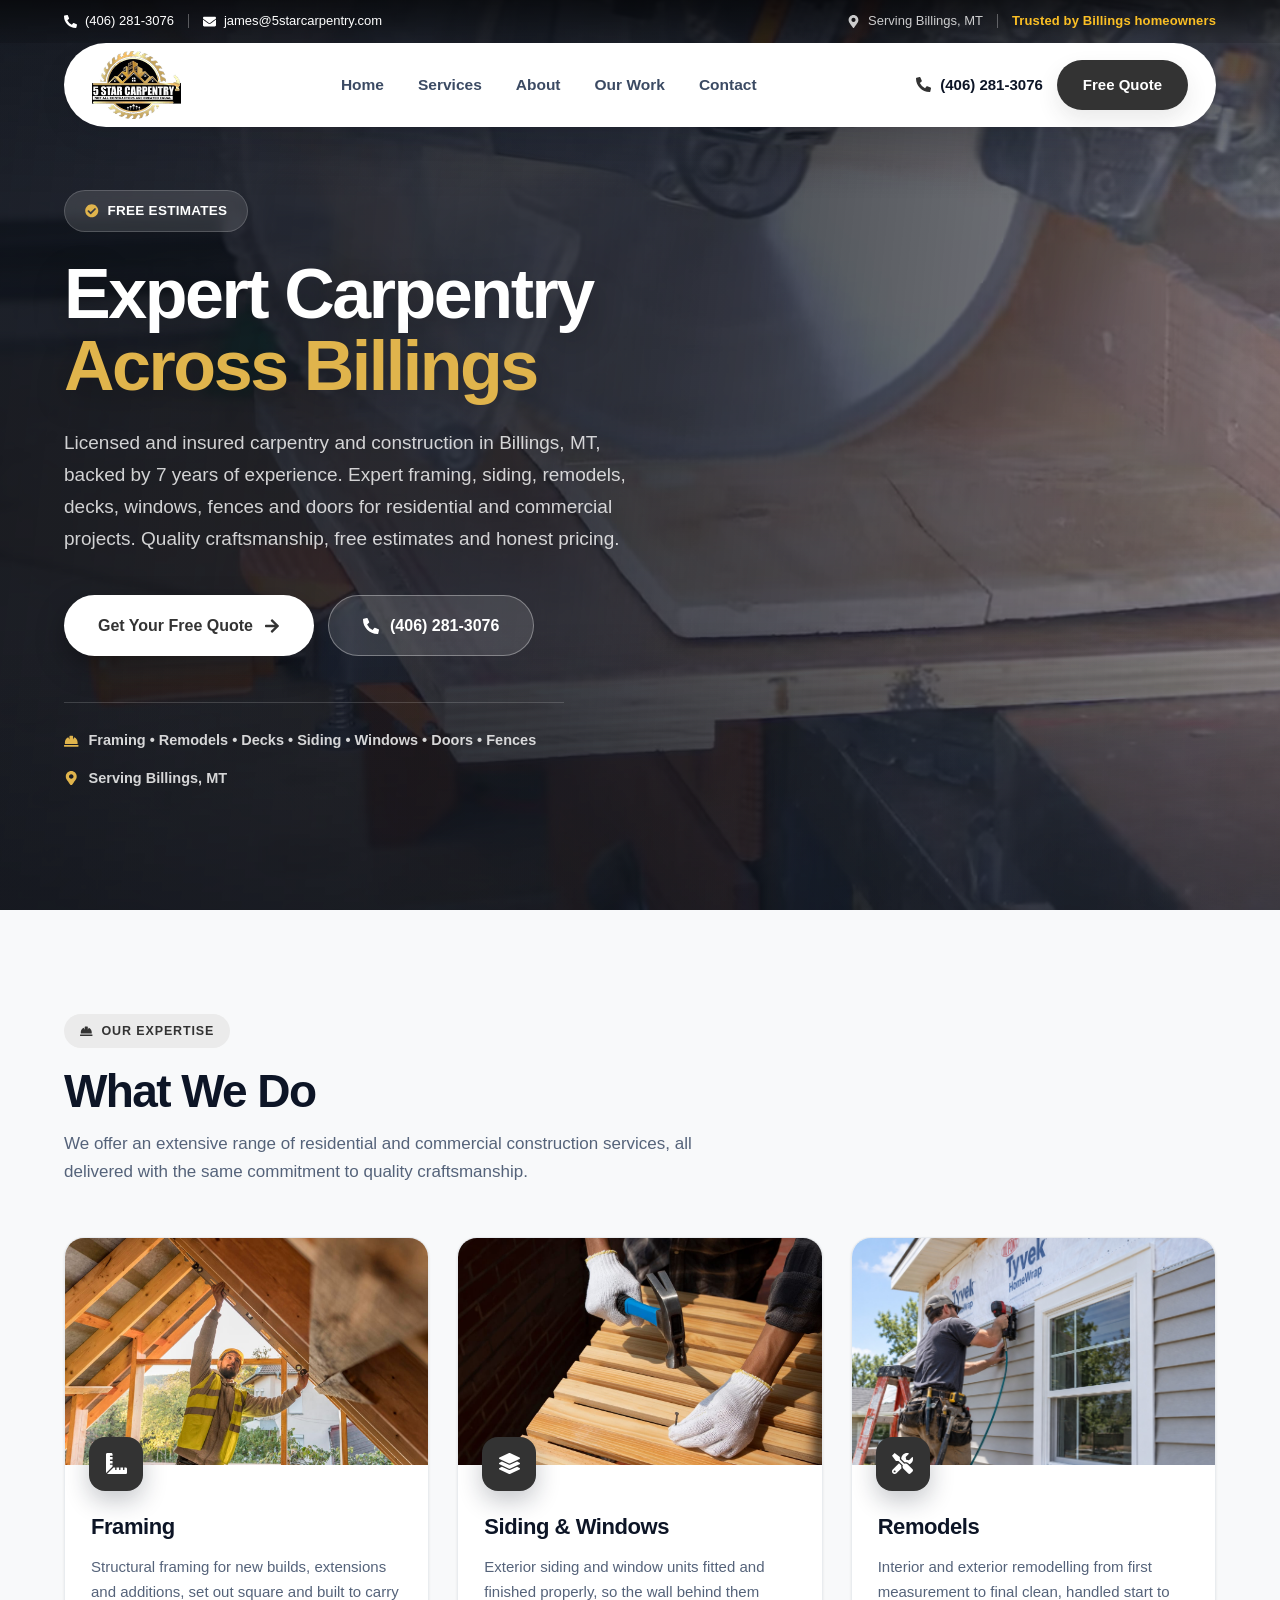
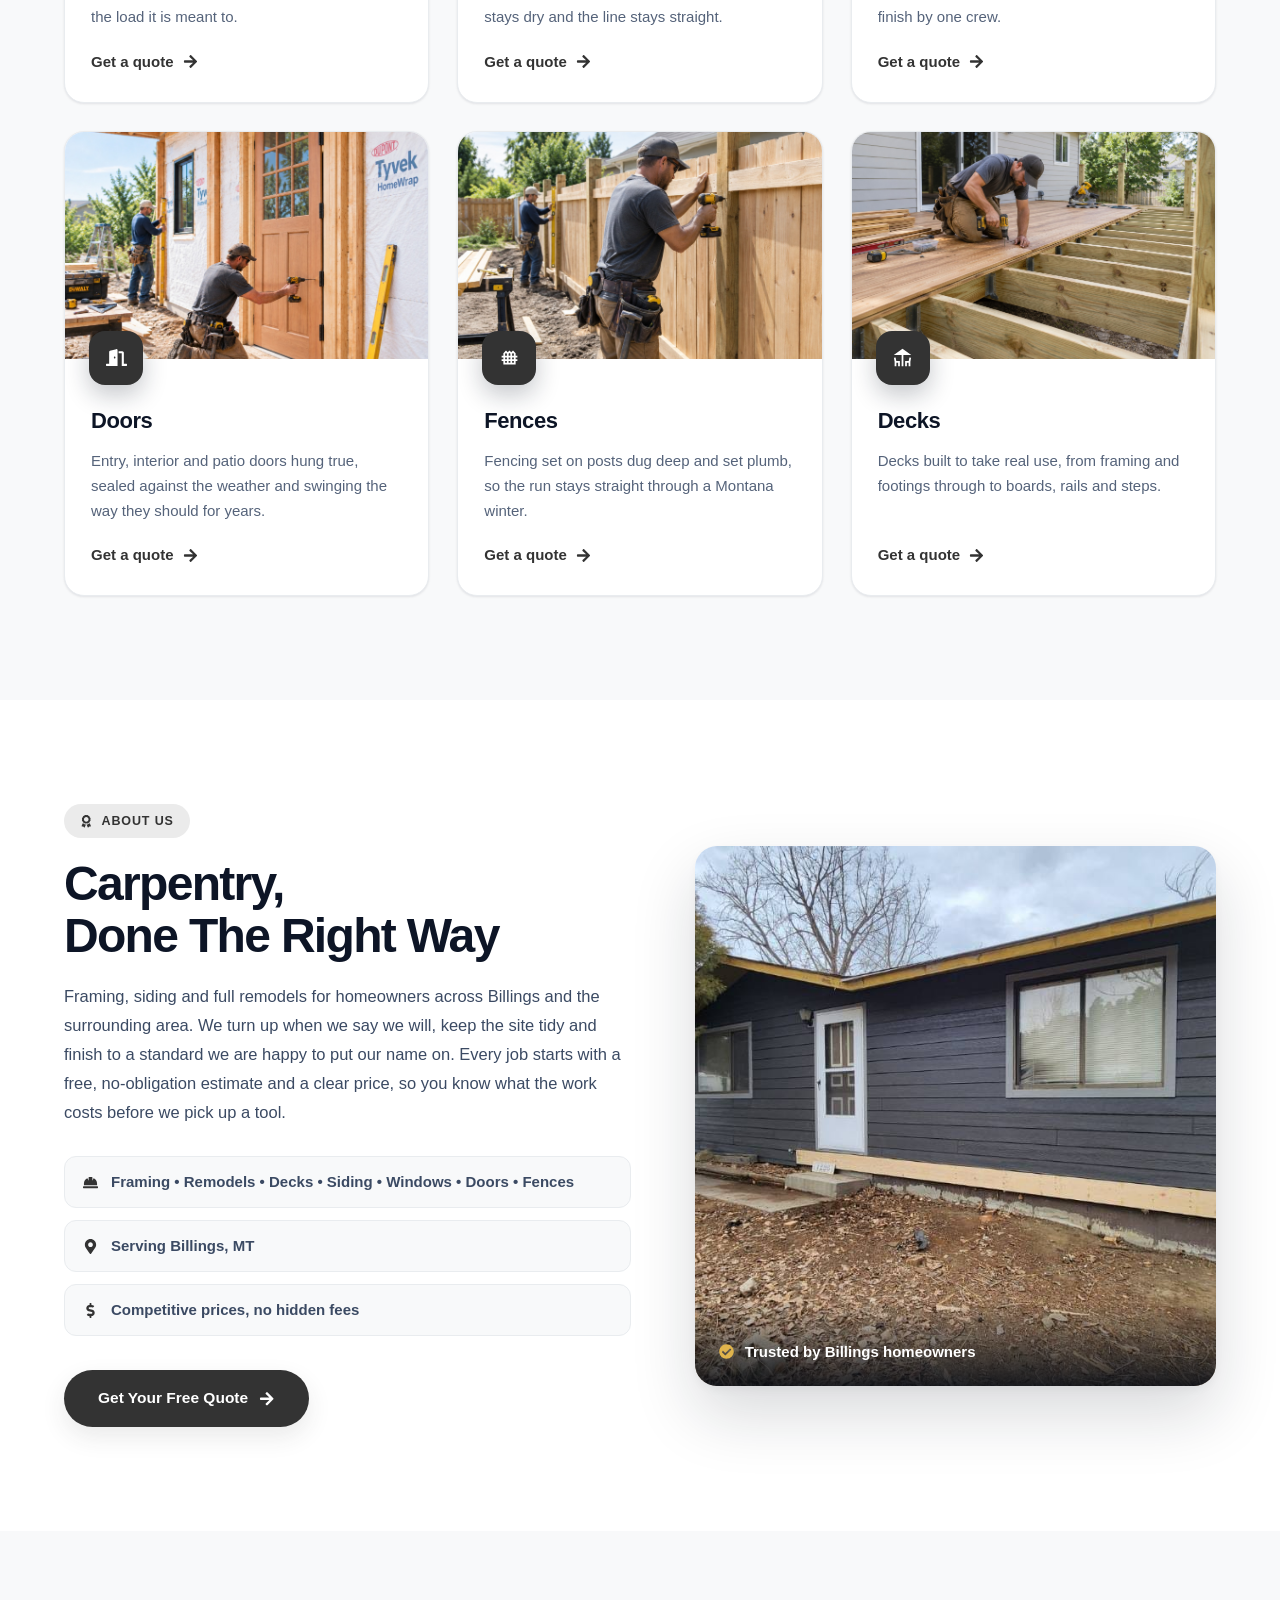
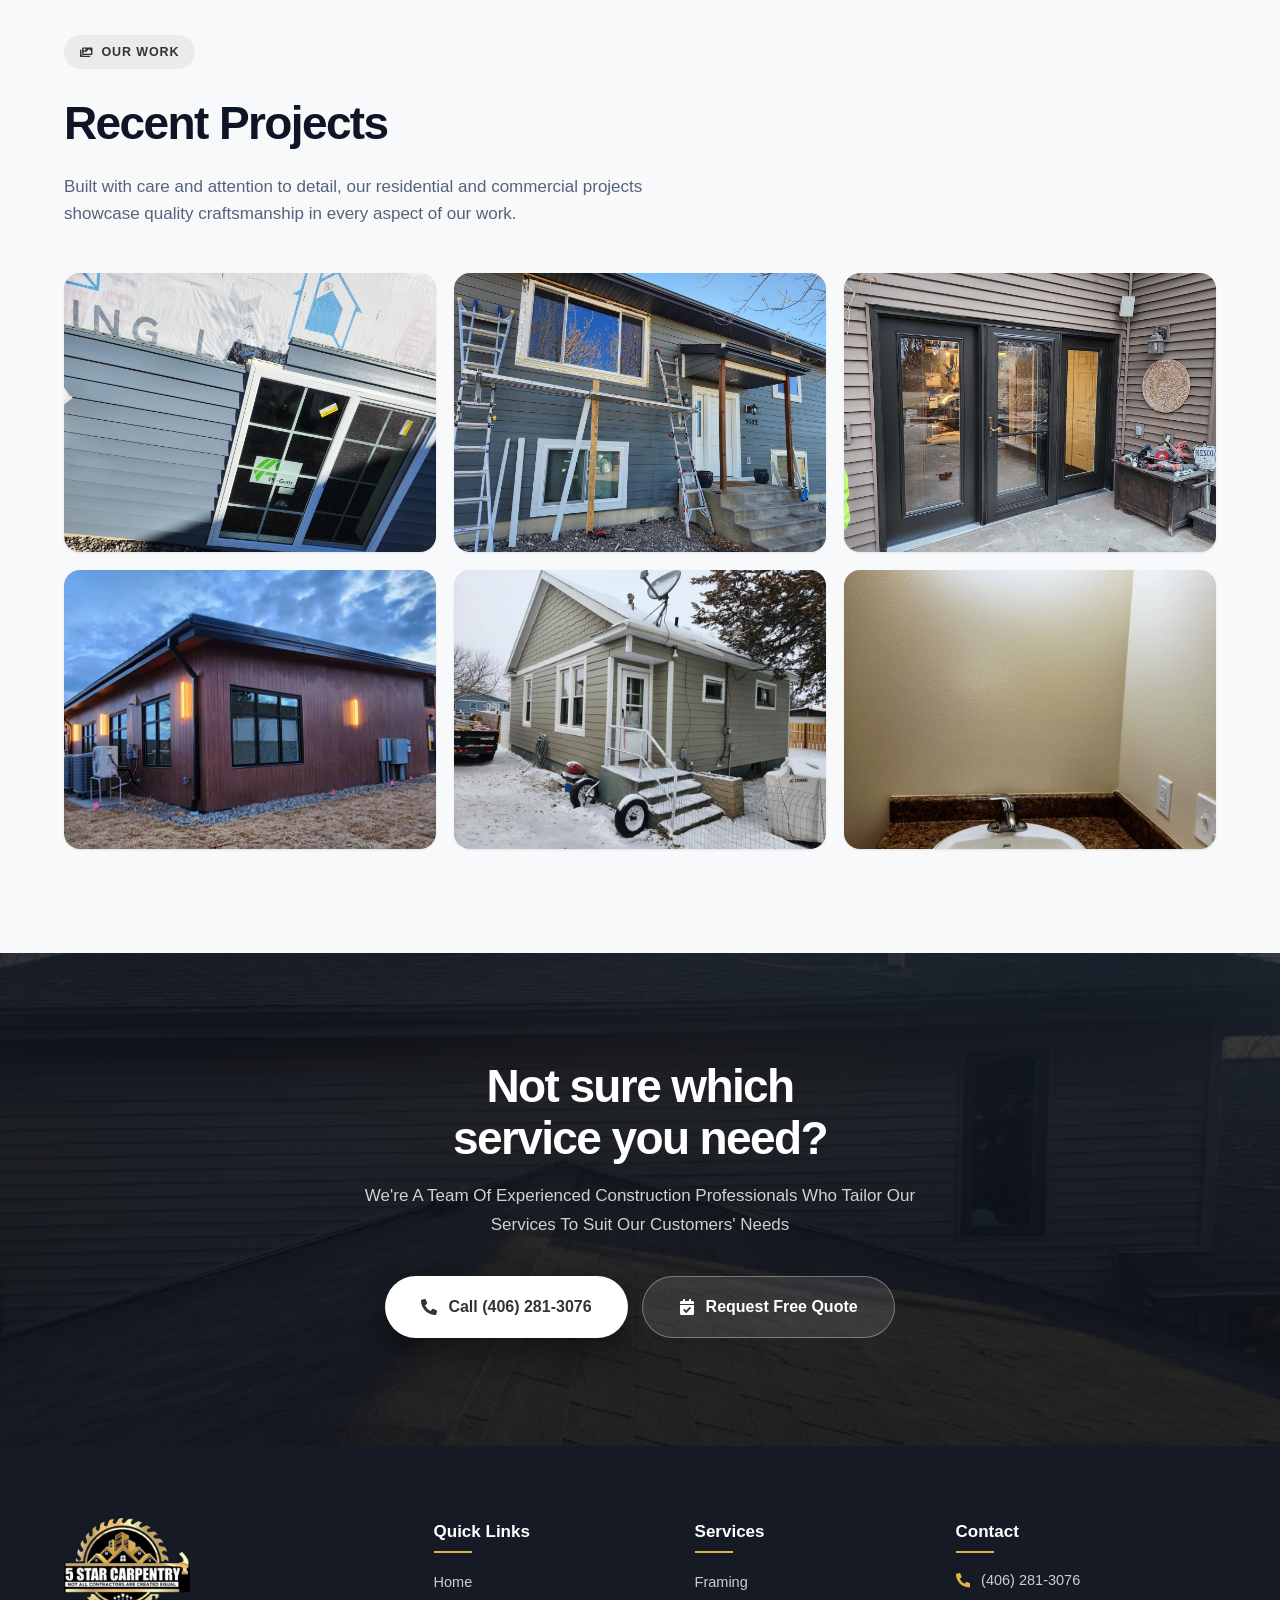
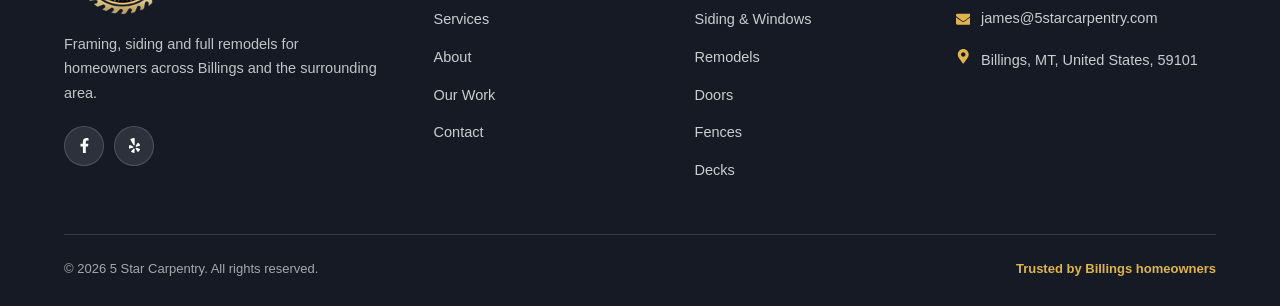
<file: index.html>
<!DOCTYPE html><html lang="en"><head><meta charSet="utf-8"/><meta http-equiv="x-ua-compatible" content="ie=edge"/><meta name="viewport" content="width=device-width, initial-scale=1, shrink-to-fit=no"/><meta name="generator" content="Gatsby 5.16.1"/><meta name="description" content="Framing, siding, full remodels, decks, windows, commercial, fences, doors and residential construction services across Billings, MT. Free estimates, honest pricing." data-gatsby-head="true"/><style data-href="/styles.eeafb377e5d9f3cb5f6f.css" data-identity="gatsby-global-css">.TopBar-module--bar--ce977{background:linear-gradient(180deg,rgba(0,0,0,.55),rgba(0,0,0,.12));color:#fff;font-size:13px;padding:11px 0;position:relative;z-index:2}.TopBar-module--inner--5512e{align-items:center;display:flex;gap:16px;justify-content:space-between}.TopBar-module--group--28967{align-items:center;display:flex;gap:14px;min-width:0}.TopBar-module--link--5e86a,.TopBar-module--muted--c70c4,.TopBar-module--tagline--e5df4{align-items:center;display:inline-flex;gap:8px;white-space:nowrap}.TopBar-module--link--5e86a{color:#fff;transition:opacity .18s ease}.TopBar-module--link--5e86a:hover{opacity:.78}.TopBar-module--muted--c70c4{color:hsla(0,0%,100%,.78)}.TopBar-module--tagline--e5df4{color:var(--star);font-weight:600;letter-spacing:.01em}.TopBar-module--divider--14070{background:hsla(0,0%,100%,.3);height:14px;width:1px}@media (max-width:1080px){.TopBar-module--divider--14070:last-of-type,.TopBar-module--email--07804,.TopBar-module--tagline--e5df4{display:none}}@media (max-width:860px){.TopBar-module--bar--ce977{display:none}}.Header-module--header--923a3{left:0;position:absolute;top:0;transition:background .28s ease,box-shadow .28s ease,padding .28s ease;width:100%;z-index:40}.Header-module--pinned--e34fb{background:var(--surface);box-shadow:var(--shadow-md);padding:8px 0;position:fixed}.Header-module--pill--e2eaf{align-items:center;background:var(--surface);border-radius:999px;box-shadow:var(--shadow-md);display:grid;gap:24px;grid-template-columns:auto 1fr auto;height:84px;padding:0 28px;transition:height .28s ease,border-radius .28s ease,box-shadow .28s ease,padding .28s ease}.Header-module--pinned--e34fb .Header-module--pill--e2eaf{border-radius:0;box-shadow:none;height:68px;padding:0}.Header-module--logoLink--6f937{align-items:center;display:flex}.Header-module--logo--9b73c{height:68px;max-width:200px;object-fit:contain;transition:height .28s ease;width:auto}.Header-module--pinned--e34fb .Header-module--logo--9b73c{height:54px}.Header-module--nav--f677b{justify-self:center}.Header-module--navList--cdda7{align-items:center;display:flex;gap:34px}.Header-module--navLink--03d70{color:var(--ink-2);font-size:15.5px;font-weight:600;padding:6px 0;position:relative;transition:color .18s ease}.Header-module--navLink--03d70:hover{color:var(--brand)}.Header-module--navLink--03d70:after{background:var(--brand);bottom:0;content:"";height:2px;left:50%;position:absolute;transform:translateX(-50%);transition:width .22s ease;width:0}.Header-module--navLink--03d70:hover:after{width:100%}.Header-module--actions--09d58{align-items:center;display:flex;gap:14px}.Header-module--call--3ab78{align-items:center;color:var(--ink);display:inline-flex;font-size:15px;font-weight:700;gap:9px;white-space:nowrap}.Header-module--call--3ab78 svg,.Header-module--call--3ab78:hover{color:var(--brand)}.Header-module--cta--fdcfa{align-items:center;background:var(--brand);border-radius:999px;box-shadow:0 10px 22px var(--brand-soft);color:var(--brand-ink);display:inline-flex;font-size:15px;font-weight:700;gap:8px;padding:13px 26px;transition:background .18s ease,transform .18s ease;white-space:nowrap}.Header-module--cta--fdcfa:hover{background:var(--brand-strong);transform:translateY(-1px)}.Header-module--burger--ba49d{align-items:center;background:var(--surface);border:1px solid var(--line-strong);border-radius:12px;color:var(--ink);display:none;font-size:18px;height:44px;justify-content:center;width:44px}.Header-module--mobile--adcce{display:none}@media (max-width:1180px){.Header-module--call--3ab78 span{display:none}.Header-module--navList--cdda7{gap:24px}}@media (max-width:860px){.Header-module--pill--e2eaf{border-radius:22px;grid-template-columns:auto 1fr;height:72px;padding:0 16px}.Header-module--pinned--e34fb .Header-module--pill--e2eaf{border-radius:0}.Header-module--logo--9b73c{height:56px}.Header-module--pinned--e34fb .Header-module--logo--9b73c{height:48px}.Header-module--call--3ab78,.Header-module--cta--fdcfa,.Header-module--nav--f677b{display:none}.Header-module--actions--09d58{justify-self:end}.Header-module--burger--ba49d{display:inline-flex}.Header-module--mobile--adcce{background:var(--surface);border-radius:18px;box-shadow:var(--shadow-lg);display:block;margin:10px var(--gutter) 0;padding:12px 18px 18px}.Header-module--mobile--adcce[hidden]{display:none}.Header-module--mobile--adcce a{border-bottom:1px solid var(--line);color:var(--ink-2);display:block;font-size:16px;font-weight:600;padding:13px 4px}.Header-module--mobileCall--d4bd0{background:var(--brand);border-bottom:0!important;border-radius:999px;color:var(--brand-ink)!important;margin-top:14px;padding:14px 18px!important;text-align:center}}.Footer-module--footer--afd90{background:var(--panel);color:#fff;padding:72px 0 26px}.Footer-module--grid--339ae{display:grid;gap:44px;grid-template-columns:1.5fr 1fr 1fr 1.2fr;margin-bottom:40px}.Footer-module--logo--b0f4f{display:block;height:96px;margin-bottom:18px;max-width:100%;object-fit:contain;width:auto}.Footer-module--desc--9d890{color:hsla(0,0%,100%,.74);font-size:14.5px;line-height:1.7;max-width:320px}.Footer-module--social--e1ae8{display:flex;gap:10px;margin-top:20px}.Footer-module--social--e1ae8 a{background:hsla(0,0%,100%,.1);border:1px solid hsla(0,0%,100%,.16);border-radius:50%;color:#fff;display:grid;font-size:15px;height:40px;place-items:center;transition:background .18s ease,transform .18s ease;width:40px}.Footer-module--social--e1ae8 a:hover{background:var(--gold);color:var(--panel);transform:translateY(-2px)}.Footer-module--title--9aafd{display:inline-block;font-size:17px;font-weight:700;margin-bottom:24px;position:relative}.Footer-module--title--9aafd:after{background:var(--gold);bottom:-8px;content:"";height:2px;left:0;position:absolute;width:38px}.Footer-module--contact--03804 li,.Footer-module--links--34636 li{margin-bottom:12px}.Footer-module--contact--03804 a,.Footer-module--contact--03804 span,.Footer-module--links--34636 a{align-items:center;color:hsla(0,0%,100%,.78);display:inline-flex;font-size:14.5px;gap:11px;transition:color .18s ease}.Footer-module--contact--03804 a:hover,.Footer-module--links--34636 a:hover{color:#fff}.Footer-module--contact--03804 svg{color:var(--gold);flex-shrink:0}.Footer-module--contact--03804 span{align-items:flex-start}.Footer-module--emailText--78a4e{word-break:break-word}.Footer-module--bottom--72f69{align-items:center;border-top:1px solid hsla(0,0%,100%,.14);color:hsla(0,0%,100%,.62);display:flex;font-size:13px;gap:16px;justify-content:space-between;padding-top:24px}.Footer-module--tagline--5fcbf{color:var(--gold);font-weight:600}@media (max-width:980px){.Footer-module--grid--339ae{gap:36px;grid-template-columns:1fr 1fr}}@media (max-width:620px){.Footer-module--grid--339ae{grid-template-columns:1fr}.Footer-module--bottom--72f69{flex-direction:column;text-align:center}}:root{--brand:#333;--brand-strong:#2c2c2c;--brand-soft:rgba(51,51,51,.1);--brand-tint:#ebebeb;--brand-ink:#fff;--brand-on-surface:#333;--brand-on-panel:#848484;--accent:#8f8f8f;--accent-strong:#7b7b7b;--accent-ink:#0b1220;--page:#fff;--surface:#fff;--surface-2:#f8f9fa;--surface-3:#eef2f7;--panel:#151a25;--ink:#0d1526;--ink-2:#3b4a63;--ink-3:#55637a;--on-image:#fff;--on-image-dim:hsla(0,0%,100%,.8);--line:#e9ecef;--line-strong:#d3dae4;--glass:hsla(0,0%,100%,.12);--glass-line:hsla(0,0%,100%,.18);--star:#fbbf24;--gold:#e0b44c;--shadow-sm:0 1px 2px rgba(16,24,40,.04),0 1px 3px rgba(16,24,40,.06);--shadow-md:0 2px 4px rgba(16,24,40,.04),0 12px 28px rgba(16,24,40,.08);--shadow-lg:0 4px 8px rgba(16,24,40,.04),0 28px 64px rgba(16,24,40,.16);--hero-overlay:linear-gradient(96deg,rgba(15,19,27,.92),rgba(15,19,27,.8) 46%,rgba(15,19,27,.46));--hero-vignette:linear-gradient(180deg,rgba(15,19,27,.55),transparent 22%,transparent 68%,rgba(15,19,27,.5));--container:1200px;--gutter:24px}*,:after,:before{box-sizing:border-box}html{-webkit-text-size-adjust:100%;scroll-behavior:smooth}body{-webkit-font-smoothing:antialiased;background:var(--page);color:var(--ink);font-family:Segoe UI,-apple-system,BlinkMacSystemFont,Helvetica Neue,Arial,sans-serif;font-size:16px;line-height:1.6}body,h1,h2,h3,p{margin:0}img,video{display:block;max-width:100%}a{color:inherit;text-decoration:none}ul{list-style:none;margin:0;padding:0}button{cursor:pointer;font:inherit}:focus-visible{border-radius:4px;outline:3px solid var(--accent);outline-offset:3px}.container{margin:0 auto;max-width:var(--container);padding:0 var(--gutter);width:100%}@media (prefers-reduced-motion:reduce){html{scroll-behavior:auto}*,:after,:before{animation-duration:.001ms!important;animation-iteration-count:1!important;transition-duration:.001ms!important}}.Hero-module--hero--ac0bd{align-items:center;background:var(--panel);display:flex;min-height:min(92vh,920px);overflow:hidden;padding:190px 0 120px;position:relative}.Hero-module--media--968b0{inset:0;position:absolute;z-index:0}.Hero-module--video--ec916{background:var(--panel) center /cover no-repeat;height:100%;object-fit:cover;width:100%}.Hero-module--scrim--34869{background:var(--hero-overlay);inset:0;position:absolute}.Hero-module--vignette--3e164{background:var(--hero-vignette);inset:0;position:absolute}.Hero-module--inner--ddd7a{position:relative;z-index:2}.Hero-module--actions--d2b34,.Hero-module--body--05421,.Hero-module--eyebrow--d8130,.Hero-module--title--c80ca,.Hero-module--trust--4b7d9{animation:Hero-module--rise--eea7b .6s cubic-bezier(.22,1,.36,1) both}.Hero-module--title--c80ca{animation-delay:.06s}.Hero-module--body--05421{animation-delay:.12s}.Hero-module--actions--d2b34{animation-delay:.18s}.Hero-module--trust--4b7d9{animation-delay:.24s}@keyframes Hero-module--rise--eea7b{0%{opacity:0;transform:translateY(14px)}to{opacity:1;transform:none}}.Hero-module--eyebrow--d8130{align-items:center;-webkit-backdrop-filter:blur(6px);backdrop-filter:blur(6px);background:var(--glass);border:1px solid var(--glass-line);border-radius:999px;color:#fff;display:inline-flex;font-size:13.5px;font-weight:700;gap:9px;letter-spacing:.02em;margin-bottom:26px;padding:9px 20px;text-transform:uppercase}.Hero-module--eyebrow--d8130 svg{color:var(--gold)}.Hero-module--title--c80ca{color:#fff;font-size:clamp(40px,6.4vw,70px);font-weight:800;letter-spacing:-.035em;line-height:1.04;max-width:15ch;text-shadow:0 10px 34px rgba(0,0,0,.3)}.Hero-module--accent--57584{color:var(--gold);font-style:normal}.Hero-module--body--05421{color:var(--on-image-dim);font-size:19px;line-height:1.68;margin-top:24px;max-width:600px}.Hero-module--actions--d2b34{display:flex;flex-wrap:wrap;gap:14px;margin-top:40px}.Hero-module--primary--1969d,.Hero-module--secondary--40347{align-items:center;border-radius:999px;display:inline-flex;font-size:16px;font-weight:700;gap:11px;justify-content:center;padding:17px 34px;transition:transform .18s ease,background .18s ease,border-color .18s ease}.Hero-module--primary--1969d{background:#fff;box-shadow:0 12px 28px rgba(0,0,0,.35);color:var(--brand-on-surface)}.Hero-module--primary--1969d:hover{transform:translateY(-2px)}.Hero-module--secondary--40347{-webkit-backdrop-filter:blur(6px);backdrop-filter:blur(6px);background:var(--glass);border:1px solid hsla(0,0%,100%,.34);color:#fff}.Hero-module--secondary--40347:hover{background:hsla(0,0%,100%,.2);border-color:hsla(0,0%,100%,.55);transform:translateY(-2px)}.Hero-module--trust--4b7d9{border-top:1px solid hsla(0,0%,100%,.16);display:flex;flex-wrap:wrap;gap:14px 30px;margin-top:46px;max-width:500px;padding-top:26px}.Hero-module--trust--4b7d9 li{align-items:center;color:hsla(0,0%,100%,.82);display:inline-flex;font-size:14.5px;font-weight:600;gap:10px}.Hero-module--trust--4b7d9 svg{color:var(--gold);flex-shrink:0}@media (max-width:860px){.Hero-module--hero--ac0bd{min-height:0;padding:132px 0 76px;text-align:left}.Hero-module--body--05421{font-size:17px;margin-top:20px}.Hero-module--actions--d2b34{margin-top:32px}.Hero-module--primary--1969d,.Hero-module--secondary--40347{flex:1 1 100%;padding:16px 26px}.Hero-module--trust--4b7d9{gap:12px;margin-top:34px}.Hero-module--trust--4b7d9 li{flex:1 1 100%}}.Services-module--section--8e88a{background:var(--surface-2);padding:104px 0}.Services-module--head--9b5c3{margin-bottom:52px;max-width:640px}.Services-module--tag--6d799{align-items:center;background:var(--brand-tint);border-radius:999px;color:var(--brand-on-surface);display:inline-flex;font-size:12.5px;font-weight:700;gap:9px;letter-spacing:.07em;padding:7px 16px;text-transform:uppercase}.Services-module--title--2deb7{color:var(--ink);font-size:clamp(32px,4.2vw,46px);font-weight:800;letter-spacing:-.035em;line-height:1.1;margin:18px 0 14px}.Services-module--sub--563d3{color:var(--ink-3);font-size:17px}.Services-module--grid--581c4{display:grid;gap:28px;grid-template-columns:repeat(auto-fit,minmax(300px,1fr))}.Services-module--card--2d0e8{background:var(--surface);border:1px solid var(--line);border-radius:20px;box-shadow:var(--shadow-sm);display:flex;flex-direction:column;overflow:hidden;transition:transform .24s ease,box-shadow .24s ease,border-color .24s ease}.Services-module--card--2d0e8:hover{border-color:var(--line-strong);box-shadow:var(--shadow-lg);transform:translateY(-5px)}.Services-module--media--eb4b9{position:relative}.Services-module--mediaFrame--4c21c{aspect-ratio:16/10;background:var(--surface-3);overflow:hidden}.Services-module--mediaFrame--4c21c img{height:100%;object-fit:cover;transition:transform .5s cubic-bezier(.22,1,.36,1);width:100%}.Services-module--card--2d0e8:hover .Services-module--mediaFrame--4c21c img{transform:scale(1.05)}.Services-module--icon--48214{background:var(--brand);border-radius:16px;bottom:-26px;box-shadow:0 10px 24px rgba(16,24,40,.24);color:var(--brand-ink);display:grid;font-size:21px;height:54px;left:24px;place-items:center;position:absolute;width:54px;z-index:2}.Services-module--body--6cc6a{display:flex;flex:1 1;flex-direction:column;padding:44px 26px 28px}.Services-module--cardTitle--1addb{color:var(--ink);font-size:22px;font-weight:700;letter-spacing:-.02em;margin-bottom:10px}.Services-module--cardText--bd90b{color:var(--ink-3);flex:1 1;font-size:15px;line-height:1.68;margin-bottom:20px}.Services-module--link--84468{align-items:center;align-self:flex-start;color:var(--brand-on-surface);display:inline-flex;font-size:15px;font-weight:700;gap:9px}.Services-module--link--84468 svg{transition:transform .2s ease}.Services-module--link--84468:hover svg{transform:translateX(4px)}@media (max-width:860px){.Services-module--section--8e88a{padding:72px 0}.Services-module--head--9b5c3{margin-bottom:36px}}.Services-module--mediaFallback--23bd1{background:linear-gradient(135deg,var(--panel) 0,#26303f 100%);color:hsla(0,0%,100%,.16);display:grid;font-size:96px;place-items:center}.Services-module--mediaFallback--23bd1 svg{transition:transform .5s cubic-bezier(.22,1,.36,1)}.Services-module--card--2d0e8:hover .Services-module--mediaFallback--23bd1 svg{transform:scale(1.06)}.About-module--section--8d618{background:var(--surface);padding:104px 0}.About-module--grid--e1ecc{align-items:center;display:grid;gap:64px;grid-template-columns:1fr .92fr}.About-module--content--5fdcc,.About-module--imageCol--98b67{min-width:0}.About-module--tag--ebce2{align-items:center;background:var(--brand-tint);border-radius:999px;color:var(--brand-on-surface);display:inline-flex;font-size:12.5px;font-weight:700;gap:9px;letter-spacing:.07em;padding:7px 16px;text-transform:uppercase}.About-module--title--42cf5{color:var(--ink);font-size:clamp(32px,4.4vw,48px);font-weight:800;letter-spacing:-.035em;line-height:1.08;margin:20px 0}.About-module--accent--31ff4{color:var(--accent-on-surface);font-style:normal}.About-module--body--355e2{color:var(--ink-2);font-size:16.5px;line-height:1.75}.About-module--highlights--9db85{display:flex;flex-direction:column;gap:12px;margin:30px 0 34px}.About-module--highlights--9db85 li{align-items:center;background:var(--surface-2);border:1px solid var(--line);border-radius:12px;color:var(--ink-2);display:flex;font-size:15px;font-weight:600;gap:13px;padding:13px 18px}.About-module--highlights--9db85 svg{color:var(--brand);flex-shrink:0}.About-module--cta--b09b8{align-items:center;background:var(--brand);border-radius:999px;box-shadow:0 10px 25px var(--brand-soft);color:var(--brand-ink);display:inline-flex;font-size:15.5px;font-weight:700;gap:11px;padding:16px 34px;transition:background .18s ease,transform .18s ease}.About-module--cta--b09b8:hover{background:var(--brand-strong);transform:translateY(-2px)}.About-module--cta--b09b8 svg{transition:transform .2s ease}.About-module--cta--b09b8:hover svg{transform:translateX(4px)}.About-module--frame--8cf89{border-radius:22px;box-shadow:var(--shadow-lg);height:540px;margin:0;overflow:hidden;position:relative}.About-module--frame--8cf89 img{height:100%;object-fit:cover;width:100%}.About-module--caption--ca357{align-items:center;background:linear-gradient(0deg,rgba(10,14,22,.88),rgba(10,14,22,0));bottom:0;color:#fff;display:flex;font-size:15px;font-weight:700;gap:11px;left:0;padding:38px 24px 22px;position:absolute;right:0}.About-module--caption--ca357 svg{color:var(--gold)}@media (max-width:980px){.About-module--grid--e1ecc{gap:40px;grid-template-columns:1fr}.About-module--frame--8cf89{height:340px}}@media (max-width:860px){.About-module--section--8d618{padding:72px 0}}.Gallery-module--section--0923e{background:var(--surface-2);padding:104px 0}.Gallery-module--head--075aa{margin-bottom:46px;max-width:640px}.Gallery-module--tag--a21a1{align-items:center;background:var(--brand-tint);border-radius:999px;color:var(--brand-on-surface);display:inline-flex;font-size:12.5px;font-weight:700;gap:9px;letter-spacing:.07em;padding:7px 16px;text-transform:uppercase}.Gallery-module--title--1fcff{color:var(--ink);font-size:clamp(32px,4.2vw,46px);font-weight:800;letter-spacing:-.035em;margin:18px 0 12px}.Gallery-module--sub--72a82{color:var(--ink-3);font-size:17px}.Gallery-module--grid--ba0e3{display:grid;gap:18px;grid-template-columns:repeat(auto-fit,minmax(280px,1fr))}.Gallery-module--tile--30b25{aspect-ratio:4/3;background:var(--surface-3);border:0;border-radius:16px;box-shadow:var(--shadow-sm);display:block;overflow:hidden;padding:0;position:relative;width:100%}.Gallery-module--tile--30b25 img{height:100%;object-fit:cover;transition:transform .5s cubic-bezier(.22,1,.36,1);width:100%}.Gallery-module--tile--30b25:focus-visible img,.Gallery-module--tile--30b25:hover img{transform:scale(1.06)}.Gallery-module--hover--265ab{background:rgba(13,21,38,.45);color:#fff;display:grid;font-size:22px;inset:0;opacity:0;place-items:center;position:absolute;transition:opacity .24s ease}.Gallery-module--tile--30b25:focus-visible .Gallery-module--hover--265ab,.Gallery-module--tile--30b25:hover .Gallery-module--hover--265ab{opacity:1}.Gallery-module--overlay--c4cbb{align-items:center;animation:Gallery-module--fade--41d69 .2s ease both;-webkit-backdrop-filter:blur(4px);backdrop-filter:blur(4px);background:rgba(8,11,18,.92);display:flex;inset:0;justify-content:center;padding:24px;position:fixed;z-index:90}@keyframes Gallery-module--fade--41d69{0%{opacity:0}to{opacity:1}}.Gallery-module--figure--d27c5{align-items:center;display:flex;flex-direction:column;gap:14px;margin:0;max-height:86vh;max-width:min(1100px,92vw)}.Gallery-module--figure--d27c5 img{border-radius:10px;box-shadow:0 30px 80px rgba(0,0,0,.6);max-height:78vh;max-width:100%;object-fit:contain;width:auto}.Gallery-module--counter--b9b9a{color:hsla(0,0%,100%,.7);font-size:13.5px;font-weight:600;letter-spacing:.06em}.Gallery-module--arrow--c6965,.Gallery-module--close--7d6cc{background:hsla(0,0%,100%,.1);border:1px solid hsla(0,0%,100%,.22);border-radius:50%;color:#fff;display:grid;font-size:17px;height:50px;place-items:center;position:absolute;transition:background .18s ease,border-color .18s ease;width:50px}.Gallery-module--arrow--c6965:hover,.Gallery-module--close--7d6cc:hover{background:hsla(0,0%,100%,.22);border-color:hsla(0,0%,100%,.45)}.Gallery-module--close--7d6cc{right:22px;top:22px}.Gallery-module--arrow--c6965{top:50%;transform:translateY(-50%)}.Gallery-module--left--3397c{left:22px}.Gallery-module--right--e4612{right:22px}@media (max-width:860px){.Gallery-module--section--0923e{padding:72px 0}.Gallery-module--overlay--c4cbb{padding:12px}.Gallery-module--arrow--c6965,.Gallery-module--close--7d6cc{height:44px;width:44px}.Gallery-module--arrow--c6965{bottom:18px;top:auto;transform:none}.Gallery-module--left--3397c{left:calc(50% - 56px)}.Gallery-module--right--e4612{right:calc(50% - 56px)}.Gallery-module--figure--d27c5 img{max-height:64vh}}.CtaBand-module--section--43288{background:var(--panel);overflow:hidden;padding:108px 0;position:relative;text-align:center}.CtaBand-module--bg--43597{height:100%;inset:0;object-fit:cover;position:absolute;width:100%}.CtaBand-module--scrim--5d696{background:linear-gradient(180deg,rgba(13,17,25,.82),rgba(13,17,25,.88)),radial-gradient(circle at 50% 0,rgba(224,180,76,.16) 0,transparent 60%);inset:0;position:absolute}.CtaBand-module--inner--c51fb{position:relative;z-index:2}.CtaBand-module--title--b84e0{color:#fff;font-size:clamp(30px,4.4vw,46px);font-weight:800;letter-spacing:-.035em;line-height:1.12;margin:0 auto;max-width:18ch}.CtaBand-module--sub--e417c{color:hsla(0,0%,100%,.8);font-size:17px;line-height:1.7;margin:18px auto 36px;max-width:600px}.CtaBand-module--actions--ab49b{display:flex;flex-wrap:wrap;gap:14px;justify-content:center}.CtaBand-module--primary--1d36e,.CtaBand-module--secondary--2356b{align-items:center;border-radius:999px;display:inline-flex;font-size:16px;font-weight:700;gap:11px;justify-content:center;padding:17px 36px;transition:transform .18s ease,background .18s ease,border-color .18s ease}.CtaBand-module--primary--1d36e{background:#fff;box-shadow:0 12px 28px rgba(0,0,0,.4);color:var(--brand-on-surface)}.CtaBand-module--secondary--2356b{background:hsla(0,0%,100%,.1);border:1px solid hsla(0,0%,100%,.34);color:#fff}.CtaBand-module--primary--1d36e:hover,.CtaBand-module--secondary--2356b:hover{transform:translateY(-2px)}.CtaBand-module--secondary--2356b:hover{background:hsla(0,0%,100%,.2);border-color:hsla(0,0%,100%,.55)}@media (max-width:860px){.CtaBand-module--section--43288{padding:74px 0}.CtaBand-module--primary--1d36e,.CtaBand-module--secondary--2356b{flex:1 1 100%}}</style><title data-gatsby-head="true">5 Star Carpentry | Carpentry in Billings, MT</title><link rel="preload" as="image" href="/static/hero-poster-bde05210f8f25e1d0750f76c1d3a44bb.jpg" data-gatsby-head="true"/></head><body><div id="___gatsby"><div style="outline:none" tabindex="-1" id="gatsby-focus-wrapper"><header class="Header-module--header--923a3 "><div class="TopBar-module--bar--ce977"><div class="container TopBar-module--inner--5512e"><div class="TopBar-module--group--28967"><a class="TopBar-module--link--5e86a" href="tel:+14062813076"><svg stroke="currentColor" fill="currentColor" stroke-width="0" viewBox="0 0 512 512" aria-hidden="true" height="1em" width="1em" xmlns="http://www.w3.org/2000/svg"><path d="M497.39 361.8l-112-48a24 24 0 0 0-28 6.9l-49.6 60.6A370.66 370.66 0 0 1 130.6 204.11l60.6-49.6a23.94 23.94 0 0 0 6.9-28l-48-112A24.16 24.16 0 0 0 122.6.61l-104 24A24 24 0 0 0 0 48c0 256.5 207.9 464 464 464a24 24 0 0 0 23.4-18.6l24-104a24.29 24.29 0 0 0-14.01-27.6z"></path></svg><span>(406) 281-3076</span></a><span class="TopBar-module--divider--14070" aria-hidden="true"></span><a class="TopBar-module--link--5e86a" href="mailto:james@5starcarpentry.com"><svg stroke="currentColor" fill="currentColor" stroke-width="0" viewBox="0 0 512 512" aria-hidden="true" height="1em" width="1em" xmlns="http://www.w3.org/2000/svg"><path d="M502.3 190.8c3.9-3.1 9.7-.2 9.7 4.7V400c0 26.5-21.5 48-48 48H48c-26.5 0-48-21.5-48-48V195.6c0-5 5.7-7.8 9.7-4.7 22.4 17.4 52.1 39.5 154.1 113.6 21.1 15.4 56.7 47.8 92.2 47.6 35.7.3 72-32.8 92.3-47.6 102-74.1 131.6-96.3 154-113.7zM256 320c23.2.4 56.6-29.2 73.4-41.4 132.7-96.3 142.8-104.7 173.4-128.7 5.8-4.5 9.2-11.5 9.2-18.9v-19c0-26.5-21.5-48-48-48H48C21.5 64 0 85.5 0 112v19c0 7.4 3.4 14.3 9.2 18.9 30.6 23.9 40.7 32.4 173.4 128.7 16.8 12.2 50.2 41.8 73.4 41.4z"></path></svg><span class="TopBar-module--email--07804">james@5starcarpentry.com</span></a></div><div class="TopBar-module--group--28967"><span class="TopBar-module--muted--c70c4"><svg stroke="currentColor" fill="currentColor" stroke-width="0" viewBox="0 0 384 512" aria-hidden="true" height="1em" width="1em" xmlns="http://www.w3.org/2000/svg"><path d="M172.268 501.67C26.97 291.031 0 269.413 0 192 0 85.961 85.961 0 192 0s192 85.961 192 192c0 77.413-26.97 99.031-172.268 309.67-9.535 13.774-29.93 13.773-39.464 0zM192 272c44.183 0 80-35.817 80-80s-35.817-80-80-80-80 35.817-80 80 35.817 80 80 80z"></path></svg><span>Serving <!-- -->Billings, MT</span></span><span class="TopBar-module--divider--14070" aria-hidden="true"></span><span class="TopBar-module--tagline--e5df4">Trusted by Billings homeowners</span></div></div></div><div class="container"><div class="Header-module--pill--e2eaf"><a class="Header-module--logoLink--6f937" href="#top" aria-label="5 Star Carpentry home"><img class="Header-module--logo--9b73c" src="/static/logo-5213abdab5a3481a069a8f439f8f7fa9.png" alt="5 Star Carpentry logo"/></a><nav class="Header-module--nav--f677b" aria-label="Main"><ul class="Header-module--navList--cdda7"><li><a class="Header-module--navLink--03d70" href="#top">Home</a></li><li><a class="Header-module--navLink--03d70" href="#services">Services</a></li><li><a class="Header-module--navLink--03d70" href="#about">About</a></li><li><a class="Header-module--navLink--03d70" href="#work">Our Work</a></li><li><a class="Header-module--navLink--03d70" href="#contact">Contact</a></li></ul></nav><div class="Header-module--actions--09d58"><a class="Header-module--call--3ab78" href="tel:+14062813076"><svg stroke="currentColor" fill="currentColor" stroke-width="0" viewBox="0 0 512 512" aria-hidden="true" height="1em" width="1em" xmlns="http://www.w3.org/2000/svg"><path d="M497.39 361.8l-112-48a24 24 0 0 0-28 6.9l-49.6 60.6A370.66 370.66 0 0 1 130.6 204.11l60.6-49.6a23.94 23.94 0 0 0 6.9-28l-48-112A24.16 24.16 0 0 0 122.6.61l-104 24A24 24 0 0 0 0 48c0 256.5 207.9 464 464 464a24 24 0 0 0 23.4-18.6l24-104a24.29 24.29 0 0 0-14.01-27.6z"></path></svg><span>(406) 281-3076</span></a><a class="Header-module--cta--fdcfa" href="#contact">Free Quote</a><button class="Header-module--burger--ba49d" type="button" aria-expanded="false" aria-controls="mobile-menu" aria-label="Open menu"><svg stroke="currentColor" fill="currentColor" stroke-width="0" viewBox="0 0 448 512" height="1em" width="1em" xmlns="http://www.w3.org/2000/svg"><path d="M16 132h416c8.837 0 16-7.163 16-16V76c0-8.837-7.163-16-16-16H16C7.163 60 0 67.163 0 76v40c0 8.837 7.163 16 16 16zm0 160h416c8.837 0 16-7.163 16-16v-40c0-8.837-7.163-16-16-16H16c-8.837 0-16 7.163-16 16v40c0 8.837 7.163 16 16 16zm0 160h416c8.837 0 16-7.163 16-16v-40c0-8.837-7.163-16-16-16H16c-8.837 0-16 7.163-16 16v40c0 8.837 7.163 16 16 16z"></path></svg></button></div></div></div><div id="mobile-menu" class="Header-module--mobile--adcce " hidden=""><ul><li><a href="#top">Home</a></li><li><a href="#services">Services</a></li><li><a href="#about">About</a></li><li><a href="#work">Our Work</a></li><li><a href="#contact">Contact</a></li></ul><a class="Header-module--mobileCall--d4bd0" href="tel:+14062813076"><svg stroke="currentColor" fill="currentColor" stroke-width="0" viewBox="0 0 512 512" aria-hidden="true" height="1em" width="1em" xmlns="http://www.w3.org/2000/svg"><path d="M497.39 361.8l-112-48a24 24 0 0 0-28 6.9l-49.6 60.6A370.66 370.66 0 0 1 130.6 204.11l60.6-49.6a23.94 23.94 0 0 0 6.9-28l-48-112A24.16 24.16 0 0 0 122.6.61l-104 24A24 24 0 0 0 0 48c0 256.5 207.9 464 464 464a24 24 0 0 0 23.4-18.6l24-104a24.29 24.29 0 0 0-14.01-27.6z"></path></svg> Call <!-- -->(406) 281-3076</a></div></header><main><section class="Hero-module--hero--ac0bd" id="top"><div class="Hero-module--media--968b0" aria-hidden="true"><video class="Hero-module--video--ec916" poster="/static/hero-poster-bde05210f8f25e1d0750f76c1d3a44bb.jpg" autoplay="" muted="" loop="" playsinline="" preload="metadata"><source src="/videos/hero-loop.webm" type="video/webm"/><source src="/videos/hero-loop.mp4" type="video/mp4"/></video><div class="Hero-module--scrim--34869"></div><div class="Hero-module--vignette--3e164"></div></div><div class="container Hero-module--inner--ddd7a"><span class="Hero-module--eyebrow--d8130"><svg stroke="currentColor" fill="currentColor" stroke-width="0" viewBox="0 0 512 512" aria-hidden="true" height="1em" width="1em" xmlns="http://www.w3.org/2000/svg"><path d="M504 256c0 136.967-111.033 248-248 248S8 392.967 8 256 119.033 8 256 8s248 111.033 248 248zM227.314 387.314l184-184c6.248-6.248 6.248-16.379 0-22.627l-22.627-22.627c-6.248-6.249-16.379-6.249-22.628 0L216 308.118l-70.059-70.059c-6.248-6.248-16.379-6.248-22.628 0l-22.627 22.627c-6.248 6.248-6.248 16.379 0 22.627l104 104c6.249 6.249 16.379 6.249 22.628.001z"></path></svg> <!-- -->Free Estimates</span><h1 class="Hero-module--title--c80ca">Expert Carpentry<!-- --> <em class="Hero-module--accent--57584">Across Billings</em></h1><p class="Hero-module--body--05421">Licensed and insured carpentry and construction in Billings, MT, backed by 7 years of experience. Expert framing, siding, remodels, decks, windows, fences and doors for residential and commercial projects. Quality craftsmanship, free estimates and honest pricing.</p><div class="Hero-module--actions--d2b34"><a class="Hero-module--primary--1969d" href="#contact">Get Your Free Quote <svg stroke="currentColor" fill="currentColor" stroke-width="0" viewBox="0 0 448 512" aria-hidden="true" height="1em" width="1em" xmlns="http://www.w3.org/2000/svg"><path d="M190.5 66.9l22.2-22.2c9.4-9.4 24.6-9.4 33.9 0L441 239c9.4 9.4 9.4 24.6 0 33.9L246.6 467.3c-9.4 9.4-24.6 9.4-33.9 0l-22.2-22.2c-9.5-9.5-9.3-25 .4-34.3L311.4 296H24c-13.3 0-24-10.7-24-24v-32c0-13.3 10.7-24 24-24h287.4L190.9 101.2c-9.8-9.3-10-24.8-.4-34.3z"></path></svg></a><a class="Hero-module--secondary--40347" href="tel:+14062813076"><svg stroke="currentColor" fill="currentColor" stroke-width="0" viewBox="0 0 512 512" aria-hidden="true" height="1em" width="1em" xmlns="http://www.w3.org/2000/svg"><path d="M497.39 361.8l-112-48a24 24 0 0 0-28 6.9l-49.6 60.6A370.66 370.66 0 0 1 130.6 204.11l60.6-49.6a23.94 23.94 0 0 0 6.9-28l-48-112A24.16 24.16 0 0 0 122.6.61l-104 24A24 24 0 0 0 0 48c0 256.5 207.9 464 464 464a24 24 0 0 0 23.4-18.6l24-104a24.29 24.29 0 0 0-14.01-27.6z"></path></svg> <!-- -->(406) 281-3076</a></div><ul class="Hero-module--trust--4b7d9"><li><svg stroke="currentColor" fill="currentColor" stroke-width="0" viewBox="0 0 512 512" aria-hidden="true" height="1em" width="1em" xmlns="http://www.w3.org/2000/svg"><path d="M480 288c0-80.25-49.28-148.92-119.19-177.62L320 192V80a16 16 0 0 0-16-16h-96a16 16 0 0 0-16 16v112l-40.81-81.62C81.28 139.08 32 207.75 32 288v64h448zm16 96H16a16 16 0 0 0-16 16v32a16 16 0 0 0 16 16h480a16 16 0 0 0 16-16v-32a16 16 0 0 0-16-16z"></path></svg>Framing • Remodels • Decks • Siding • Windows • Doors • Fences</li><li><svg stroke="currentColor" fill="currentColor" stroke-width="0" viewBox="0 0 384 512" aria-hidden="true" height="1em" width="1em" xmlns="http://www.w3.org/2000/svg"><path d="M172.268 501.67C26.97 291.031 0 269.413 0 192 0 85.961 85.961 0 192 0s192 85.961 192 192c0 77.413-26.97 99.031-172.268 309.67-9.535 13.774-29.93 13.773-39.464 0zM192 272c44.183 0 80-35.817 80-80s-35.817-80-80-80-80 35.817-80 80 35.817 80 80 80z"></path></svg>Serving <!-- -->Billings, MT</li></ul></div></section><section class="Services-module--section--8e88a" id="services"><div class="container"><header class="Services-module--head--9b5c3"><span class="Services-module--tag--6d799"><svg stroke="currentColor" fill="currentColor" stroke-width="0" viewBox="0 0 512 512" aria-hidden="true" height="1em" width="1em" xmlns="http://www.w3.org/2000/svg"><path d="M480 288c0-80.25-49.28-148.92-119.19-177.62L320 192V80a16 16 0 0 0-16-16h-96a16 16 0 0 0-16 16v112l-40.81-81.62C81.28 139.08 32 207.75 32 288v64h448zm16 96H16a16 16 0 0 0-16 16v32a16 16 0 0 0 16 16h480a16 16 0 0 0 16-16v-32a16 16 0 0 0-16-16z"></path></svg> Our Expertise</span><h2 class="Services-module--title--2deb7">What We Do</h2><p class="Services-module--sub--563d3">We offer an extensive range of residential and commercial construction services, all delivered with the same commitment to quality craftsmanship.</p></header><div class="Services-module--grid--581c4"><article class="Services-module--card--2d0e8"><div class="Services-module--media--eb4b9"><div class="Services-module--mediaFrame--4c21c"><img src="/static/Framing-a6e2f652954612758e2021b88d18b954.jpg" alt="Framing work by 5 Star Carpentry" loading="lazy"/></div><span class="Services-module--icon--48214" aria-hidden="true"><svg stroke="currentColor" fill="currentColor" stroke-width="0" viewBox="0 0 512 512" height="1em" width="1em" xmlns="http://www.w3.org/2000/svg"><path d="M160 288h-56c-4.42 0-8-3.58-8-8v-16c0-4.42 3.58-8 8-8h56v-64h-56c-4.42 0-8-3.58-8-8v-16c0-4.42 3.58-8 8-8h56V96h-56c-4.42 0-8-3.58-8-8V72c0-4.42 3.58-8 8-8h56V32c0-17.67-14.33-32-32-32H32C14.33 0 0 14.33 0 32v448c0 2.77.91 5.24 1.57 7.8L160 329.38V288zm320 64h-32v56c0 4.42-3.58 8-8 8h-16c-4.42 0-8-3.58-8-8v-56h-64v56c0 4.42-3.58 8-8 8h-16c-4.42 0-8-3.58-8-8v-56h-64v56c0 4.42-3.58 8-8 8h-16c-4.42 0-8-3.58-8-8v-56h-41.37L24.2 510.43c2.56.66 5.04 1.57 7.8 1.57h448c17.67 0 32-14.33 32-32v-96c0-17.67-14.33-32-32-32z"></path></svg></span></div><div class="Services-module--body--6cc6a"><h3 class="Services-module--cardTitle--1addb">Framing</h3><p class="Services-module--cardText--bd90b">Structural framing for new builds, extensions and additions, set out square and built to carry the load it is meant to.</p><a class="Services-module--link--84468" href="#contact">Get a quote <svg stroke="currentColor" fill="currentColor" stroke-width="0" viewBox="0 0 448 512" aria-hidden="true" height="1em" width="1em" xmlns="http://www.w3.org/2000/svg"><path d="M190.5 66.9l22.2-22.2c9.4-9.4 24.6-9.4 33.9 0L441 239c9.4 9.4 9.4 24.6 0 33.9L246.6 467.3c-9.4 9.4-24.6 9.4-33.9 0l-22.2-22.2c-9.5-9.5-9.3-25 .4-34.3L311.4 296H24c-13.3 0-24-10.7-24-24v-32c0-13.3 10.7-24 24-24h287.4L190.9 101.2c-9.8-9.3-10-24.8-.4-34.3z"></path></svg></a></div></article><article class="Services-module--card--2d0e8"><div class="Services-module--media--eb4b9"><div class="Services-module--mediaFrame--4c21c"><img src="/static/Siding-00c72baf5da403750a758596426ba265.jpg" alt="Siding &amp; Windows work by 5 Star Carpentry" loading="lazy"/></div><span class="Services-module--icon--48214" aria-hidden="true"><svg stroke="currentColor" fill="currentColor" stroke-width="0" viewBox="0 0 512 512" height="1em" width="1em" xmlns="http://www.w3.org/2000/svg"><path d="M12.41 148.02l232.94 105.67c6.8 3.09 14.49 3.09 21.29 0l232.94-105.67c16.55-7.51 16.55-32.52 0-40.03L266.65 2.31a25.607 25.607 0 0 0-21.29 0L12.41 107.98c-16.55 7.51-16.55 32.53 0 40.04zm487.18 88.28l-58.09-26.33-161.64 73.27c-7.56 3.43-15.59 5.17-23.86 5.17s-16.29-1.74-23.86-5.17L70.51 209.97l-58.1 26.33c-16.55 7.5-16.55 32.5 0 40l232.94 105.59c6.8 3.08 14.49 3.08 21.29 0L499.59 276.3c16.55-7.5 16.55-32.5 0-40zm0 127.8l-57.87-26.23-161.86 73.37c-7.56 3.43-15.59 5.17-23.86 5.17s-16.29-1.74-23.86-5.17L70.29 337.87 12.41 364.1c-16.55 7.5-16.55 32.5 0 40l232.94 105.59c6.8 3.08 14.49 3.08 21.29 0L499.59 404.1c16.55-7.5 16.55-32.5 0-40z"></path></svg></span></div><div class="Services-module--body--6cc6a"><h3 class="Services-module--cardTitle--1addb">Siding &amp; Windows</h3><p class="Services-module--cardText--bd90b">Exterior siding and window units fitted and finished properly, so the wall behind them stays dry and the line stays straight.</p><a class="Services-module--link--84468" href="#contact">Get a quote <svg stroke="currentColor" fill="currentColor" stroke-width="0" viewBox="0 0 448 512" aria-hidden="true" height="1em" width="1em" xmlns="http://www.w3.org/2000/svg"><path d="M190.5 66.9l22.2-22.2c9.4-9.4 24.6-9.4 33.9 0L441 239c9.4 9.4 9.4 24.6 0 33.9L246.6 467.3c-9.4 9.4-24.6 9.4-33.9 0l-22.2-22.2c-9.5-9.5-9.3-25 .4-34.3L311.4 296H24c-13.3 0-24-10.7-24-24v-32c0-13.3 10.7-24 24-24h287.4L190.9 101.2c-9.8-9.3-10-24.8-.4-34.3z"></path></svg></a></div></article><article class="Services-module--card--2d0e8"><div class="Services-module--media--eb4b9"><div class="Services-module--mediaFrame--4c21c"><img src="/static/Remodels-a6c77bfe7a46e310d540308dfdbf29a4.jpg" alt="Remodels work by 5 Star Carpentry" loading="lazy"/></div><span class="Services-module--icon--48214" aria-hidden="true"><svg stroke="currentColor" fill="currentColor" stroke-width="0" viewBox="0 0 512 512" height="1em" width="1em" xmlns="http://www.w3.org/2000/svg"><path d="M501.1 395.7L384 278.6c-23.1-23.1-57.6-27.6-85.4-13.9L192 158.1V96L64 0 0 64l96 128h62.1l106.6 106.6c-13.6 27.8-9.2 62.3 13.9 85.4l117.1 117.1c14.6 14.6 38.2 14.6 52.7 0l52.7-52.7c14.5-14.6 14.5-38.2 0-52.7zM331.7 225c28.3 0 54.9 11 74.9 31l19.4 19.4c15.8-6.9 30.8-16.5 43.8-29.5 37.1-37.1 49.7-89.3 37.9-136.7-2.2-9-13.5-12.1-20.1-5.5l-74.4 74.4-67.9-11.3L334 98.9l74.4-74.4c6.6-6.6 3.4-17.9-5.7-20.2-47.4-11.7-99.6.9-136.6 37.9-28.5 28.5-41.9 66.1-41.2 103.6l82.1 82.1c8.1-1.9 16.5-2.9 24.7-2.9zm-103.9 82l-56.7-56.7L18.7 402.8c-25 25-25 65.5 0 90.5s65.5 25 90.5 0l123.6-123.6c-7.6-19.9-9.9-41.6-5-62.7zM64 472c-13.2 0-24-10.8-24-24 0-13.3 10.7-24 24-24s24 10.7 24 24c0 13.2-10.7 24-24 24z"></path></svg></span></div><div class="Services-module--body--6cc6a"><h3 class="Services-module--cardTitle--1addb">Remodels</h3><p class="Services-module--cardText--bd90b">Interior and exterior remodelling from first measurement to final clean, handled start to finish by one crew.</p><a class="Services-module--link--84468" href="#contact">Get a quote <svg stroke="currentColor" fill="currentColor" stroke-width="0" viewBox="0 0 448 512" aria-hidden="true" height="1em" width="1em" xmlns="http://www.w3.org/2000/svg"><path d="M190.5 66.9l22.2-22.2c9.4-9.4 24.6-9.4 33.9 0L441 239c9.4 9.4 9.4 24.6 0 33.9L246.6 467.3c-9.4 9.4-24.6 9.4-33.9 0l-22.2-22.2c-9.5-9.5-9.3-25 .4-34.3L311.4 296H24c-13.3 0-24-10.7-24-24v-32c0-13.3 10.7-24 24-24h287.4L190.9 101.2c-9.8-9.3-10-24.8-.4-34.3z"></path></svg></a></div></article><article class="Services-module--card--2d0e8"><div class="Services-module--media--eb4b9"><div class="Services-module--mediaFrame--4c21c"><img src="/static/door-59ad698fc219502de57fd043c3b2f49a.jpg" alt="Doors work by 5 Star Carpentry" loading="lazy"/></div><span class="Services-module--icon--48214" aria-hidden="true"><svg stroke="currentColor" fill="currentColor" stroke-width="0" viewBox="0 0 640 512" height="1em" width="1em" xmlns="http://www.w3.org/2000/svg"><path d="M624 448h-80V113.45C544 86.19 522.47 64 496 64H384v64h96v384h144c8.84 0 16-7.16 16-16v-32c0-8.84-7.16-16-16-16zM312.24 1.01l-192 49.74C105.99 54.44 96 67.7 96 82.92V448H16c-8.84 0-16 7.16-16 16v32c0 8.84 7.16 16 16 16h336V33.18c0-21.58-19.56-37.41-39.76-32.17zM264 288c-13.25 0-24-14.33-24-32s10.75-32 24-32 24 14.33 24 32-10.75 32-24 32z"></path></svg></span></div><div class="Services-module--body--6cc6a"><h3 class="Services-module--cardTitle--1addb">Doors</h3><p class="Services-module--cardText--bd90b">Entry, interior and patio doors hung true, sealed against the weather and swinging the way they should for years.</p><a class="Services-module--link--84468" href="#contact">Get a quote <svg stroke="currentColor" fill="currentColor" stroke-width="0" viewBox="0 0 448 512" aria-hidden="true" height="1em" width="1em" xmlns="http://www.w3.org/2000/svg"><path d="M190.5 66.9l22.2-22.2c9.4-9.4 24.6-9.4 33.9 0L441 239c9.4 9.4 9.4 24.6 0 33.9L246.6 467.3c-9.4 9.4-24.6 9.4-33.9 0l-22.2-22.2c-9.5-9.5-9.3-25 .4-34.3L311.4 296H24c-13.3 0-24-10.7-24-24v-32c0-13.3 10.7-24 24-24h287.4L190.9 101.2c-9.8-9.3-10-24.8-.4-34.3z"></path></svg></a></div></article><article class="Services-module--card--2d0e8"><div class="Services-module--media--eb4b9"><div class="Services-module--mediaFrame--4c21c"><img src="/static/fence-8e18d5960d0b706f951c60c153a84b8f.jpg" alt="Fences work by 5 Star Carpentry" loading="lazy"/></div><span class="Services-module--icon--48214" aria-hidden="true"><svg stroke="currentColor" fill="currentColor" stroke-width="0" viewBox="0 0 24 24" height="1em" width="1em" xmlns="http://www.w3.org/2000/svg"><path fill="none" d="M0 0h24v24H0z"></path><path d="M21 12v-2h-2V7l-3-3-2 2-2-2-2 2-2-2-3 3v3H3v2h2v2H3v2h2v4h14v-4h2v-2h-2v-2zm-5-5.17 1 1V10h-2V7.83l.41-.41zm-4 0 .59.59.41.41V10h-2V7.83l.41-.41zM11 14v-2h2v2zm2 2v2h-2v-2zM7 7.83l1-1 .59.59.41.41V10H7zM7 12h2v2H7zm0 4h2v2H7zm10 2h-2v-2h2zm0-4h-2v-2h2z"></path></svg></span></div><div class="Services-module--body--6cc6a"><h3 class="Services-module--cardTitle--1addb">Fences</h3><p class="Services-module--cardText--bd90b">Fencing set on posts dug deep and set plumb, so the run stays straight through a Montana winter.</p><a class="Services-module--link--84468" href="#contact">Get a quote <svg stroke="currentColor" fill="currentColor" stroke-width="0" viewBox="0 0 448 512" aria-hidden="true" height="1em" width="1em" xmlns="http://www.w3.org/2000/svg"><path d="M190.5 66.9l22.2-22.2c9.4-9.4 24.6-9.4 33.9 0L441 239c9.4 9.4 9.4 24.6 0 33.9L246.6 467.3c-9.4 9.4-24.6 9.4-33.9 0l-22.2-22.2c-9.5-9.5-9.3-25 .4-34.3L311.4 296H24c-13.3 0-24-10.7-24-24v-32c0-13.3 10.7-24 24-24h287.4L190.9 101.2c-9.8-9.3-10-24.8-.4-34.3z"></path></svg></a></div></article><article class="Services-module--card--2d0e8"><div class="Services-module--media--eb4b9"><div class="Services-module--mediaFrame--4c21c"><img src="/static/deck-dc5cb55284c5bef0c7a2f16aa0749ddc.jpg" alt="Decks work by 5 Star Carpentry" loading="lazy"/></div><span class="Services-module--icon--48214" aria-hidden="true"><svg stroke="currentColor" fill="currentColor" stroke-width="0" viewBox="0 0 24 24" height="1em" width="1em" xmlns="http://www.w3.org/2000/svg"><path fill="none" d="M0 0h24v24H0z"></path><path d="M22 9 12 2 2 9h9v13h2V9z"></path><path d="m4.14 12-1.96.37.82 4.37V22h2l.02-4H7v4h2v-6H4.9zM19.1 16H15v6h2v-4h1.98l.02 4h2v-5.26l.82-4.37-1.96-.37z"></path></svg></span></div><div class="Services-module--body--6cc6a"><h3 class="Services-module--cardTitle--1addb">Decks</h3><p class="Services-module--cardText--bd90b">Decks built to take real use, from framing and footings through to boards, rails and steps.</p><a class="Services-module--link--84468" href="#contact">Get a quote <svg stroke="currentColor" fill="currentColor" stroke-width="0" viewBox="0 0 448 512" aria-hidden="true" height="1em" width="1em" xmlns="http://www.w3.org/2000/svg"><path d="M190.5 66.9l22.2-22.2c9.4-9.4 24.6-9.4 33.9 0L441 239c9.4 9.4 9.4 24.6 0 33.9L246.6 467.3c-9.4 9.4-24.6 9.4-33.9 0l-22.2-22.2c-9.5-9.5-9.3-25 .4-34.3L311.4 296H24c-13.3 0-24-10.7-24-24v-32c0-13.3 10.7-24 24-24h287.4L190.9 101.2c-9.8-9.3-10-24.8-.4-34.3z"></path></svg></a></div></article></div></div></section><section class="About-module--section--8d618" id="about"><div class="container About-module--grid--e1ecc"><div class="About-module--content--5fdcc"><span class="About-module--tag--ebce2"><svg stroke="currentColor" fill="currentColor" stroke-width="0" viewBox="0 0 384 512" aria-hidden="true" height="1em" width="1em" xmlns="http://www.w3.org/2000/svg"><path d="M97.12 362.63c-8.69-8.69-4.16-6.24-25.12-11.85-9.51-2.55-17.87-7.45-25.43-13.32L1.2 448.7c-4.39 10.77 3.81 22.47 15.43 22.03l52.69-2.01L105.56 507c8 8.44 22.04 5.81 26.43-4.96l52.05-127.62c-10.84 6.04-22.87 9.58-35.31 9.58-19.5 0-37.82-7.59-51.61-21.37zM382.8 448.7l-45.37-111.24c-7.56 5.88-15.92 10.77-25.43 13.32-21.07 5.64-16.45 3.18-25.12 11.85-13.79 13.78-32.12 21.37-51.62 21.37-12.44 0-24.47-3.55-35.31-9.58L252 502.04c4.39 10.77 18.44 13.4 26.43 4.96l36.25-38.28 52.69 2.01c11.62.44 19.82-11.27 15.43-22.03zM263 340c15.28-15.55 17.03-14.21 38.79-20.14 13.89-3.79 24.75-14.84 28.47-28.98 7.48-28.4 5.54-24.97 25.95-45.75 10.17-10.35 14.14-25.44 10.42-39.58-7.47-28.38-7.48-24.42 0-52.83 3.72-14.14-.25-29.23-10.42-39.58-20.41-20.78-18.47-17.36-25.95-45.75-3.72-14.14-14.58-25.19-28.47-28.98-27.88-7.61-24.52-5.62-44.95-26.41-10.17-10.35-25-14.4-38.89-10.61-27.87 7.6-23.98 7.61-51.9 0-13.89-3.79-28.72.25-38.89 10.61-20.41 20.78-17.05 18.8-44.94 26.41-13.89 3.79-24.75 14.84-28.47 28.98-7.47 28.39-5.54 24.97-25.95 45.75-10.17 10.35-14.15 25.44-10.42 39.58 7.47 28.36 7.48 24.4 0 52.82-3.72 14.14.25 29.23 10.42 39.59 20.41 20.78 18.47 17.35 25.95 45.75 3.72 14.14 14.58 25.19 28.47 28.98C104.6 325.96 106.27 325 121 340c13.23 13.47 33.84 15.88 49.74 5.82a39.676 39.676 0 0 1 42.53 0c15.89 10.06 36.5 7.65 49.73-5.82zM97.66 175.96c0-53.03 42.24-96.02 94.34-96.02s94.34 42.99 94.34 96.02-42.24 96.02-94.34 96.02-94.34-42.99-94.34-96.02z"></path></svg> <!-- -->About Us</span><h2 class="About-module--title--42cf5">Carpentry,<br/><em class="About-module--accent--31ff4">Done The Right Way</em></h2><p class="About-module--body--355e2">Framing, siding and full remodels for homeowners across Billings and the surrounding area. We turn up when we say we will, keep the site tidy and finish to a standard we are happy to put our name on. Every job starts with a free, no-obligation estimate and a clear price, so you know what the work costs before we pick up a tool.</p><ul class="About-module--highlights--9db85"><li><svg stroke="currentColor" fill="currentColor" stroke-width="0" viewBox="0 0 512 512" aria-hidden="true" height="1em" width="1em" xmlns="http://www.w3.org/2000/svg"><path d="M480 288c0-80.25-49.28-148.92-119.19-177.62L320 192V80a16 16 0 0 0-16-16h-96a16 16 0 0 0-16 16v112l-40.81-81.62C81.28 139.08 32 207.75 32 288v64h448zm16 96H16a16 16 0 0 0-16 16v32a16 16 0 0 0 16 16h480a16 16 0 0 0 16-16v-32a16 16 0 0 0-16-16z"></path></svg><span>Framing • Remodels • Decks • Siding • Windows • Doors • Fences</span></li><li><svg stroke="currentColor" fill="currentColor" stroke-width="0" viewBox="0 0 384 512" aria-hidden="true" height="1em" width="1em" xmlns="http://www.w3.org/2000/svg"><path d="M172.268 501.67C26.97 291.031 0 269.413 0 192 0 85.961 85.961 0 192 0s192 85.961 192 192c0 77.413-26.97 99.031-172.268 309.67-9.535 13.774-29.93 13.773-39.464 0zM192 272c44.183 0 80-35.817 80-80s-35.817-80-80-80-80 35.817-80 80 35.817 80 80 80z"></path></svg><span>Serving Billings, MT</span></li><li><svg stroke="currentColor" fill="currentColor" stroke-width="0" viewBox="0 0 288 512" aria-hidden="true" height="1em" width="1em" xmlns="http://www.w3.org/2000/svg"><path d="M209.2 233.4l-108-31.6C88.7 198.2 80 186.5 80 173.5c0-16.3 13.2-29.5 29.5-29.5h66.3c12.2 0 24.2 3.7 34.2 10.5 6.1 4.1 14.3 3.1 19.5-2l34.8-34c7.1-6.9 6.1-18.4-1.8-24.5C238 74.8 207.4 64.1 176 64V16c0-8.8-7.2-16-16-16h-32c-8.8 0-16 7.2-16 16v48h-2.5C45.8 64-5.4 118.7.5 183.6c4.2 46.1 39.4 83.6 83.8 96.6l102.5 30c12.5 3.7 21.2 15.3 21.2 28.3 0 16.3-13.2 29.5-29.5 29.5h-66.3C100 368 88 364.3 78 357.5c-6.1-4.1-14.3-3.1-19.5 2l-34.8 34c-7.1 6.9-6.1 18.4 1.8 24.5 24.5 19.2 55.1 29.9 86.5 30v48c0 8.8 7.2 16 16 16h32c8.8 0 16-7.2 16-16v-48.2c46.6-.9 90.3-28.6 105.7-72.7 21.5-61.6-14.6-124.8-72.5-141.7z"></path></svg><span>Competitive prices, no hidden fees</span></li></ul><a class="About-module--cta--b09b8" href="#contact">Get Your Free Quote <svg stroke="currentColor" fill="currentColor" stroke-width="0" viewBox="0 0 448 512" aria-hidden="true" height="1em" width="1em" xmlns="http://www.w3.org/2000/svg"><path d="M190.5 66.9l22.2-22.2c9.4-9.4 24.6-9.4 33.9 0L441 239c9.4 9.4 9.4 24.6 0 33.9L246.6 467.3c-9.4 9.4-24.6 9.4-33.9 0l-22.2-22.2c-9.5-9.5-9.3-25 .4-34.3L311.4 296H24c-13.3 0-24-10.7-24-24v-32c0-13.3 10.7-24 24-24h287.4L190.9 101.2c-9.8-9.3-10-24.8-.4-34.3z"></path></svg></a></div><div class="About-module--imageCol--98b67"><figure class="About-module--frame--8cf89"><img src="/static/about-ce52fdf88a11a687f8eb9b759be48b51.jpg" alt="Siding work completed by 5 Star Carpentry" loading="lazy"/><figcaption class="About-module--caption--ca357"><svg stroke="currentColor" fill="currentColor" stroke-width="0" viewBox="0 0 512 512" aria-hidden="true" height="1em" width="1em" xmlns="http://www.w3.org/2000/svg"><path d="M504 256c0 136.967-111.033 248-248 248S8 392.967 8 256 119.033 8 256 8s248 111.033 248 248zM227.314 387.314l184-184c6.248-6.248 6.248-16.379 0-22.627l-22.627-22.627c-6.248-6.249-16.379-6.249-22.628 0L216 308.118l-70.059-70.059c-6.248-6.248-16.379-6.248-22.628 0l-22.627 22.627c-6.248 6.248-6.248 16.379 0 22.627l104 104c6.249 6.249 16.379 6.249 22.628.001z"></path></svg> <!-- -->Trusted by Billings homeowners</figcaption></figure></div></div></section><section class="Gallery-module--section--0923e" id="work"><div class="container"><header class="Gallery-module--head--075aa"><span class="Gallery-module--tag--a21a1"><svg stroke="currentColor" fill="currentColor" stroke-width="0" viewBox="0 0 576 512" aria-hidden="true" height="1em" width="1em" xmlns="http://www.w3.org/2000/svg"><path d="M480 416v16c0 26.51-21.49 48-48 48H48c-26.51 0-48-21.49-48-48V176c0-26.51 21.49-48 48-48h16v208c0 44.112 35.888 80 80 80h336zm96-80V80c0-26.51-21.49-48-48-48H144c-26.51 0-48 21.49-48 48v256c0 26.51 21.49 48 48 48h384c26.51 0 48-21.49 48-48zM256 128c0 26.51-21.49 48-48 48s-48-21.49-48-48 21.49-48 48-48 48 21.49 48 48zm-96 144l55.515-55.515c4.686-4.686 12.284-4.686 16.971 0L272 256l135.515-135.515c4.686-4.686 12.284-4.686 16.971 0L512 208v112H160v-48z"></path></svg> <!-- -->Our Work</span><h2 class="Gallery-module--title--1fcff">Recent Projects</h2><p class="Gallery-module--sub--72a82">Built with care and attention to detail, our residential and commercial projects showcase quality craftsmanship in every aspect of our work.</p></header><ul class="Gallery-module--grid--ba0e3"><li><button type="button" class="Gallery-module--tile--30b25" aria-label="View photo 1 of 6: Completed carpentry project in Billings"><img src="/static/gallery-01-8a180ec0a21b7f934e161580ef7f79c3.jpg" alt="Completed carpentry project in Billings" loading="lazy"/><span class="Gallery-module--hover--265ab" aria-hidden="true"><svg stroke="currentColor" fill="currentColor" stroke-width="0" viewBox="0 0 448 512" height="1em" width="1em" xmlns="http://www.w3.org/2000/svg"><path d="M0 180V56c0-13.3 10.7-24 24-24h124c6.6 0 12 5.4 12 12v40c0 6.6-5.4 12-12 12H64v84c0 6.6-5.4 12-12 12H12c-6.6 0-12-5.4-12-12zM288 44v40c0 6.6 5.4 12 12 12h84v84c0 6.6 5.4 12 12 12h40c6.6 0 12-5.4 12-12V56c0-13.3-10.7-24-24-24H300c-6.6 0-12 5.4-12 12zm148 276h-40c-6.6 0-12 5.4-12 12v84h-84c-6.6 0-12 5.4-12 12v40c0 6.6 5.4 12 12 12h124c13.3 0 24-10.7 24-24V332c0-6.6-5.4-12-12-12zM160 468v-40c0-6.6-5.4-12-12-12H64v-84c0-6.6-5.4-12-12-12H12c-6.6 0-12 5.4-12 12v124c0 13.3 10.7 24 24 24h124c6.6 0 12-5.4 12-12z"></path></svg></span></button></li><li><button type="button" class="Gallery-module--tile--30b25" aria-label="View photo 2 of 6: Exterior siding work"><img src="/static/gallery-02-463df829e808b3c4d65bc1bf580b657f.jpg" alt="Exterior siding work" loading="lazy"/><span class="Gallery-module--hover--265ab" aria-hidden="true"><svg stroke="currentColor" fill="currentColor" stroke-width="0" viewBox="0 0 448 512" height="1em" width="1em" xmlns="http://www.w3.org/2000/svg"><path d="M0 180V56c0-13.3 10.7-24 24-24h124c6.6 0 12 5.4 12 12v40c0 6.6-5.4 12-12 12H64v84c0 6.6-5.4 12-12 12H12c-6.6 0-12-5.4-12-12zM288 44v40c0 6.6 5.4 12 12 12h84v84c0 6.6 5.4 12 12 12h40c6.6 0 12-5.4 12-12V56c0-13.3-10.7-24-24-24H300c-6.6 0-12 5.4-12 12zm148 276h-40c-6.6 0-12 5.4-12 12v84h-84c-6.6 0-12 5.4-12 12v40c0 6.6 5.4 12 12 12h124c13.3 0 24-10.7 24-24V332c0-6.6-5.4-12-12-12zM160 468v-40c0-6.6-5.4-12-12-12H64v-84c0-6.6-5.4-12-12-12H12c-6.6 0-12 5.4-12 12v124c0 13.3 10.7 24 24 24h124c6.6 0 12-5.4 12-12z"></path></svg></span></button></li><li><button type="button" class="Gallery-module--tile--30b25" aria-label="View photo 3 of 6: Framing work in progress"><img src="/static/gallery-03-ed7e4daf3bf07a493f6b6ed2e1814228.jpg" alt="Framing work in progress" loading="lazy"/><span class="Gallery-module--hover--265ab" aria-hidden="true"><svg stroke="currentColor" fill="currentColor" stroke-width="0" viewBox="0 0 448 512" height="1em" width="1em" xmlns="http://www.w3.org/2000/svg"><path d="M0 180V56c0-13.3 10.7-24 24-24h124c6.6 0 12 5.4 12 12v40c0 6.6-5.4 12-12 12H64v84c0 6.6-5.4 12-12 12H12c-6.6 0-12-5.4-12-12zM288 44v40c0 6.6 5.4 12 12 12h84v84c0 6.6 5.4 12 12 12h40c6.6 0 12-5.4 12-12V56c0-13.3-10.7-24-24-24H300c-6.6 0-12 5.4-12 12zm148 276h-40c-6.6 0-12 5.4-12 12v84h-84c-6.6 0-12 5.4-12 12v40c0 6.6 5.4 12 12 12h124c13.3 0 24-10.7 24-24V332c0-6.6-5.4-12-12-12zM160 468v-40c0-6.6-5.4-12-12-12H64v-84c0-6.6-5.4-12-12-12H12c-6.6 0-12 5.4-12 12v124c0 13.3 10.7 24 24 24h124c6.6 0 12-5.4 12-12z"></path></svg></span></button></li><li><button type="button" class="Gallery-module--tile--30b25" aria-label="View photo 4 of 6: Finished remodel"><img src="/static/gallery-04-c954663faf903be8ccdec26f3b887039.jpg" alt="Finished remodel" loading="lazy"/><span class="Gallery-module--hover--265ab" aria-hidden="true"><svg stroke="currentColor" fill="currentColor" stroke-width="0" viewBox="0 0 448 512" height="1em" width="1em" xmlns="http://www.w3.org/2000/svg"><path d="M0 180V56c0-13.3 10.7-24 24-24h124c6.6 0 12 5.4 12 12v40c0 6.6-5.4 12-12 12H64v84c0 6.6-5.4 12-12 12H12c-6.6 0-12-5.4-12-12zM288 44v40c0 6.6 5.4 12 12 12h84v84c0 6.6 5.4 12 12 12h40c6.6 0 12-5.4 12-12V56c0-13.3-10.7-24-24-24H300c-6.6 0-12 5.4-12 12zm148 276h-40c-6.6 0-12 5.4-12 12v84h-84c-6.6 0-12 5.4-12 12v40c0 6.6 5.4 12 12 12h124c13.3 0 24-10.7 24-24V332c0-6.6-5.4-12-12-12zM160 468v-40c0-6.6-5.4-12-12-12H64v-84c0-6.6-5.4-12-12-12H12c-6.6 0-12 5.4-12 12v124c0 13.3 10.7 24 24 24h124c6.6 0 12-5.4 12-12z"></path></svg></span></button></li><li><button type="button" class="Gallery-module--tile--30b25" aria-label="View photo 5 of 6: Exterior carpentry detail"><img src="/static/gallery-05-f02ea4e1463e2584dff2896374b25359.jpg" alt="Exterior carpentry detail" loading="lazy"/><span class="Gallery-module--hover--265ab" aria-hidden="true"><svg stroke="currentColor" fill="currentColor" stroke-width="0" viewBox="0 0 448 512" height="1em" width="1em" xmlns="http://www.w3.org/2000/svg"><path d="M0 180V56c0-13.3 10.7-24 24-24h124c6.6 0 12 5.4 12 12v40c0 6.6-5.4 12-12 12H64v84c0 6.6-5.4 12-12 12H12c-6.6 0-12-5.4-12-12zM288 44v40c0 6.6 5.4 12 12 12h84v84c0 6.6 5.4 12 12 12h40c6.6 0 12-5.4 12-12V56c0-13.3-10.7-24-24-24H300c-6.6 0-12 5.4-12 12zm148 276h-40c-6.6 0-12 5.4-12 12v84h-84c-6.6 0-12 5.4-12 12v40c0 6.6 5.4 12 12 12h124c13.3 0 24-10.7 24-24V332c0-6.6-5.4-12-12-12zM160 468v-40c0-6.6-5.4-12-12-12H64v-84c0-6.6-5.4-12-12-12H12c-6.6 0-12 5.4-12 12v124c0 13.3 10.7 24 24 24h124c6.6 0 12-5.4 12-12z"></path></svg></span></button></li><li><button type="button" class="Gallery-module--tile--30b25" aria-label="View photo 6 of 6: Completed build"><img src="/static/gallery-06-3b496ebd695a51b896c62d191e71b6d6.jpg" alt="Completed build" loading="lazy"/><span class="Gallery-module--hover--265ab" aria-hidden="true"><svg stroke="currentColor" fill="currentColor" stroke-width="0" viewBox="0 0 448 512" height="1em" width="1em" xmlns="http://www.w3.org/2000/svg"><path d="M0 180V56c0-13.3 10.7-24 24-24h124c6.6 0 12 5.4 12 12v40c0 6.6-5.4 12-12 12H64v84c0 6.6-5.4 12-12 12H12c-6.6 0-12-5.4-12-12zM288 44v40c0 6.6 5.4 12 12 12h84v84c0 6.6 5.4 12 12 12h40c6.6 0 12-5.4 12-12V56c0-13.3-10.7-24-24-24H300c-6.6 0-12 5.4-12 12zm148 276h-40c-6.6 0-12 5.4-12 12v84h-84c-6.6 0-12 5.4-12 12v40c0 6.6 5.4 12 12 12h124c13.3 0 24-10.7 24-24V332c0-6.6-5.4-12-12-12zM160 468v-40c0-6.6-5.4-12-12-12H64v-84c0-6.6-5.4-12-12-12H12c-6.6 0-12 5.4-12 12v124c0 13.3 10.7 24 24 24h124c6.6 0 12-5.4 12-12z"></path></svg></span></button></li></ul></div></section><section class="CtaBand-module--section--43288" id="contact"><img class="CtaBand-module--bg--43597" src="/static/cta-bg-ef11cf635db20dff67761d0319fc45e9.jpg" alt="" aria-hidden="true" loading="lazy"/><div class="CtaBand-module--scrim--5d696" aria-hidden="true"></div><div class="container CtaBand-module--inner--c51fb"><h2 class="CtaBand-module--title--b84e0">Not sure which service you need?</h2><p class="CtaBand-module--sub--e417c">We&#x27;re A Team Of Experienced Construction Professionals Who Tailor Our Services To Suit Our Customers&#x27; Needs</p><div class="CtaBand-module--actions--ab49b"><a class="CtaBand-module--primary--1d36e" href="tel:+14062813076"><svg stroke="currentColor" fill="currentColor" stroke-width="0" viewBox="0 0 512 512" aria-hidden="true" height="1em" width="1em" xmlns="http://www.w3.org/2000/svg"><path d="M497.39 361.8l-112-48a24 24 0 0 0-28 6.9l-49.6 60.6A370.66 370.66 0 0 1 130.6 204.11l60.6-49.6a23.94 23.94 0 0 0 6.9-28l-48-112A24.16 24.16 0 0 0 122.6.61l-104 24A24 24 0 0 0 0 48c0 256.5 207.9 464 464 464a24 24 0 0 0 23.4-18.6l24-104a24.29 24.29 0 0 0-14.01-27.6z"></path></svg> Call <!-- -->(406) 281-3076</a><a class="CtaBand-module--secondary--2356b" href="mailto:james@5starcarpentry.com"><svg stroke="currentColor" fill="currentColor" stroke-width="0" viewBox="0 0 448 512" aria-hidden="true" height="1em" width="1em" xmlns="http://www.w3.org/2000/svg"><path d="M436 160H12c-6.627 0-12-5.373-12-12v-36c0-26.51 21.49-48 48-48h48V12c0-6.627 5.373-12 12-12h40c6.627 0 12 5.373 12 12v52h128V12c0-6.627 5.373-12 12-12h40c6.627 0 12 5.373 12 12v52h48c26.51 0 48 21.49 48 48v36c0 6.627-5.373 12-12 12zM12 192h424c6.627 0 12 5.373 12 12v260c0 26.51-21.49 48-48 48H48c-26.51 0-48-21.49-48-48V204c0-6.627 5.373-12 12-12zm333.296 95.947l-28.169-28.398c-4.667-4.705-12.265-4.736-16.97-.068L194.12 364.665l-45.98-46.352c-4.667-4.705-12.266-4.736-16.971-.068l-28.397 28.17c-4.705 4.667-4.736 12.265-.068 16.97l82.601 83.269c4.667 4.705 12.265 4.736 16.97.068l142.953-141.805c4.705-4.667 4.736-12.265.068-16.97z"></path></svg> Request Free Quote</a></div></div></section></main><footer class="Footer-module--footer--afd90"><div class="container"><div class="Footer-module--grid--339ae"><div><img class="Footer-module--logo--b0f4f" src="/static/logo-5213abdab5a3481a069a8f439f8f7fa9.png" alt="5 Star Carpentry logo" loading="lazy"/><p class="Footer-module--desc--9d890">Framing, siding and full remodels for homeowners across Billings and the surrounding area.</p><div class="Footer-module--social--e1ae8"><a href="https://www.facebook.com/profile.php?id=100078239922784" aria-label="Facebook" target="_blank" rel="noreferrer noopener"><svg stroke="currentColor" fill="currentColor" stroke-width="0" viewBox="0 0 320 512" height="1em" width="1em" xmlns="http://www.w3.org/2000/svg"><path d="M279.14 288l14.22-92.66h-88.91v-60.13c0-25.35 12.42-50.06 52.24-50.06h40.42V6.26S260.43 0 225.36 0c-73.22 0-121.08 44.38-121.08 124.72v70.62H22.89V288h81.39v224h100.17V288z"></path></svg></a><a href="https://www.yelp.com/biz/5-star-carpentry-billings" aria-label="Yelp" target="_blank" rel="noreferrer noopener"><svg stroke="currentColor" fill="currentColor" stroke-width="0" viewBox="0 0 384 512" height="1em" width="1em" xmlns="http://www.w3.org/2000/svg"><path d="M42.9 240.32l99.62 48.61c19.2 9.4 16.2 37.51-4.5 42.71L30.5 358.45a22.79 22.79 0 0 1-28.21-19.6 197.16 197.16 0 0 1 9-85.32 22.8 22.8 0 0 1 31.61-13.21zm44 239.25a199.45 199.45 0 0 0 79.42 32.11A22.78 22.78 0 0 0 192.94 490l3.9-110.82c.7-21.3-25.5-31.91-39.81-16.1l-74.21 82.4a22.82 22.82 0 0 0 4.09 34.09zm145.34-109.92l58.81 94a22.93 22.93 0 0 0 34 5.5 198.36 198.36 0 0 0 52.71-67.61A23 23 0 0 0 364.17 370l-105.42-34.26c-20.31-6.5-37.81 15.8-26.51 33.91zm148.33-132.23a197.44 197.44 0 0 0-50.41-69.31 22.85 22.85 0 0 0-34 4.4l-62 91.92c-11.9 17.7 4.7 40.61 25.2 34.71L366 268.63a23 23 0 0 0 14.61-31.21zM62.11 30.18a22.86 22.86 0 0 0-9.9 32l104.12 180.44c11.7 20.2 42.61 11.9 42.61-11.4V22.88a22.67 22.67 0 0 0-24.5-22.8 320.37 320.37 0 0 0-112.33 30.1z"></path></svg></a></div></div><div><h3 class="Footer-module--title--9aafd">Quick Links</h3><ul class="Footer-module--links--34636"><li><a href="#top">Home</a></li><li><a href="#services">Services</a></li><li><a href="#about">About</a></li><li><a href="#work">Our Work</a></li><li><a href="#contact">Contact</a></li></ul></div><div><h3 class="Footer-module--title--9aafd">Services</h3><ul class="Footer-module--links--34636"><li><a href="#services">Framing</a></li><li><a href="#services">Siding &amp; Windows</a></li><li><a href="#services">Remodels</a></li><li><a href="#services">Doors</a></li><li><a href="#services">Fences</a></li><li><a href="#services">Decks</a></li></ul></div><div><h3 class="Footer-module--title--9aafd">Contact</h3><ul class="Footer-module--contact--03804"><li><a href="tel:+14062813076"><svg stroke="currentColor" fill="currentColor" stroke-width="0" viewBox="0 0 512 512" aria-hidden="true" height="1em" width="1em" xmlns="http://www.w3.org/2000/svg"><path d="M497.39 361.8l-112-48a24 24 0 0 0-28 6.9l-49.6 60.6A370.66 370.66 0 0 1 130.6 204.11l60.6-49.6a23.94 23.94 0 0 0 6.9-28l-48-112A24.16 24.16 0 0 0 122.6.61l-104 24A24 24 0 0 0 0 48c0 256.5 207.9 464 464 464a24 24 0 0 0 23.4-18.6l24-104a24.29 24.29 0 0 0-14.01-27.6z"></path></svg> <!-- -->(406) 281-3076</a></li><li><a href="mailto:james@5starcarpentry.com"><svg stroke="currentColor" fill="currentColor" stroke-width="0" viewBox="0 0 512 512" aria-hidden="true" height="1em" width="1em" xmlns="http://www.w3.org/2000/svg"><path d="M502.3 190.8c3.9-3.1 9.7-.2 9.7 4.7V400c0 26.5-21.5 48-48 48H48c-26.5 0-48-21.5-48-48V195.6c0-5 5.7-7.8 9.7-4.7 22.4 17.4 52.1 39.5 154.1 113.6 21.1 15.4 56.7 47.8 92.2 47.6 35.7.3 72-32.8 92.3-47.6 102-74.1 131.6-96.3 154-113.7zM256 320c23.2.4 56.6-29.2 73.4-41.4 132.7-96.3 142.8-104.7 173.4-128.7 5.8-4.5 9.2-11.5 9.2-18.9v-19c0-26.5-21.5-48-48-48H48C21.5 64 0 85.5 0 112v19c0 7.4 3.4 14.3 9.2 18.9 30.6 23.9 40.7 32.4 173.4 128.7 16.8 12.2 50.2 41.8 73.4 41.4z"></path></svg> <span class="Footer-module--emailText--78a4e">james@5starcarpentry.com</span></a></li><li><span><svg stroke="currentColor" fill="currentColor" stroke-width="0" viewBox="0 0 384 512" aria-hidden="true" height="1em" width="1em" xmlns="http://www.w3.org/2000/svg"><path d="M172.268 501.67C26.97 291.031 0 269.413 0 192 0 85.961 85.961 0 192 0s192 85.961 192 192c0 77.413-26.97 99.031-172.268 309.67-9.535 13.774-29.93 13.773-39.464 0zM192 272c44.183 0 80-35.817 80-80s-35.817-80-80-80-80 35.817-80 80 35.817 80 80 80z"></path></svg> <!-- -->Billings, MT, United States, 59101</span></li></ul></div></div><div class="Footer-module--bottom--72f69"><p>© <!-- -->2026<!-- --> <!-- -->5 Star Carpentry<!-- -->. All rights reserved.</p><p class="Footer-module--tagline--5fcbf">Trusted by Billings homeowners</p></div></div></footer></div><div id="gatsby-announcer" style="position:absolute;top:0;width:1px;height:1px;padding:0;overflow:hidden;clip:rect(0, 0, 0, 0);white-space:nowrap;border:0" aria-live="assertive" aria-atomic="true"></div></div><script id="gatsby-script-loader">/*<![CDATA[*/window.pagePath="/";/*]]>*/</script><!-- slice-start id="_gatsby-scripts-1" -->
          <script
            id="gatsby-chunk-mapping"
          >
            window.___chunkMapping="{\"app\":[\"/app-48166c23cc85f97f9fd2.js\"],\"component---src-pages-index-js\":[\"/component---src-pages-index-js-f07b8506a861875ae8aa.js\"]}";
          </script>
        <script>window.___webpackCompilationHash="9e043b077648fb177eaf";</script><script src="/webpack-runtime-72de450f8b9cfd764243.js" async></script><script src="/framework-d2e64abee04cdddc6700.js" async></script><script src="/app-48166c23cc85f97f9fd2.js" async></script><!-- slice-end id="_gatsby-scripts-1" --></body></html>
</file>
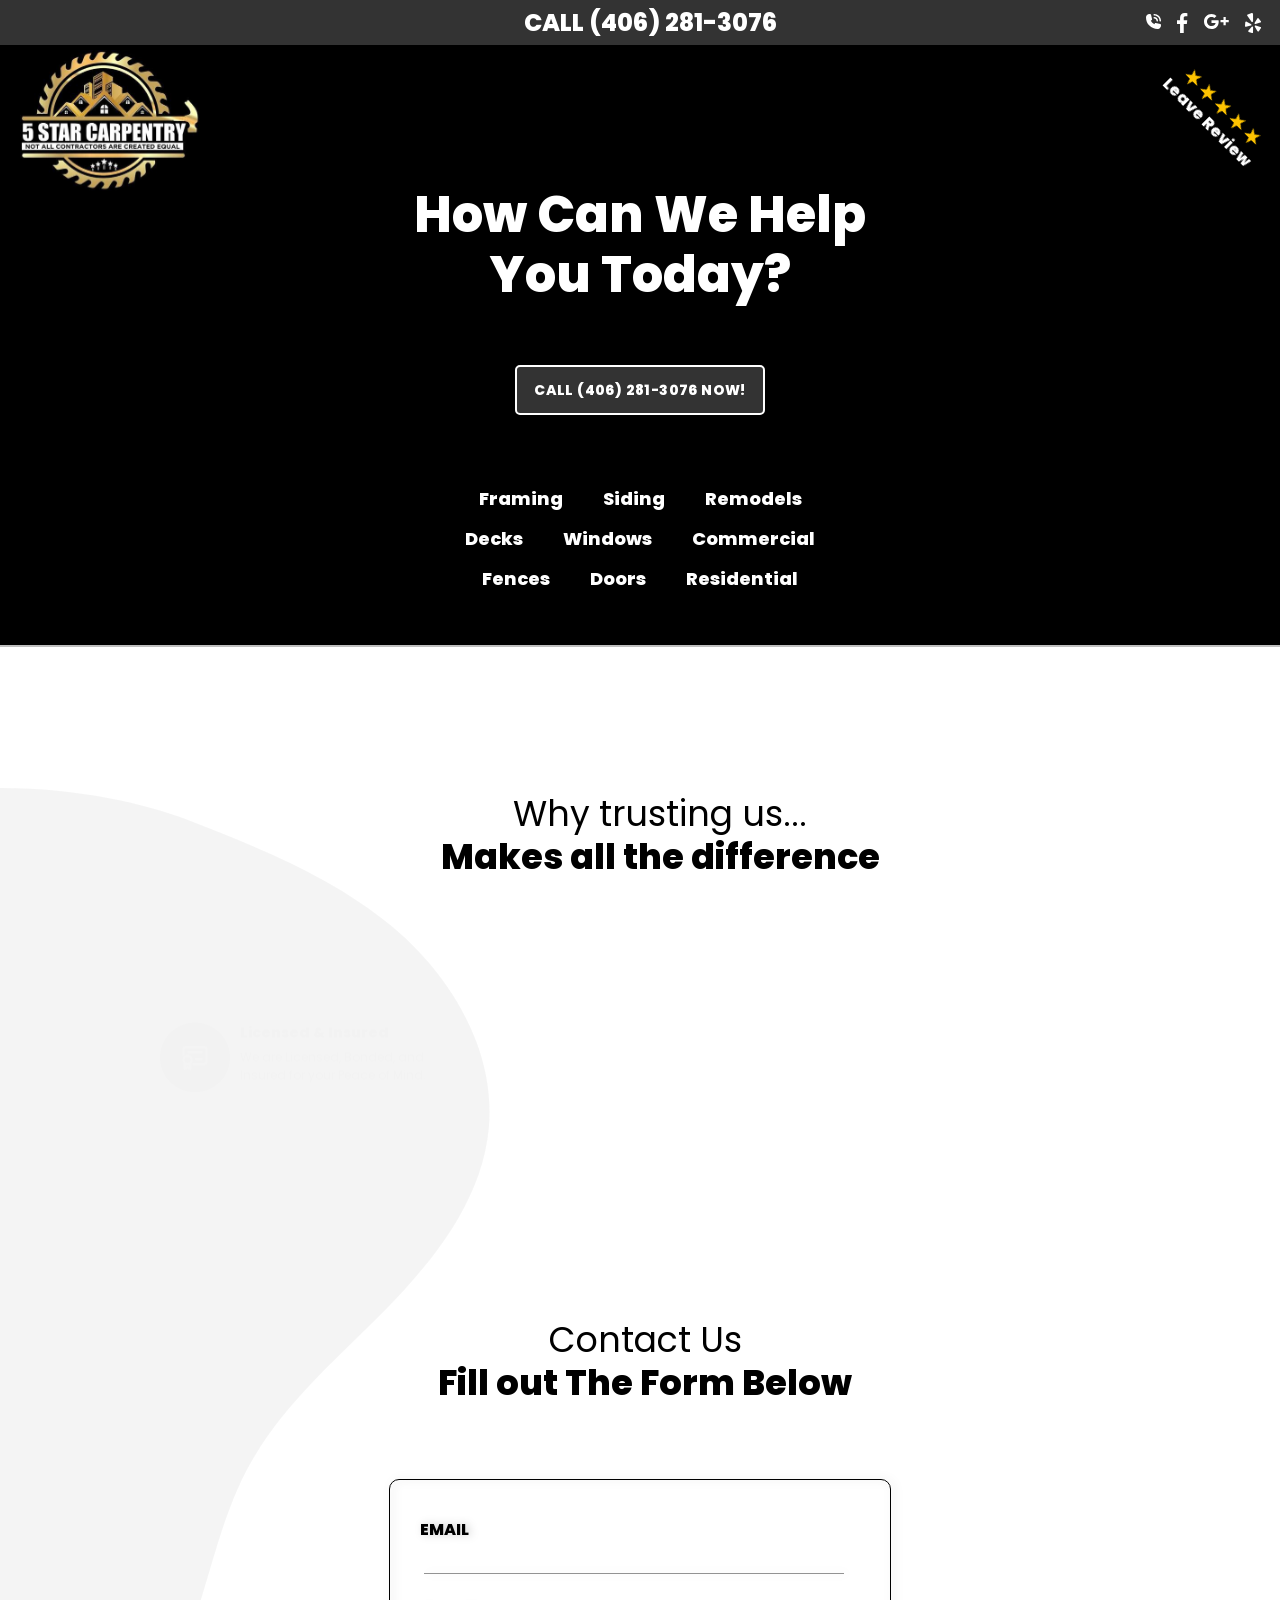
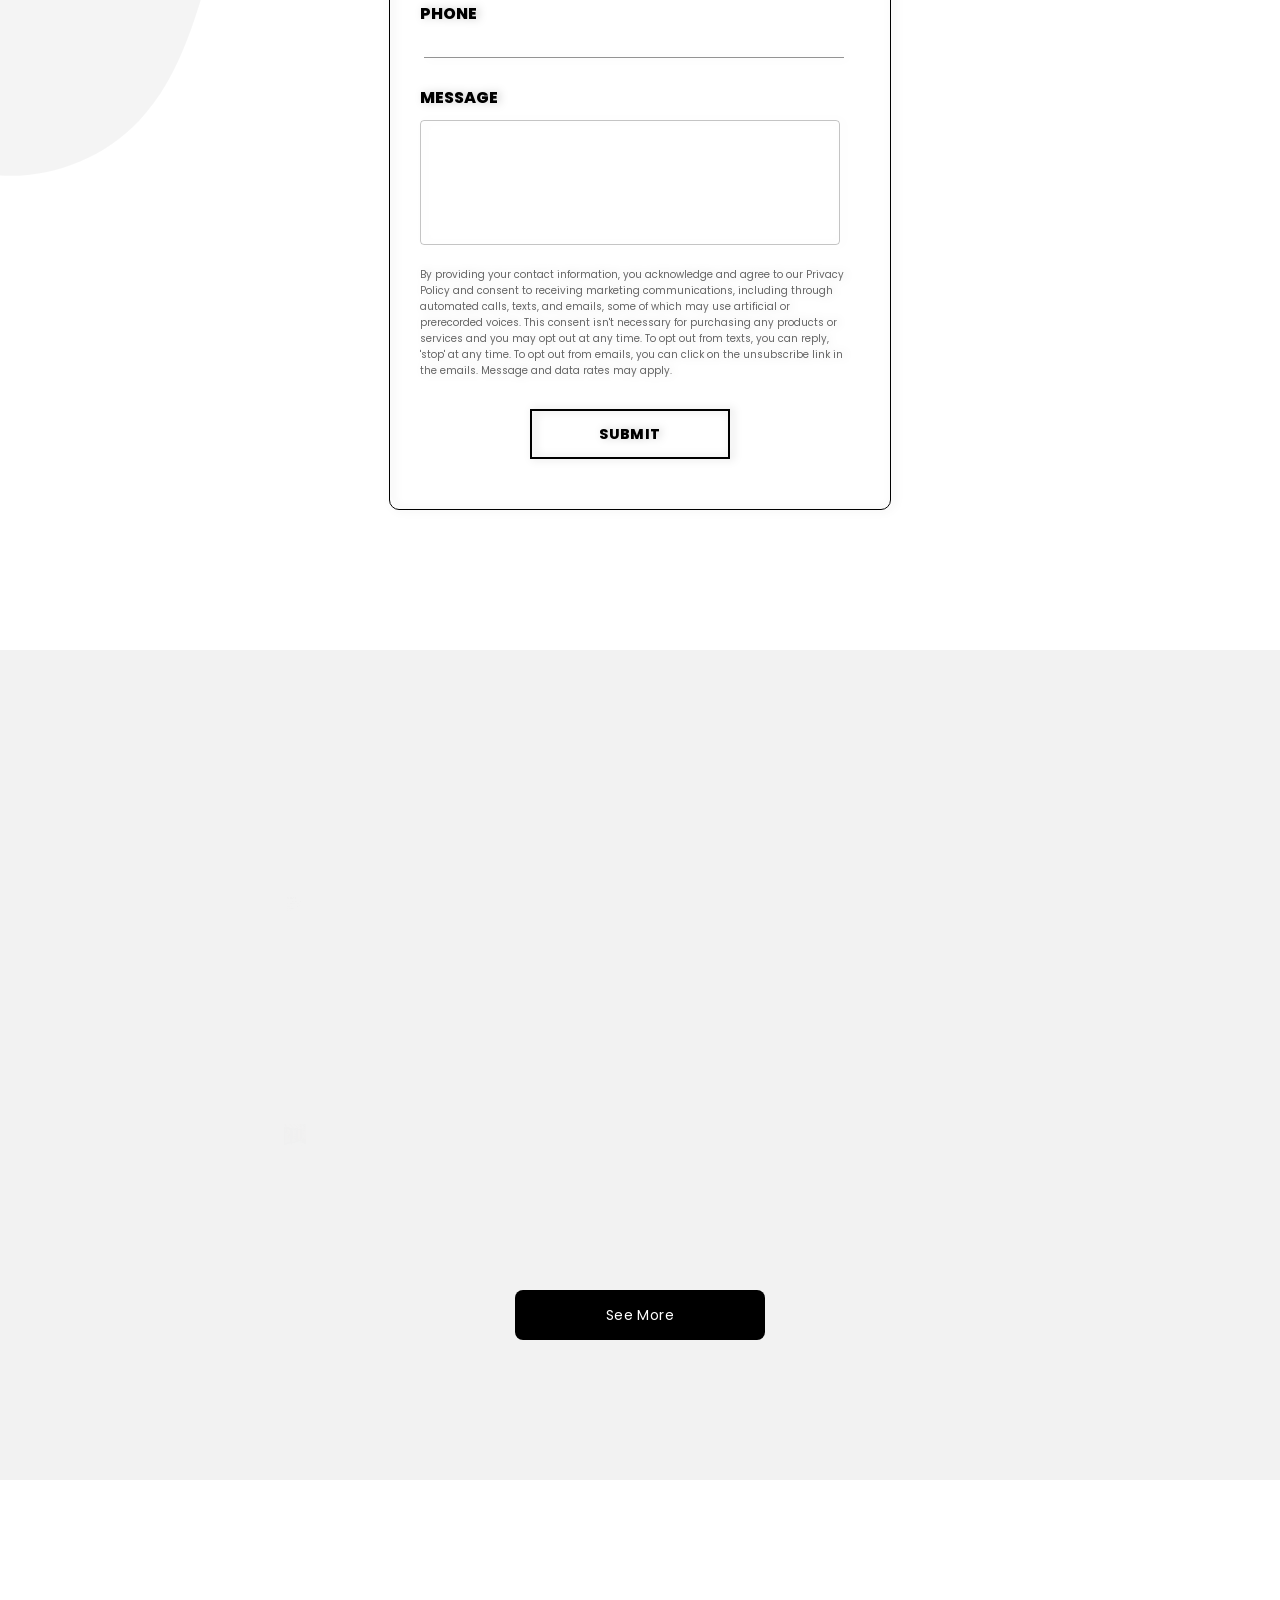
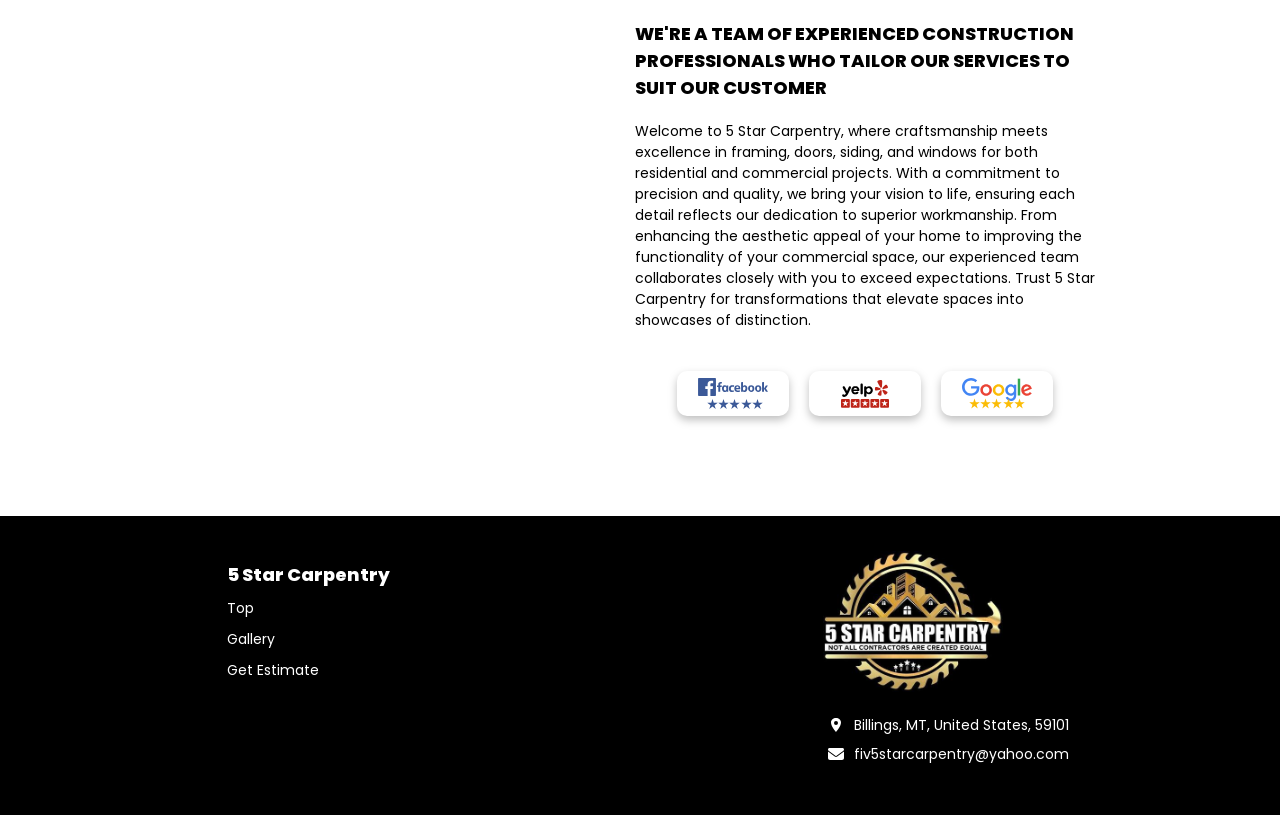
<file: fivestarcarpentry/index.html>
<!DOCTYPE html><html><head><meta charSet="utf-8"/><meta http-equiv="x-ua-compatible" content="ie=edge"/><meta name="viewport" content="width=device-width, initial-scale=1, shrink-to-fit=no"/><meta name="generator" content="Gatsby 5.12.4"/><style data-href="/styles.d63b2c38c464e5349382.css" data-identity="gatsby-global-css">.Foot1{color:#fff;display:flex;flex-direction:row;font-family:Poppins,sans-serif;height:auto;justify-content:space-around;padding:40px 10px;text-align:start;vertical-align:top;width:100%}.Foot2{background-color:#000;height:8vh;width:100%}.Foot1 ul li{font-size:14px;font-weight:400;list-style:none;padding:5px;text-decoration:none}.Foot1 a{color:#fff;cursor:pointer;text-decoration:none}.Foot1 a:hover{color:hsla(0,0%,100%,.9);text-decoration:underline}.Foot1 ul h1{font-size:18px;font-weight:800;padding:5px}.foot-icons{padding:5px;text-align:start}.foot-icons .icons ul{cursor:pointer;display:flex;flex-direction:row;gap:5px}.foot-icons p{color:#8b8d8f;font-size:14px}.foot-icons span,.icons li{color:#ffc400;font-size:18px;padding:3px}.icons{display:flex}.Dotted-Img{margin:0 10px;position:relative}.Dotted-Img img{display:block;width:100%}.Dotted-Img div{color:#ffc400;font-size:18px;left:50%;position:absolute;top:50%;transform:translate(-50%,-50%)}.foot-icons span{margin-right:10px}.foot-icons p{margin-bottom:10px}@media only screen and (max-width:600px){.Foot1{align-items:start;flex-direction:column;justify-content:start;padding:30px 0}.foot-icons{margin-bottom:-20px;margin-top:-30px;padding:20px}.icons{align-items:center;gap:30px;justify-content:space-between;margin:0 auto;padding:0;width:65%}.Dotted-Img img{width:auto}ul{margin-bottom:30px;padding:20px}}@font-face{font-display:swap;font-family:Bebas Neue;font-style:normal;font-weight:400;src:url([data-uri]) format("woff2"),url([data-uri]) format("woff");unicode-range:u+0100-02af,u+0300-0301,u+0303-0304,u+0308-0309,u+0323,u+0329,u+1e??,u+2020,u+20a0-20ab,u+20ad-20cf,u+2113,u+2c60-2c7f,u+a720-a7ff}@font-face{font-display:swap;font-family:Bebas Neue;font-style:normal;font-weight:400;src:url(/static/bebas-neue-latin-400-normal-2722c396c28250094a8cdb3e71c4bd87.woff2) format("woff2"),url(/static/bebas-neue-latin-400-normal-002af816cd5dd8d1c607b4b5d767f0be.woff) format("woff");unicode-range:u+00??,u+0131,u+0152-0153,u+02bb-02bc,u+02c6,u+02da,u+02dc,u+0300-0301,u+0303-0304,u+0308-0309,u+0323,u+0329,u+2000-206f,u+2074,u+20ac,u+2122,u+2191,u+2193,u+2212,u+2215,u+feff,u+fffd}@font-face{font-display:swap;font-family:Poppins;font-style:normal;font-weight:400;src:url(/static/poppins-devanagari-400-normal-64d5f06ee726edd58ca33456c8ead0cb.woff2) format("woff2"),url(/static/poppins-devanagari-400-normal-0e11b62db931f85340d4f7c0a791a2d4.woff) format("woff");unicode-range:u+0900-097f,u+1cd0-1cf9,u+200c-200d,u+20a8,u+20b9,u+25cc,u+a830-a839,u+a8e0-a8ff}@font-face{font-display:swap;font-family:Poppins;font-style:normal;font-weight:400;src:url([data-uri]) format("woff2"),url([data-uri]) format("woff");unicode-range:u+0100-02af,u+0304,u+0308,u+0329,u+1e00-1e9f,u+1ef2-1eff,u+2020,u+20a0-20ab,u+20ad-20cf,u+2113,u+2c60-2c7f,u+a720-a7ff}@font-face{font-display:swap;font-family:Poppins;font-style:normal;font-weight:400;src:url([data-uri]) format("woff2"),url(/static/poppins-latin-400-normal-cda9c93f49237f11c766e920dd838e8a.woff) format("woff");unicode-range:u+00??,u+0131,u+0152-0153,u+02bb-02bc,u+02c6,u+02da,u+02dc,u+0304,u+0308,u+0329,u+2000-206f,u+2074,u+20ac,u+2122,u+2191,u+2193,u+2212,u+2215,u+feff,u+fffd}@font-face{font-display:swap;font-family:Poppins;font-style:normal;font-weight:800;src:url(/static/poppins-devanagari-800-normal-5e8f879de58d6f900998505aebb65c3d.woff2) format("woff2"),url(/static/poppins-devanagari-800-normal-1be936c894a0d2538aec38dbe88998b3.woff) format("woff");unicode-range:u+0900-097f,u+1cd0-1cf9,u+200c-200d,u+20a8,u+20b9,u+25cc,u+a830-a839,u+a8e0-a8ff}@font-face{font-display:swap;font-family:Poppins;font-style:normal;font-weight:800;src:url([data-uri]) format("woff2"),url([data-uri]) format("woff");unicode-range:u+0100-02af,u+0304,u+0308,u+0329,u+1e00-1e9f,u+1ef2-1eff,u+2020,u+20a0-20ab,u+20ad-20cf,u+2113,u+2c60-2c7f,u+a720-a7ff}@font-face{font-display:swap;font-family:Poppins;font-style:normal;font-weight:800;src:url([data-uri]) format("woff2"),url(/static/poppins-latin-800-normal-e67a6d49530694caae422cfbe8f91bc1.woff) format("woff");unicode-range:u+00??,u+0131,u+0152-0153,u+02bb-02bc,u+02c6,u+02da,u+02dc,u+0304,u+0308,u+0329,u+2000-206f,u+2074,u+20ac,u+2122,u+2191,u+2193,u+2212,u+2215,u+feff,u+fffd}.react-slideshow-container{-webkit-box-align:center;-ms-flex-align:center;align-items:center;display:-webkit-box;display:-ms-flexbox;display:flex;position:relative}.react-slideshow-container .nav{cursor:pointer;position:absolute;z-index:10}.react-slideshow-container .nav:first-of-type{left:0}.react-slideshow-container .nav:last-of-type{right:0}.react-slideshow-container .default-nav{-webkit-box-align:center;-ms-flex-align:center;-webkit-box-pack:center;-ms-flex-pack:center;align-items:center;background:hsla(0,0%,100%,.6);border:0;border-radius:50%;color:#fff;display:-webkit-box;display:-ms-flexbox;display:flex;height:30px;justify-content:center;text-align:center;width:30px}.react-slideshow-container .default-nav:focus,.react-slideshow-container .default-nav:hover{background:#fff;color:#666;outline:0}.react-slideshow-container .default-nav.disabled:hover{cursor:not-allowed}.react-slideshow-container .default-nav:first-of-type{border-right:0;border-top:0;margin-right:-30px}.react-slideshow-container .default-nav:last-of-type{margin-left:-30px}.react-slideshow-container+ul.indicators{-webkit-box-pack:center;-ms-flex-pack:center;display:-webkit-box;display:-ms-flexbox;display:flex;-ms-flex-wrap:wrap;flex-wrap:wrap;justify-content:center;margin-top:20px}.react-slideshow-container+ul.indicators li{display:inline-block;height:7px;margin:0;padding:5px;position:relative;width:7px}.react-slideshow-container+ul.indicators .each-slideshow-indicator{background:transparent;border:0;color:transparent;cursor:pointer;opacity:.25}.react-slideshow-container+ul.indicators .each-slideshow-indicator:before{background:#000;border-radius:50%;content:"";height:7px;left:0;position:absolute;text-align:center;top:0;width:7px}.react-slideshow-container+ul.indicators .each-slideshow-indicator.active,.react-slideshow-container+ul.indicators .each-slideshow-indicator:hover{opacity:.75;outline:0}.react-slideshow-fadezoom-wrapper{overflow:hidden;width:100%}.react-slideshow-fadezoom-wrapper .react-slideshow-fadezoom-images-wrap{display:-webkit-box;display:-ms-flexbox;display:flex;-ms-flex-wrap:wrap;flex-wrap:wrap}.react-slideshow-fadezoom-wrapper .react-slideshow-fadezoom-images-wrap>div{opacity:0;position:relative}.react-slideshow-wrapper .react-slideshow-fade-images-wrap>div[aria-hidden=true]{display:none}.react-slideshow-wrapper.slide{overflow:hidden;width:100%}.react-slideshow-wrapper .images-wrap.horizontal{display:-webkit-box;display:-ms-flexbox;display:flex;-ms-flex-wrap:wrap;flex-wrap:wrap}.react-slideshow-wrapper .images-wrap>div[aria-hidden=true]{display:none}</style><style>.gatsby-image-wrapper{position:relative;overflow:hidden}.gatsby-image-wrapper picture.object-fit-polyfill{position:static!important}.gatsby-image-wrapper img{bottom:0;height:100%;left:0;margin:0;max-width:none;padding:0;position:absolute;right:0;top:0;width:100%;object-fit:cover}.gatsby-image-wrapper [data-main-image]{opacity:0;transform:translateZ(0);transition:opacity .25s linear;will-change:opacity}.gatsby-image-wrapper-constrained{display:inline-block;vertical-align:top}</style><noscript><style>.gatsby-image-wrapper noscript [data-main-image]{opacity:1!important}.gatsby-image-wrapper [data-placeholder-image]{opacity:0!important}</style></noscript><script type="module">const e="undefined"!=typeof HTMLImageElement&&"loading"in HTMLImageElement.prototype;e&&document.body.addEventListener("load",(function(e){const t=e.target;if(void 0===t.dataset.mainImage)return;if(void 0===t.dataset.gatsbyImageSsr)return;let a=null,n=t;for(;null===a&&n;)void 0!==n.parentNode.dataset.gatsbyImageWrapper&&(a=n.parentNode),n=n.parentNode;const o=a.querySelector("[data-placeholder-image]"),r=new Image;r.src=t.currentSrc,r.decode().catch((()=>{})).then((()=>{t.style.opacity=1,o&&(o.style.opacity=0,o.style.transition="opacity 500ms linear")}))}),!0);</script><link rel="sitemap" type="application/xml" href="/sitemap-index.xml"/><link rel="icon" href="/favicon-32x32.png?v=580bbf247406d1970807aa3a33901ec2" type="image/png"/><link rel="manifest" href="/manifest.webmanifest" crossorigin="anonymous"/><link rel="apple-touch-icon" sizes="48x48" href="/icons/icon-48x48.png?v=580bbf247406d1970807aa3a33901ec2"/><link rel="apple-touch-icon" sizes="72x72" href="/icons/icon-72x72.png?v=580bbf247406d1970807aa3a33901ec2"/><link rel="apple-touch-icon" sizes="96x96" href="/icons/icon-96x96.png?v=580bbf247406d1970807aa3a33901ec2"/><link rel="apple-touch-icon" sizes="144x144" href="/icons/icon-144x144.png?v=580bbf247406d1970807aa3a33901ec2"/><link rel="apple-touch-icon" sizes="192x192" href="/icons/icon-192x192.png?v=580bbf247406d1970807aa3a33901ec2"/><link rel="apple-touch-icon" sizes="256x256" href="/icons/icon-256x256.png?v=580bbf247406d1970807aa3a33901ec2"/><link rel="apple-touch-icon" sizes="384x384" href="/icons/icon-384x384.png?v=580bbf247406d1970807aa3a33901ec2"/><link rel="apple-touch-icon" sizes="512x512" href="/icons/icon-512x512.png?v=580bbf247406d1970807aa3a33901ec2"/></head><body><div id="___gatsby"><div style="outline:none" tabindex="-1" id="gatsby-focus-wrapper"><div style="background:transparent"><div style="display:relative"><div style="opacity:1;position:fixed;top:0px;left:0px;width:100vw;height:100vh"><div style="background-color:black;width:100vw;height:100vh"><div style="opacity:0"><div style="width:100%;text-align:center"><div style="display:inline-block;text-align:left"><div data-css-takn8t=""><div style="display:table-cell;height:100vh;vertical-align:middle"><div style="transform:rotate(0deg)"><div style="transform:scale(0.0)"><img src="/static/logo-sm-dfdbf90c0eb3158dd55014bf19c9ae77.jpg"/></div></div></div></div></div></div></div></div></div></div></div></div><div id="gatsby-announcer" style="position:absolute;top:0;width:1px;height:1px;padding:0;overflow:hidden;clip:rect(0, 0, 0, 0);white-space:nowrap;border:0" aria-live="assertive" aria-atomic="true"></div></div><script id="gatsby-script-loader">/*<![CDATA[*/window.pagePath="/fivestarcarpentry/";/*]]>*/</script><!-- slice-start id="_gatsby-scripts-1" -->
          <script
            id="gatsby-chunk-mapping"
          >
            window.___chunkMapping="{\"app\":[\"/app-5acd09622c0dd0819c2c.js\"],\"component---src-pages-404-tsx\":[\"/component---src-pages-404-tsx-683196af5b25ce1bec5f.js\"],\"component---src-pages-fivestarcarpentry-five-star-carpentry-tsx\":[],\"component---src-pages-fivestarcarpentry-five-star-carpentry-v-2-tsx\":[],\"component---src-pages-fivestarcarpentry-five-star-carpentry-v-3-tsx\":[],\"component---src-pages-fivestarcarpentry-index-tsx\":[\"/component---src-pages-fivestarcarpentry-index-tsx-785cd543982f91a14976.js\"],\"component---src-pages-index-tsx\":[\"/component---src-pages-index-tsx-76d56319fb21551efcc7.js\"],\"component---src-pages-v-1-tsx\":[\"/component---src-pages-v-1-tsx-fda4b41ac3467a634d67.js\"],\"component---src-pages-v-2-tsx\":[\"/component---src-pages-v-2-tsx-83506e95a5158c6df890.js\"],\"component---src-pages-v-3-tsx\":[\"/component---src-pages-v-3-tsx-4d469a6fe728cb4892d7.js\"],\"component---src-pages-v-4-tsx\":[\"/component---src-pages-v-4-tsx-f5cf23a9ace598807e6f.js\"],\"component---src-pages-v-5-tsx\":[\"/component---src-pages-v-5-tsx-7db40a5712ef97b9ffd4.js\"],\"component---src-pages-v-6-tsx\":[\"/component---src-pages-v-6-tsx-cfa5aeb2bdd195266fc8.js\"]}";
          </script>
        <script>window.___webpackCompilationHash="61e8ec0370f4329373f6";</script><script src="/webpack-runtime-644dfb5ffdb3fe90334c.js" async></script><script src="/framework-427bd55de82b08191ae9.js" async></script><script src="/app-5acd09622c0dd0819c2c.js" async></script><!-- slice-end id="_gatsby-scripts-1" --></body></html>
</file>
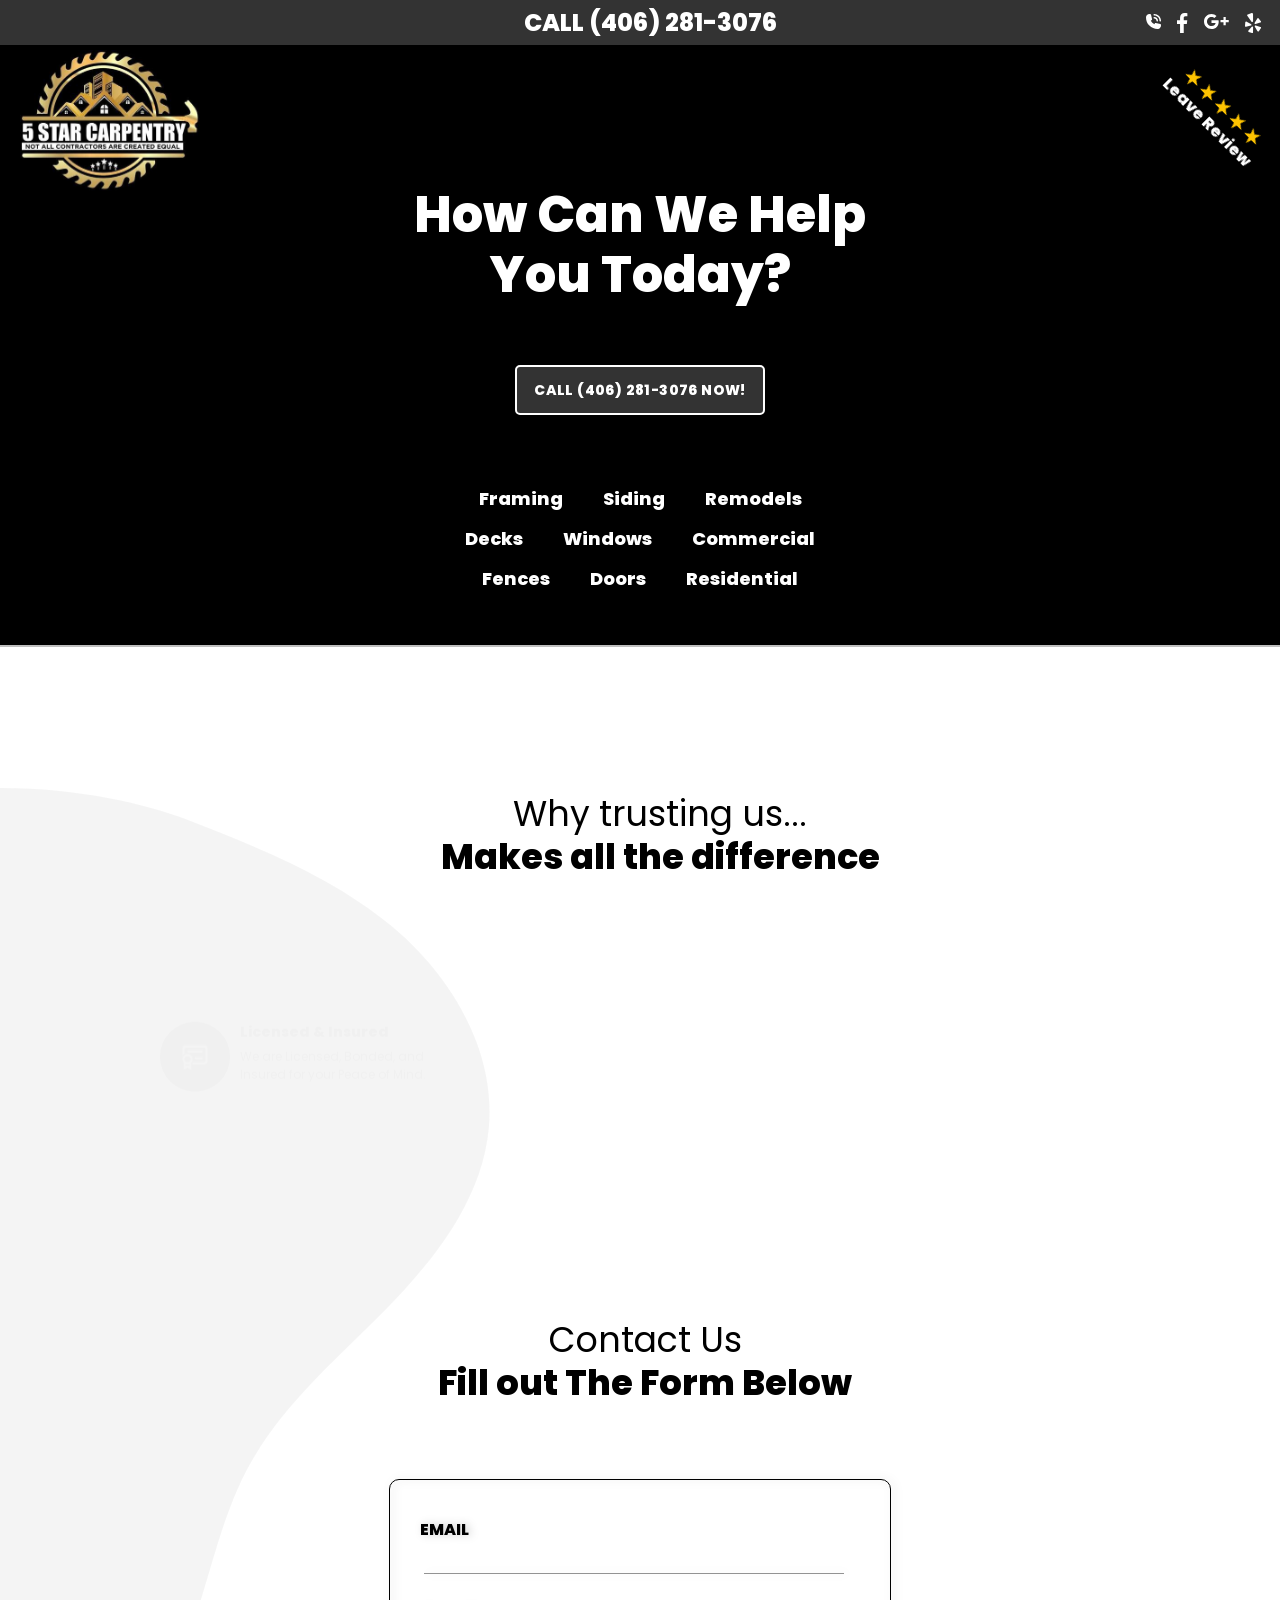
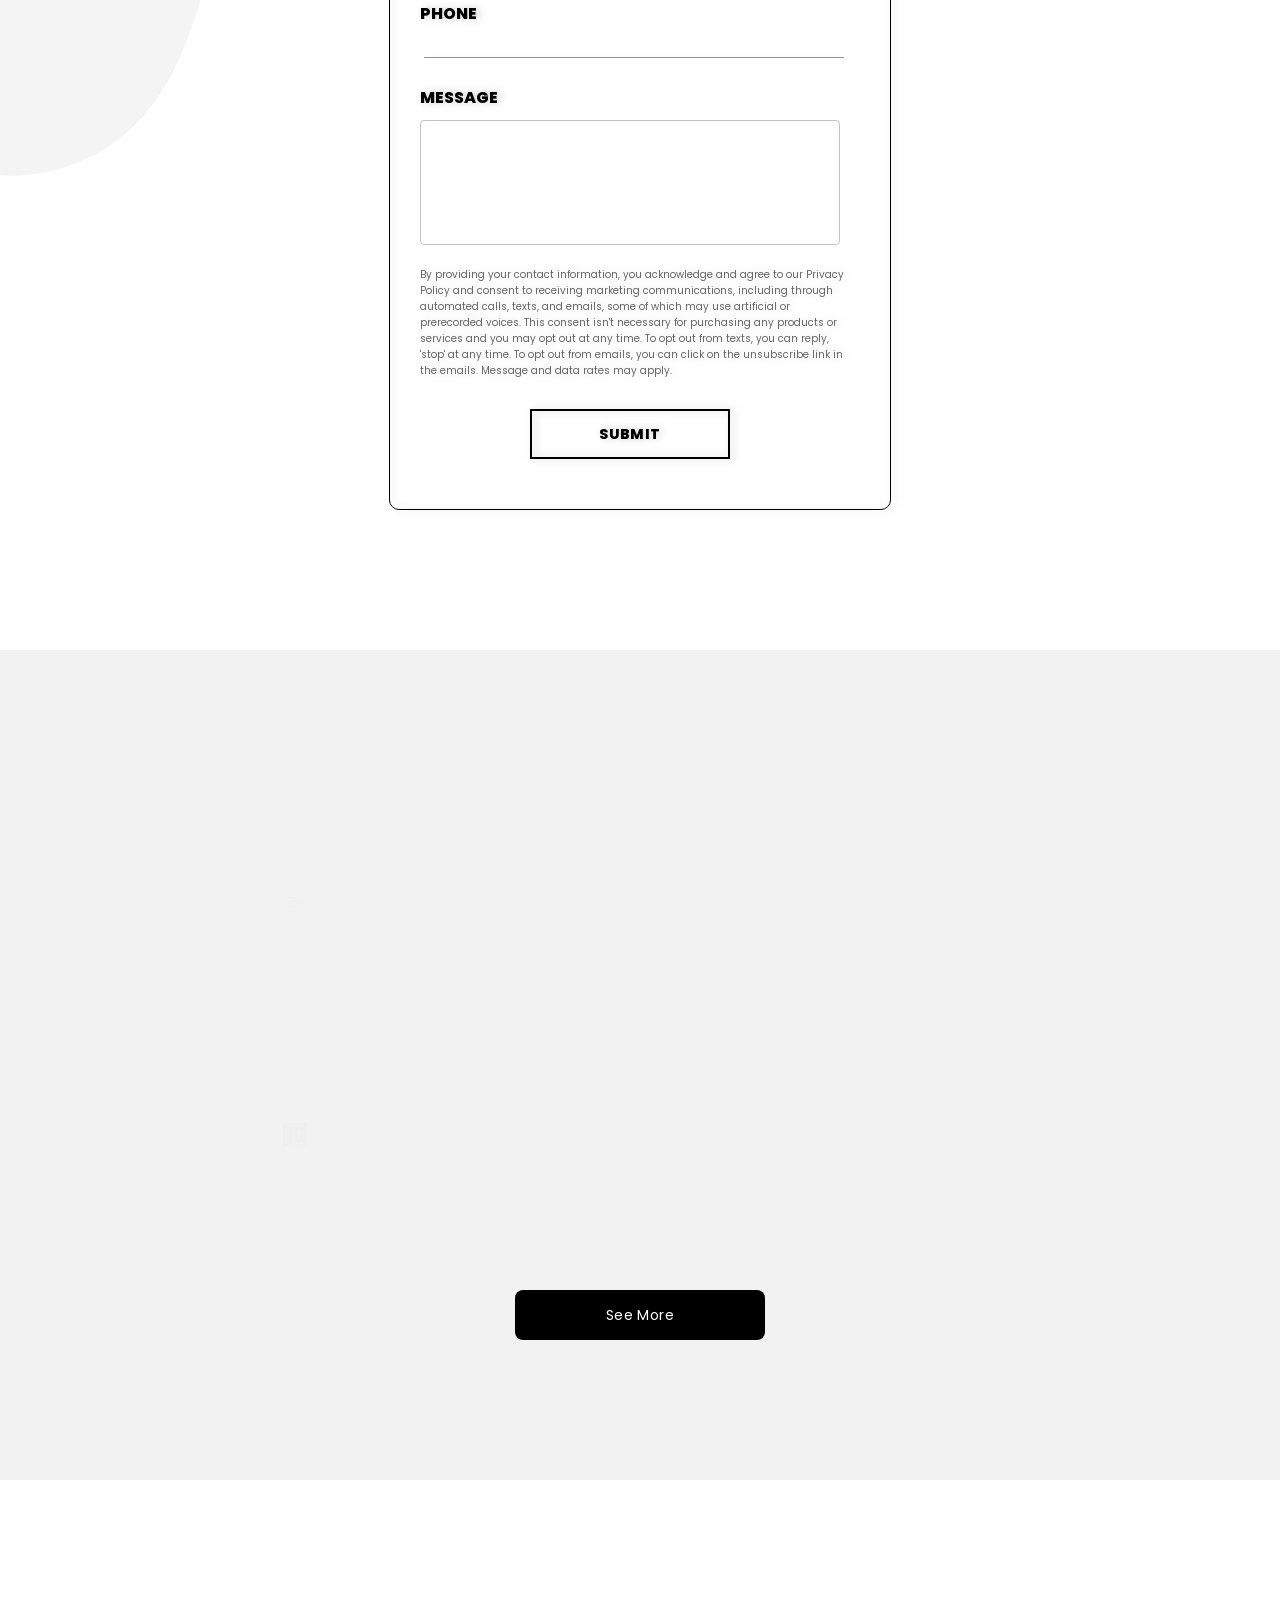
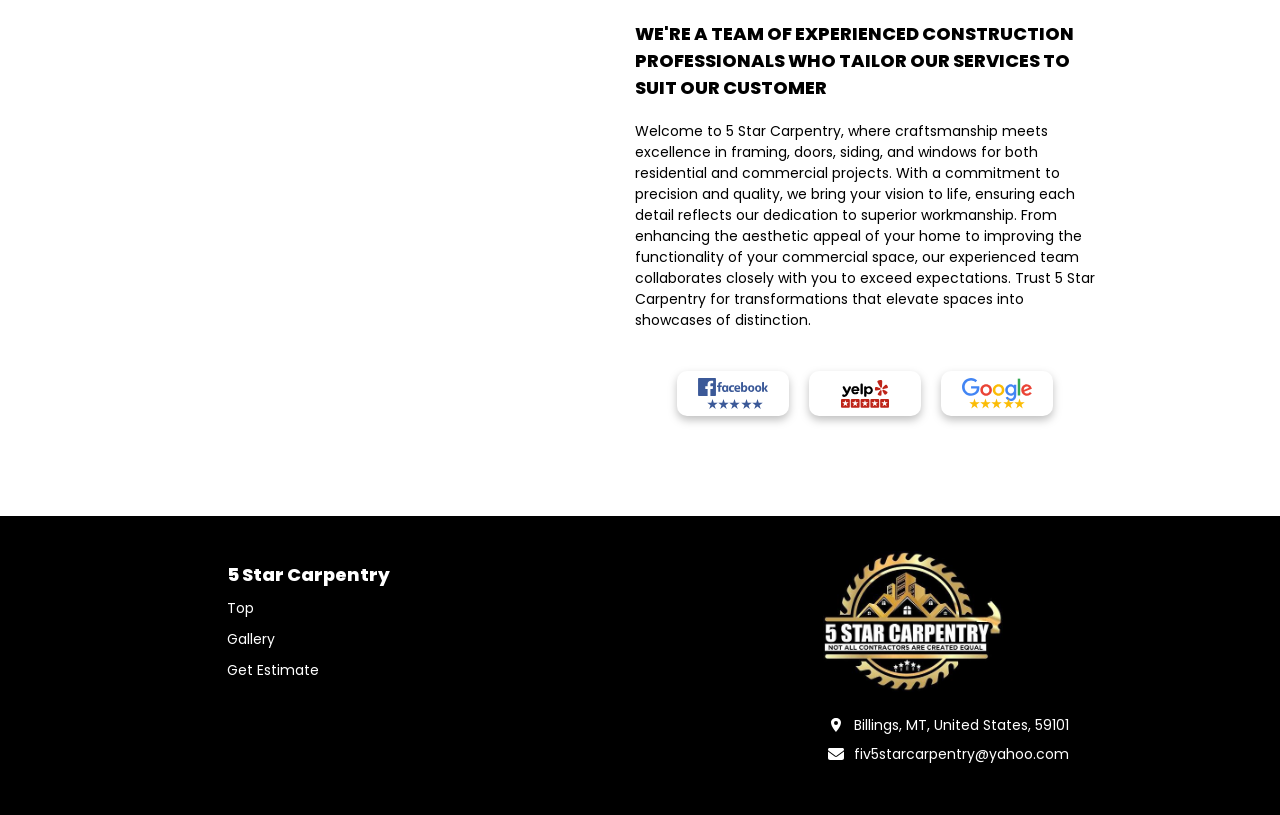
<file: v1/index.html>
<!DOCTYPE html><html><head><meta charSet="utf-8"/><meta http-equiv="x-ua-compatible" content="ie=edge"/><meta name="viewport" content="width=device-width, initial-scale=1, shrink-to-fit=no"/><meta name="generator" content="Gatsby 5.12.4"/><style data-href="/styles.d63b2c38c464e5349382.css" data-identity="gatsby-global-css">.Foot1{color:#fff;display:flex;flex-direction:row;font-family:Poppins,sans-serif;height:auto;justify-content:space-around;padding:40px 10px;text-align:start;vertical-align:top;width:100%}.Foot2{background-color:#000;height:8vh;width:100%}.Foot1 ul li{font-size:14px;font-weight:400;list-style:none;padding:5px;text-decoration:none}.Foot1 a{color:#fff;cursor:pointer;text-decoration:none}.Foot1 a:hover{color:hsla(0,0%,100%,.9);text-decoration:underline}.Foot1 ul h1{font-size:18px;font-weight:800;padding:5px}.foot-icons{padding:5px;text-align:start}.foot-icons .icons ul{cursor:pointer;display:flex;flex-direction:row;gap:5px}.foot-icons p{color:#8b8d8f;font-size:14px}.foot-icons span,.icons li{color:#ffc400;font-size:18px;padding:3px}.icons{display:flex}.Dotted-Img{margin:0 10px;position:relative}.Dotted-Img img{display:block;width:100%}.Dotted-Img div{color:#ffc400;font-size:18px;left:50%;position:absolute;top:50%;transform:translate(-50%,-50%)}.foot-icons span{margin-right:10px}.foot-icons p{margin-bottom:10px}@media only screen and (max-width:600px){.Foot1{align-items:start;flex-direction:column;justify-content:start;padding:30px 0}.foot-icons{margin-bottom:-20px;margin-top:-30px;padding:20px}.icons{align-items:center;gap:30px;justify-content:space-between;margin:0 auto;padding:0;width:65%}.Dotted-Img img{width:auto}ul{margin-bottom:30px;padding:20px}}@font-face{font-display:swap;font-family:Bebas Neue;font-style:normal;font-weight:400;src:url([data-uri]) format("woff2"),url([data-uri]) format("woff");unicode-range:u+0100-02af,u+0300-0301,u+0303-0304,u+0308-0309,u+0323,u+0329,u+1e??,u+2020,u+20a0-20ab,u+20ad-20cf,u+2113,u+2c60-2c7f,u+a720-a7ff}@font-face{font-display:swap;font-family:Bebas Neue;font-style:normal;font-weight:400;src:url(/static/bebas-neue-latin-400-normal-2722c396c28250094a8cdb3e71c4bd87.woff2) format("woff2"),url(/static/bebas-neue-latin-400-normal-002af816cd5dd8d1c607b4b5d767f0be.woff) format("woff");unicode-range:u+00??,u+0131,u+0152-0153,u+02bb-02bc,u+02c6,u+02da,u+02dc,u+0300-0301,u+0303-0304,u+0308-0309,u+0323,u+0329,u+2000-206f,u+2074,u+20ac,u+2122,u+2191,u+2193,u+2212,u+2215,u+feff,u+fffd}@font-face{font-display:swap;font-family:Poppins;font-style:normal;font-weight:400;src:url(/static/poppins-devanagari-400-normal-64d5f06ee726edd58ca33456c8ead0cb.woff2) format("woff2"),url(/static/poppins-devanagari-400-normal-0e11b62db931f85340d4f7c0a791a2d4.woff) format("woff");unicode-range:u+0900-097f,u+1cd0-1cf9,u+200c-200d,u+20a8,u+20b9,u+25cc,u+a830-a839,u+a8e0-a8ff}@font-face{font-display:swap;font-family:Poppins;font-style:normal;font-weight:400;src:url([data-uri]) format("woff2"),url([data-uri]) format("woff");unicode-range:u+0100-02af,u+0304,u+0308,u+0329,u+1e00-1e9f,u+1ef2-1eff,u+2020,u+20a0-20ab,u+20ad-20cf,u+2113,u+2c60-2c7f,u+a720-a7ff}@font-face{font-display:swap;font-family:Poppins;font-style:normal;font-weight:400;src:url([data-uri]) format("woff2"),url(/static/poppins-latin-400-normal-cda9c93f49237f11c766e920dd838e8a.woff) format("woff");unicode-range:u+00??,u+0131,u+0152-0153,u+02bb-02bc,u+02c6,u+02da,u+02dc,u+0304,u+0308,u+0329,u+2000-206f,u+2074,u+20ac,u+2122,u+2191,u+2193,u+2212,u+2215,u+feff,u+fffd}@font-face{font-display:swap;font-family:Poppins;font-style:normal;font-weight:800;src:url(/static/poppins-devanagari-800-normal-5e8f879de58d6f900998505aebb65c3d.woff2) format("woff2"),url(/static/poppins-devanagari-800-normal-1be936c894a0d2538aec38dbe88998b3.woff) format("woff");unicode-range:u+0900-097f,u+1cd0-1cf9,u+200c-200d,u+20a8,u+20b9,u+25cc,u+a830-a839,u+a8e0-a8ff}@font-face{font-display:swap;font-family:Poppins;font-style:normal;font-weight:800;src:url([data-uri]) format("woff2"),url([data-uri]) format("woff");unicode-range:u+0100-02af,u+0304,u+0308,u+0329,u+1e00-1e9f,u+1ef2-1eff,u+2020,u+20a0-20ab,u+20ad-20cf,u+2113,u+2c60-2c7f,u+a720-a7ff}@font-face{font-display:swap;font-family:Poppins;font-style:normal;font-weight:800;src:url([data-uri]) format("woff2"),url(/static/poppins-latin-800-normal-e67a6d49530694caae422cfbe8f91bc1.woff) format("woff");unicode-range:u+00??,u+0131,u+0152-0153,u+02bb-02bc,u+02c6,u+02da,u+02dc,u+0304,u+0308,u+0329,u+2000-206f,u+2074,u+20ac,u+2122,u+2191,u+2193,u+2212,u+2215,u+feff,u+fffd}.react-slideshow-container{-webkit-box-align:center;-ms-flex-align:center;align-items:center;display:-webkit-box;display:-ms-flexbox;display:flex;position:relative}.react-slideshow-container .nav{cursor:pointer;position:absolute;z-index:10}.react-slideshow-container .nav:first-of-type{left:0}.react-slideshow-container .nav:last-of-type{right:0}.react-slideshow-container .default-nav{-webkit-box-align:center;-ms-flex-align:center;-webkit-box-pack:center;-ms-flex-pack:center;align-items:center;background:hsla(0,0%,100%,.6);border:0;border-radius:50%;color:#fff;display:-webkit-box;display:-ms-flexbox;display:flex;height:30px;justify-content:center;text-align:center;width:30px}.react-slideshow-container .default-nav:focus,.react-slideshow-container .default-nav:hover{background:#fff;color:#666;outline:0}.react-slideshow-container .default-nav.disabled:hover{cursor:not-allowed}.react-slideshow-container .default-nav:first-of-type{border-right:0;border-top:0;margin-right:-30px}.react-slideshow-container .default-nav:last-of-type{margin-left:-30px}.react-slideshow-container+ul.indicators{-webkit-box-pack:center;-ms-flex-pack:center;display:-webkit-box;display:-ms-flexbox;display:flex;-ms-flex-wrap:wrap;flex-wrap:wrap;justify-content:center;margin-top:20px}.react-slideshow-container+ul.indicators li{display:inline-block;height:7px;margin:0;padding:5px;position:relative;width:7px}.react-slideshow-container+ul.indicators .each-slideshow-indicator{background:transparent;border:0;color:transparent;cursor:pointer;opacity:.25}.react-slideshow-container+ul.indicators .each-slideshow-indicator:before{background:#000;border-radius:50%;content:"";height:7px;left:0;position:absolute;text-align:center;top:0;width:7px}.react-slideshow-container+ul.indicators .each-slideshow-indicator.active,.react-slideshow-container+ul.indicators .each-slideshow-indicator:hover{opacity:.75;outline:0}.react-slideshow-fadezoom-wrapper{overflow:hidden;width:100%}.react-slideshow-fadezoom-wrapper .react-slideshow-fadezoom-images-wrap{display:-webkit-box;display:-ms-flexbox;display:flex;-ms-flex-wrap:wrap;flex-wrap:wrap}.react-slideshow-fadezoom-wrapper .react-slideshow-fadezoom-images-wrap>div{opacity:0;position:relative}.react-slideshow-wrapper .react-slideshow-fade-images-wrap>div[aria-hidden=true]{display:none}.react-slideshow-wrapper.slide{overflow:hidden;width:100%}.react-slideshow-wrapper .images-wrap.horizontal{display:-webkit-box;display:-ms-flexbox;display:flex;-ms-flex-wrap:wrap;flex-wrap:wrap}.react-slideshow-wrapper .images-wrap>div[aria-hidden=true]{display:none}</style><style>.gatsby-image-wrapper{position:relative;overflow:hidden}.gatsby-image-wrapper picture.object-fit-polyfill{position:static!important}.gatsby-image-wrapper img{bottom:0;height:100%;left:0;margin:0;max-width:none;padding:0;position:absolute;right:0;top:0;width:100%;object-fit:cover}.gatsby-image-wrapper [data-main-image]{opacity:0;transform:translateZ(0);transition:opacity .25s linear;will-change:opacity}.gatsby-image-wrapper-constrained{display:inline-block;vertical-align:top}</style><noscript><style>.gatsby-image-wrapper noscript [data-main-image]{opacity:1!important}.gatsby-image-wrapper [data-placeholder-image]{opacity:0!important}</style></noscript><script type="module">const e="undefined"!=typeof HTMLImageElement&&"loading"in HTMLImageElement.prototype;e&&document.body.addEventListener("load",(function(e){const t=e.target;if(void 0===t.dataset.mainImage)return;if(void 0===t.dataset.gatsbyImageSsr)return;let a=null,n=t;for(;null===a&&n;)void 0!==n.parentNode.dataset.gatsbyImageWrapper&&(a=n.parentNode),n=n.parentNode;const o=a.querySelector("[data-placeholder-image]"),r=new Image;r.src=t.currentSrc,r.decode().catch((()=>{})).then((()=>{t.style.opacity=1,o&&(o.style.opacity=0,o.style.transition="opacity 500ms linear")}))}),!0);</script><link rel="sitemap" type="application/xml" href="/sitemap-index.xml"/><link rel="icon" href="/favicon-32x32.png?v=580bbf247406d1970807aa3a33901ec2" type="image/png"/><link rel="manifest" href="/manifest.webmanifest" crossorigin="anonymous"/><link rel="apple-touch-icon" sizes="48x48" href="/icons/icon-48x48.png?v=580bbf247406d1970807aa3a33901ec2"/><link rel="apple-touch-icon" sizes="72x72" href="/icons/icon-72x72.png?v=580bbf247406d1970807aa3a33901ec2"/><link rel="apple-touch-icon" sizes="96x96" href="/icons/icon-96x96.png?v=580bbf247406d1970807aa3a33901ec2"/><link rel="apple-touch-icon" sizes="144x144" href="/icons/icon-144x144.png?v=580bbf247406d1970807aa3a33901ec2"/><link rel="apple-touch-icon" sizes="192x192" href="/icons/icon-192x192.png?v=580bbf247406d1970807aa3a33901ec2"/><link rel="apple-touch-icon" sizes="256x256" href="/icons/icon-256x256.png?v=580bbf247406d1970807aa3a33901ec2"/><link rel="apple-touch-icon" sizes="384x384" href="/icons/icon-384x384.png?v=580bbf247406d1970807aa3a33901ec2"/><link rel="apple-touch-icon" sizes="512x512" href="/icons/icon-512x512.png?v=580bbf247406d1970807aa3a33901ec2"/></head><body><div id="___gatsby"><div style="outline:none" tabindex="-1" id="gatsby-focus-wrapper"><div style="background:transparent"><div style="display:relative"><div style="opacity:1;position:fixed;top:0px;left:0px;width:100vw;height:100vh"><div style="background-color:black;width:100vw;height:100vh"><div style="opacity:0"><div style="width:100%;text-align:center"><div style="display:inline-block;text-align:left"><div data-css-takn8t=""><div style="display:table-cell;height:100vh;vertical-align:middle"><div style="transform:rotate(0deg)"><div style="transform:scale(0.0)"><img src="/static/logo-sm-dfdbf90c0eb3158dd55014bf19c9ae77.jpg"/></div></div></div></div></div></div></div></div></div></div></div></div><div id="gatsby-announcer" style="position:absolute;top:0;width:1px;height:1px;padding:0;overflow:hidden;clip:rect(0, 0, 0, 0);white-space:nowrap;border:0" aria-live="assertive" aria-atomic="true"></div></div><script id="gatsby-script-loader">/*<![CDATA[*/window.pagePath="/v1/";/*]]>*/</script><!-- slice-start id="_gatsby-scripts-1" -->
          <script
            id="gatsby-chunk-mapping"
          >
            window.___chunkMapping="{\"app\":[\"/app-5acd09622c0dd0819c2c.js\"],\"component---src-pages-404-tsx\":[\"/component---src-pages-404-tsx-683196af5b25ce1bec5f.js\"],\"component---src-pages-fivestarcarpentry-five-star-carpentry-tsx\":[],\"component---src-pages-fivestarcarpentry-five-star-carpentry-v-2-tsx\":[],\"component---src-pages-fivestarcarpentry-five-star-carpentry-v-3-tsx\":[],\"component---src-pages-fivestarcarpentry-index-tsx\":[\"/component---src-pages-fivestarcarpentry-index-tsx-785cd543982f91a14976.js\"],\"component---src-pages-index-tsx\":[\"/component---src-pages-index-tsx-76d56319fb21551efcc7.js\"],\"component---src-pages-v-1-tsx\":[\"/component---src-pages-v-1-tsx-fda4b41ac3467a634d67.js\"],\"component---src-pages-v-2-tsx\":[\"/component---src-pages-v-2-tsx-83506e95a5158c6df890.js\"],\"component---src-pages-v-3-tsx\":[\"/component---src-pages-v-3-tsx-4d469a6fe728cb4892d7.js\"],\"component---src-pages-v-4-tsx\":[\"/component---src-pages-v-4-tsx-f5cf23a9ace598807e6f.js\"],\"component---src-pages-v-5-tsx\":[\"/component---src-pages-v-5-tsx-7db40a5712ef97b9ffd4.js\"],\"component---src-pages-v-6-tsx\":[\"/component---src-pages-v-6-tsx-cfa5aeb2bdd195266fc8.js\"]}";
          </script>
        <script>window.___webpackCompilationHash="61e8ec0370f4329373f6";</script><script src="/webpack-runtime-644dfb5ffdb3fe90334c.js" async></script><script src="/framework-427bd55de82b08191ae9.js" async></script><script src="/app-5acd09622c0dd0819c2c.js" async></script><!-- slice-end id="_gatsby-scripts-1" --></body></html>
</file>
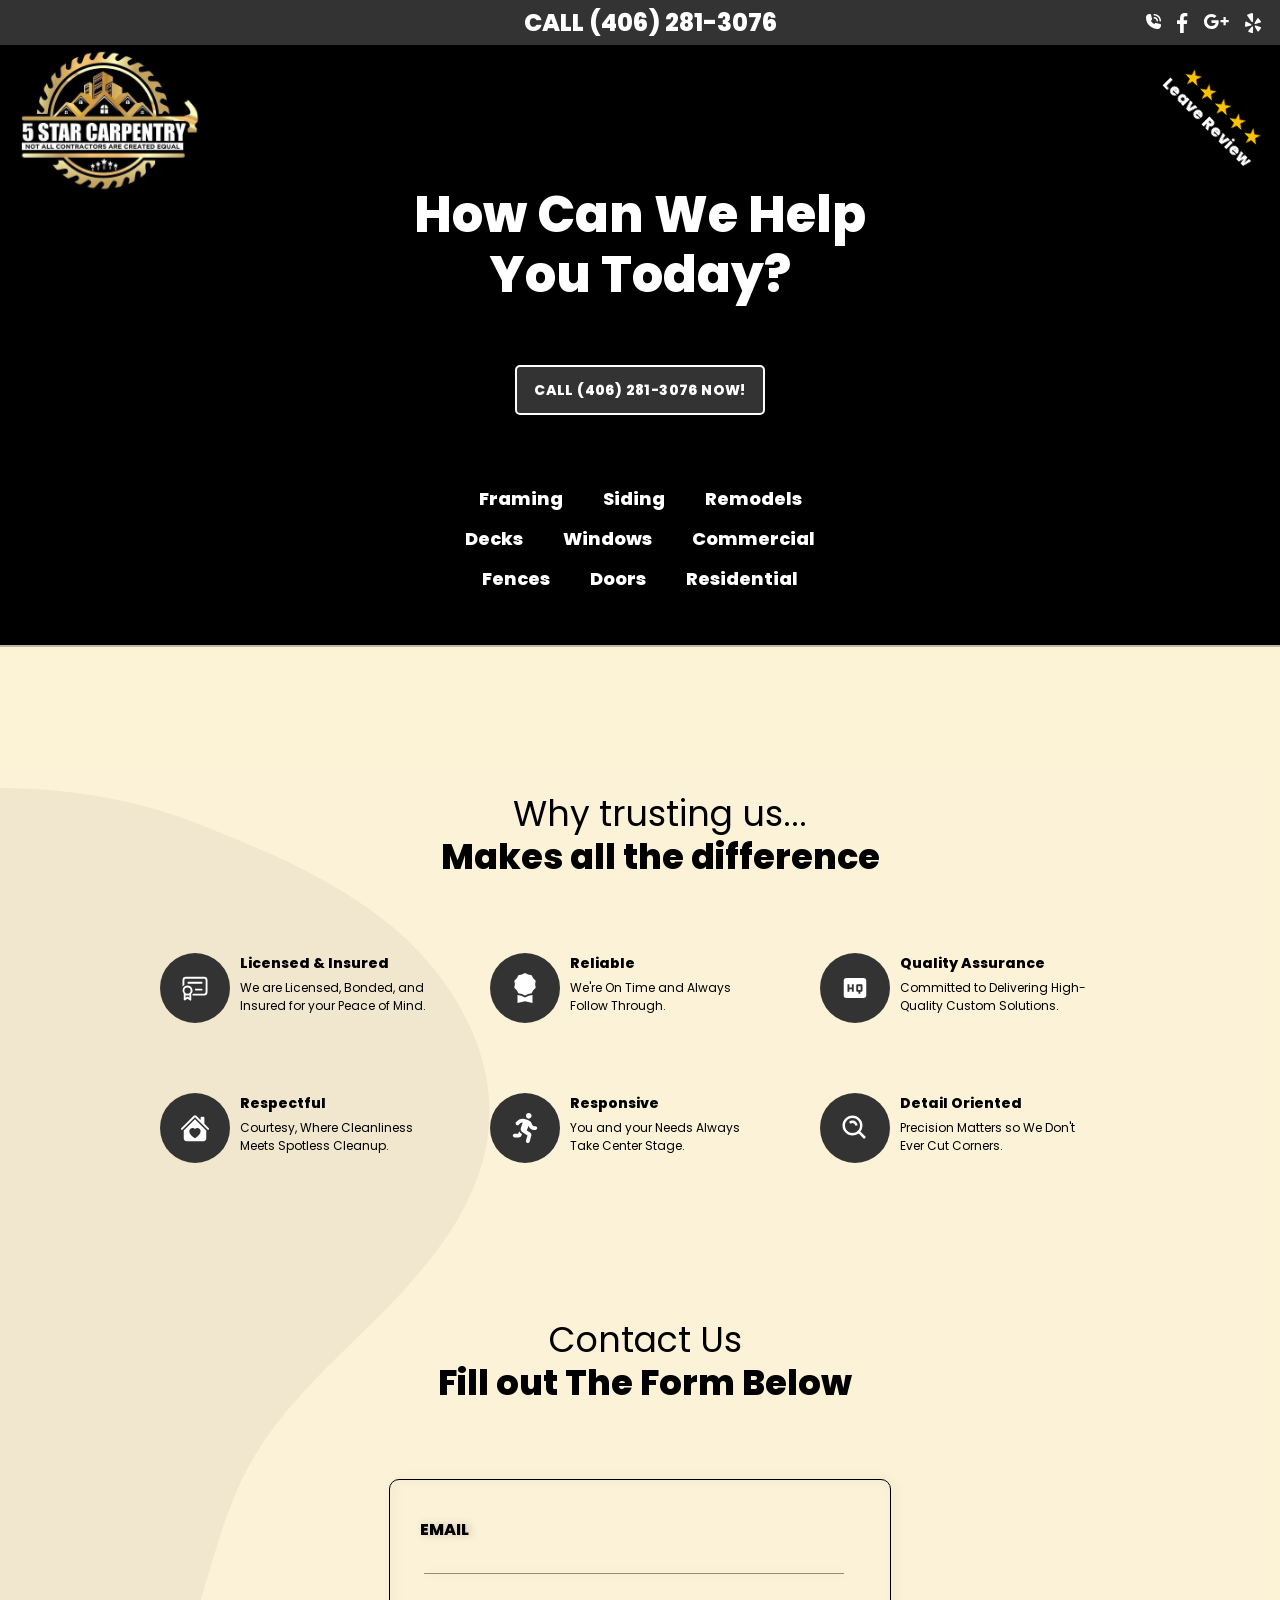
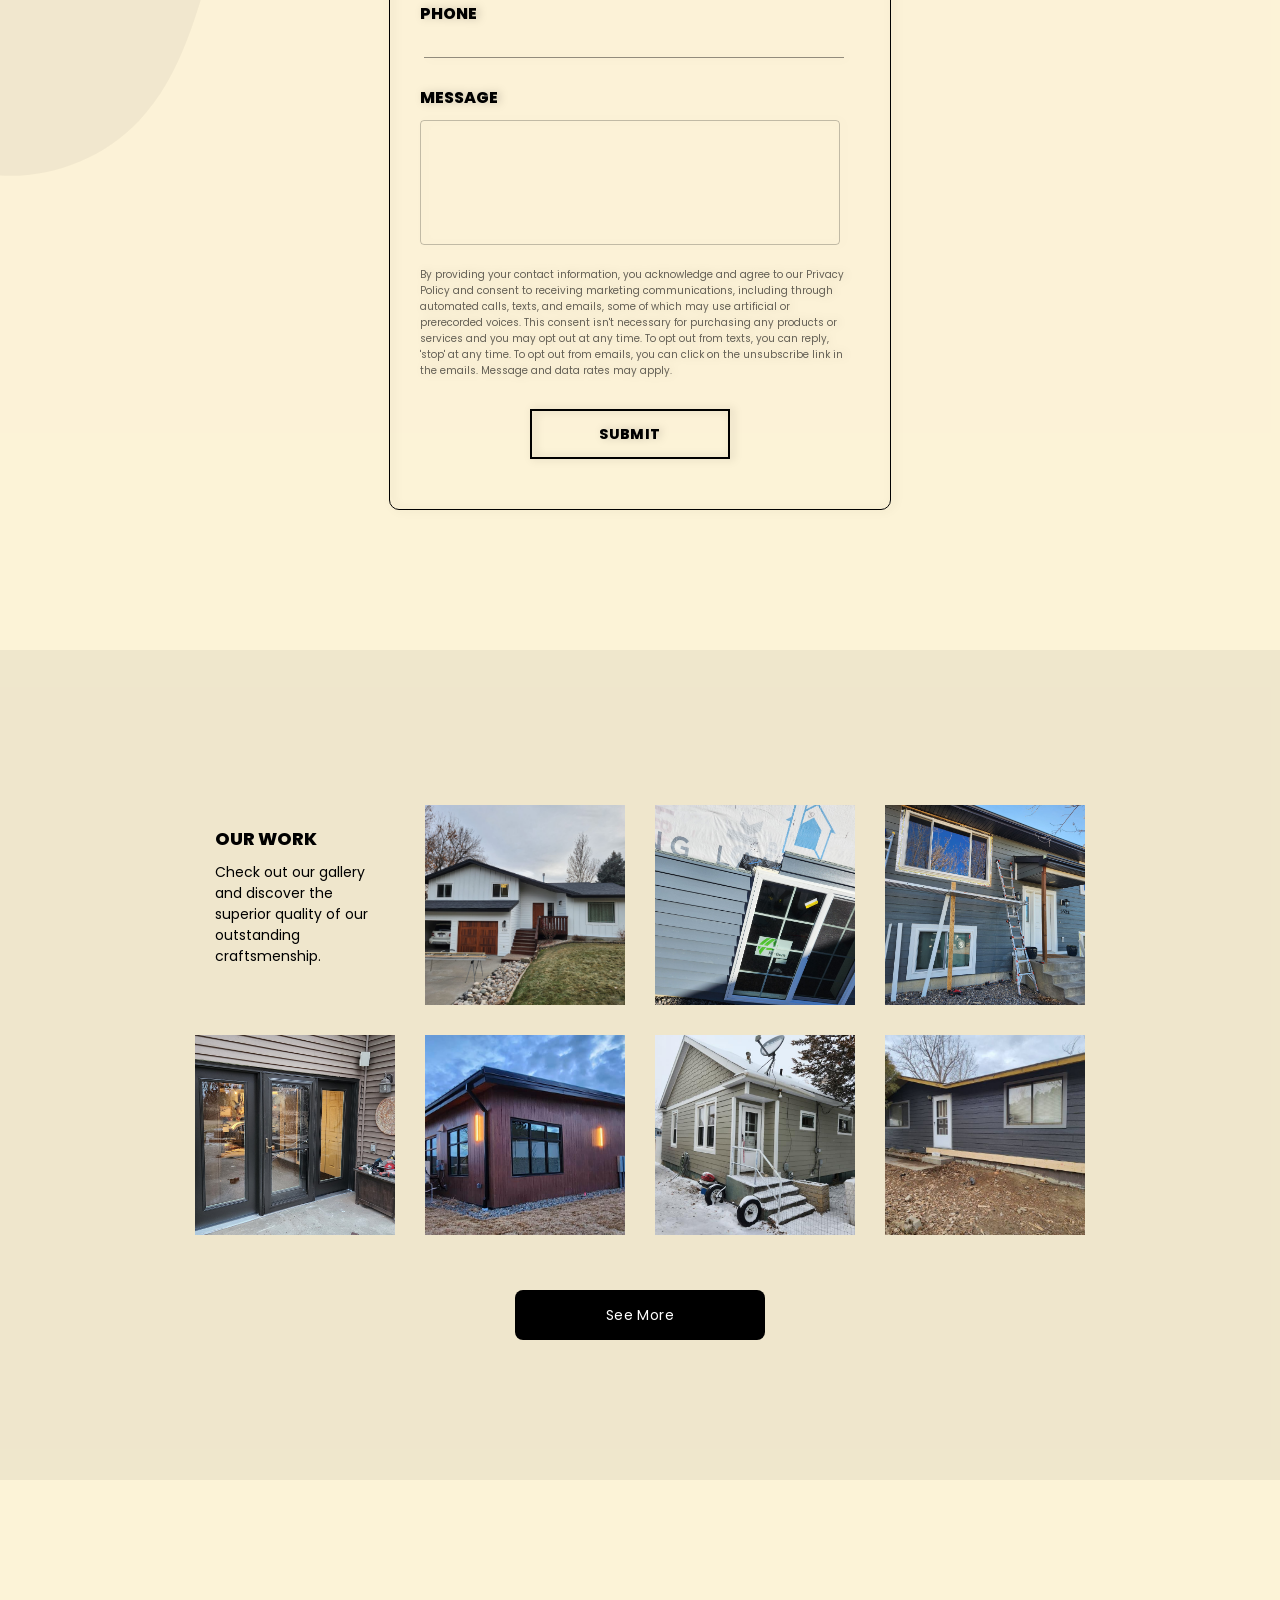
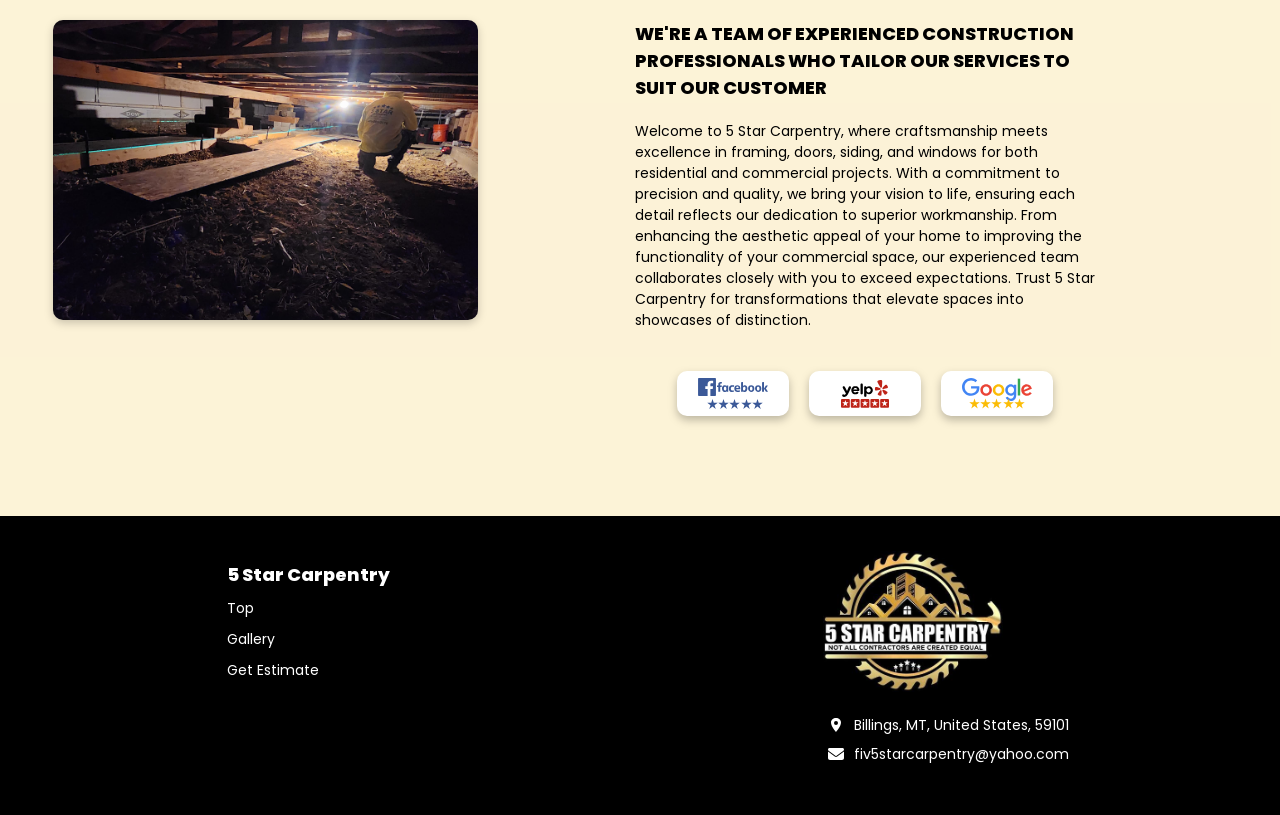
<file: v2/index.html>
<!DOCTYPE html><html><head><meta charSet="utf-8"/><meta http-equiv="x-ua-compatible" content="ie=edge"/><meta name="viewport" content="width=device-width, initial-scale=1, shrink-to-fit=no"/><meta name="generator" content="Gatsby 5.12.4"/><style data-href="/styles.d63b2c38c464e5349382.css" data-identity="gatsby-global-css">.Foot1{color:#fff;display:flex;flex-direction:row;font-family:Poppins,sans-serif;height:auto;justify-content:space-around;padding:40px 10px;text-align:start;vertical-align:top;width:100%}.Foot2{background-color:#000;height:8vh;width:100%}.Foot1 ul li{font-size:14px;font-weight:400;list-style:none;padding:5px;text-decoration:none}.Foot1 a{color:#fff;cursor:pointer;text-decoration:none}.Foot1 a:hover{color:hsla(0,0%,100%,.9);text-decoration:underline}.Foot1 ul h1{font-size:18px;font-weight:800;padding:5px}.foot-icons{padding:5px;text-align:start}.foot-icons .icons ul{cursor:pointer;display:flex;flex-direction:row;gap:5px}.foot-icons p{color:#8b8d8f;font-size:14px}.foot-icons span,.icons li{color:#ffc400;font-size:18px;padding:3px}.icons{display:flex}.Dotted-Img{margin:0 10px;position:relative}.Dotted-Img img{display:block;width:100%}.Dotted-Img div{color:#ffc400;font-size:18px;left:50%;position:absolute;top:50%;transform:translate(-50%,-50%)}.foot-icons span{margin-right:10px}.foot-icons p{margin-bottom:10px}@media only screen and (max-width:600px){.Foot1{align-items:start;flex-direction:column;justify-content:start;padding:30px 0}.foot-icons{margin-bottom:-20px;margin-top:-30px;padding:20px}.icons{align-items:center;gap:30px;justify-content:space-between;margin:0 auto;padding:0;width:65%}.Dotted-Img img{width:auto}ul{margin-bottom:30px;padding:20px}}@font-face{font-display:swap;font-family:Bebas Neue;font-style:normal;font-weight:400;src:url([data-uri]) format("woff2"),url([data-uri]) format("woff");unicode-range:u+0100-02af,u+0300-0301,u+0303-0304,u+0308-0309,u+0323,u+0329,u+1e??,u+2020,u+20a0-20ab,u+20ad-20cf,u+2113,u+2c60-2c7f,u+a720-a7ff}@font-face{font-display:swap;font-family:Bebas Neue;font-style:normal;font-weight:400;src:url(/static/bebas-neue-latin-400-normal-2722c396c28250094a8cdb3e71c4bd87.woff2) format("woff2"),url(/static/bebas-neue-latin-400-normal-002af816cd5dd8d1c607b4b5d767f0be.woff) format("woff");unicode-range:u+00??,u+0131,u+0152-0153,u+02bb-02bc,u+02c6,u+02da,u+02dc,u+0300-0301,u+0303-0304,u+0308-0309,u+0323,u+0329,u+2000-206f,u+2074,u+20ac,u+2122,u+2191,u+2193,u+2212,u+2215,u+feff,u+fffd}@font-face{font-display:swap;font-family:Poppins;font-style:normal;font-weight:400;src:url(/static/poppins-devanagari-400-normal-64d5f06ee726edd58ca33456c8ead0cb.woff2) format("woff2"),url(/static/poppins-devanagari-400-normal-0e11b62db931f85340d4f7c0a791a2d4.woff) format("woff");unicode-range:u+0900-097f,u+1cd0-1cf9,u+200c-200d,u+20a8,u+20b9,u+25cc,u+a830-a839,u+a8e0-a8ff}@font-face{font-display:swap;font-family:Poppins;font-style:normal;font-weight:400;src:url([data-uri]) format("woff2"),url([data-uri]) format("woff");unicode-range:u+0100-02af,u+0304,u+0308,u+0329,u+1e00-1e9f,u+1ef2-1eff,u+2020,u+20a0-20ab,u+20ad-20cf,u+2113,u+2c60-2c7f,u+a720-a7ff}@font-face{font-display:swap;font-family:Poppins;font-style:normal;font-weight:400;src:url([data-uri]) format("woff2"),url(/static/poppins-latin-400-normal-cda9c93f49237f11c766e920dd838e8a.woff) format("woff");unicode-range:u+00??,u+0131,u+0152-0153,u+02bb-02bc,u+02c6,u+02da,u+02dc,u+0304,u+0308,u+0329,u+2000-206f,u+2074,u+20ac,u+2122,u+2191,u+2193,u+2212,u+2215,u+feff,u+fffd}@font-face{font-display:swap;font-family:Poppins;font-style:normal;font-weight:800;src:url(/static/poppins-devanagari-800-normal-5e8f879de58d6f900998505aebb65c3d.woff2) format("woff2"),url(/static/poppins-devanagari-800-normal-1be936c894a0d2538aec38dbe88998b3.woff) format("woff");unicode-range:u+0900-097f,u+1cd0-1cf9,u+200c-200d,u+20a8,u+20b9,u+25cc,u+a830-a839,u+a8e0-a8ff}@font-face{font-display:swap;font-family:Poppins;font-style:normal;font-weight:800;src:url([data-uri]) format("woff2"),url([data-uri]) format("woff");unicode-range:u+0100-02af,u+0304,u+0308,u+0329,u+1e00-1e9f,u+1ef2-1eff,u+2020,u+20a0-20ab,u+20ad-20cf,u+2113,u+2c60-2c7f,u+a720-a7ff}@font-face{font-display:swap;font-family:Poppins;font-style:normal;font-weight:800;src:url([data-uri]) format("woff2"),url(/static/poppins-latin-800-normal-e67a6d49530694caae422cfbe8f91bc1.woff) format("woff");unicode-range:u+00??,u+0131,u+0152-0153,u+02bb-02bc,u+02c6,u+02da,u+02dc,u+0304,u+0308,u+0329,u+2000-206f,u+2074,u+20ac,u+2122,u+2191,u+2193,u+2212,u+2215,u+feff,u+fffd}.react-slideshow-container{-webkit-box-align:center;-ms-flex-align:center;align-items:center;display:-webkit-box;display:-ms-flexbox;display:flex;position:relative}.react-slideshow-container .nav{cursor:pointer;position:absolute;z-index:10}.react-slideshow-container .nav:first-of-type{left:0}.react-slideshow-container .nav:last-of-type{right:0}.react-slideshow-container .default-nav{-webkit-box-align:center;-ms-flex-align:center;-webkit-box-pack:center;-ms-flex-pack:center;align-items:center;background:hsla(0,0%,100%,.6);border:0;border-radius:50%;color:#fff;display:-webkit-box;display:-ms-flexbox;display:flex;height:30px;justify-content:center;text-align:center;width:30px}.react-slideshow-container .default-nav:focus,.react-slideshow-container .default-nav:hover{background:#fff;color:#666;outline:0}.react-slideshow-container .default-nav.disabled:hover{cursor:not-allowed}.react-slideshow-container .default-nav:first-of-type{border-right:0;border-top:0;margin-right:-30px}.react-slideshow-container .default-nav:last-of-type{margin-left:-30px}.react-slideshow-container+ul.indicators{-webkit-box-pack:center;-ms-flex-pack:center;display:-webkit-box;display:-ms-flexbox;display:flex;-ms-flex-wrap:wrap;flex-wrap:wrap;justify-content:center;margin-top:20px}.react-slideshow-container+ul.indicators li{display:inline-block;height:7px;margin:0;padding:5px;position:relative;width:7px}.react-slideshow-container+ul.indicators .each-slideshow-indicator{background:transparent;border:0;color:transparent;cursor:pointer;opacity:.25}.react-slideshow-container+ul.indicators .each-slideshow-indicator:before{background:#000;border-radius:50%;content:"";height:7px;left:0;position:absolute;text-align:center;top:0;width:7px}.react-slideshow-container+ul.indicators .each-slideshow-indicator.active,.react-slideshow-container+ul.indicators .each-slideshow-indicator:hover{opacity:.75;outline:0}.react-slideshow-fadezoom-wrapper{overflow:hidden;width:100%}.react-slideshow-fadezoom-wrapper .react-slideshow-fadezoom-images-wrap{display:-webkit-box;display:-ms-flexbox;display:flex;-ms-flex-wrap:wrap;flex-wrap:wrap}.react-slideshow-fadezoom-wrapper .react-slideshow-fadezoom-images-wrap>div{opacity:0;position:relative}.react-slideshow-wrapper .react-slideshow-fade-images-wrap>div[aria-hidden=true]{display:none}.react-slideshow-wrapper.slide{overflow:hidden;width:100%}.react-slideshow-wrapper .images-wrap.horizontal{display:-webkit-box;display:-ms-flexbox;display:flex;-ms-flex-wrap:wrap;flex-wrap:wrap}.react-slideshow-wrapper .images-wrap>div[aria-hidden=true]{display:none}</style><style>.gatsby-image-wrapper{position:relative;overflow:hidden}.gatsby-image-wrapper picture.object-fit-polyfill{position:static!important}.gatsby-image-wrapper img{bottom:0;height:100%;left:0;margin:0;max-width:none;padding:0;position:absolute;right:0;top:0;width:100%;object-fit:cover}.gatsby-image-wrapper [data-main-image]{opacity:0;transform:translateZ(0);transition:opacity .25s linear;will-change:opacity}.gatsby-image-wrapper-constrained{display:inline-block;vertical-align:top}</style><noscript><style>.gatsby-image-wrapper noscript [data-main-image]{opacity:1!important}.gatsby-image-wrapper [data-placeholder-image]{opacity:0!important}</style></noscript><script type="module">const e="undefined"!=typeof HTMLImageElement&&"loading"in HTMLImageElement.prototype;e&&document.body.addEventListener("load",(function(e){const t=e.target;if(void 0===t.dataset.mainImage)return;if(void 0===t.dataset.gatsbyImageSsr)return;let a=null,n=t;for(;null===a&&n;)void 0!==n.parentNode.dataset.gatsbyImageWrapper&&(a=n.parentNode),n=n.parentNode;const o=a.querySelector("[data-placeholder-image]"),r=new Image;r.src=t.currentSrc,r.decode().catch((()=>{})).then((()=>{t.style.opacity=1,o&&(o.style.opacity=0,o.style.transition="opacity 500ms linear")}))}),!0);</script><link rel="sitemap" type="application/xml" href="/sitemap-index.xml"/><link rel="icon" href="/favicon-32x32.png?v=580bbf247406d1970807aa3a33901ec2" type="image/png"/><link rel="manifest" href="/manifest.webmanifest" crossorigin="anonymous"/><link rel="apple-touch-icon" sizes="48x48" href="/icons/icon-48x48.png?v=580bbf247406d1970807aa3a33901ec2"/><link rel="apple-touch-icon" sizes="72x72" href="/icons/icon-72x72.png?v=580bbf247406d1970807aa3a33901ec2"/><link rel="apple-touch-icon" sizes="96x96" href="/icons/icon-96x96.png?v=580bbf247406d1970807aa3a33901ec2"/><link rel="apple-touch-icon" sizes="144x144" href="/icons/icon-144x144.png?v=580bbf247406d1970807aa3a33901ec2"/><link rel="apple-touch-icon" sizes="192x192" href="/icons/icon-192x192.png?v=580bbf247406d1970807aa3a33901ec2"/><link rel="apple-touch-icon" sizes="256x256" href="/icons/icon-256x256.png?v=580bbf247406d1970807aa3a33901ec2"/><link rel="apple-touch-icon" sizes="384x384" href="/icons/icon-384x384.png?v=580bbf247406d1970807aa3a33901ec2"/><link rel="apple-touch-icon" sizes="512x512" href="/icons/icon-512x512.png?v=580bbf247406d1970807aa3a33901ec2"/></head><body><div id="___gatsby"><div style="outline:none" tabindex="-1" id="gatsby-focus-wrapper"><div style="background:rgba(242, 205, 97,0.25)"><div style="display:relative"><div style="opacity:1;position:fixed;top:0px;left:0px;width:100vw;height:100vh"><div style="background-color:black;width:100vw;height:100vh"><div style="opacity:0"><div style="width:100%;text-align:center"><div style="display:inline-block;text-align:left"><div data-css-takn8t=""><div style="display:table-cell;height:100vh;vertical-align:middle"><div style="transform:rotate(0deg)"><div style="transform:scale(0.0)"><img src="/static/logo-sm-dfdbf90c0eb3158dd55014bf19c9ae77.jpg"/></div></div></div></div></div></div></div></div></div></div></div></div><div id="gatsby-announcer" style="position:absolute;top:0;width:1px;height:1px;padding:0;overflow:hidden;clip:rect(0, 0, 0, 0);white-space:nowrap;border:0" aria-live="assertive" aria-atomic="true"></div></div><script id="gatsby-script-loader">/*<![CDATA[*/window.pagePath="/v2/";/*]]>*/</script><!-- slice-start id="_gatsby-scripts-1" -->
          <script
            id="gatsby-chunk-mapping"
          >
            window.___chunkMapping="{\"app\":[\"/app-5acd09622c0dd0819c2c.js\"],\"component---src-pages-404-tsx\":[\"/component---src-pages-404-tsx-683196af5b25ce1bec5f.js\"],\"component---src-pages-fivestarcarpentry-five-star-carpentry-tsx\":[],\"component---src-pages-fivestarcarpentry-five-star-carpentry-v-2-tsx\":[],\"component---src-pages-fivestarcarpentry-five-star-carpentry-v-3-tsx\":[],\"component---src-pages-fivestarcarpentry-index-tsx\":[\"/component---src-pages-fivestarcarpentry-index-tsx-785cd543982f91a14976.js\"],\"component---src-pages-index-tsx\":[\"/component---src-pages-index-tsx-76d56319fb21551efcc7.js\"],\"component---src-pages-v-1-tsx\":[\"/component---src-pages-v-1-tsx-fda4b41ac3467a634d67.js\"],\"component---src-pages-v-2-tsx\":[\"/component---src-pages-v-2-tsx-83506e95a5158c6df890.js\"],\"component---src-pages-v-3-tsx\":[\"/component---src-pages-v-3-tsx-4d469a6fe728cb4892d7.js\"],\"component---src-pages-v-4-tsx\":[\"/component---src-pages-v-4-tsx-f5cf23a9ace598807e6f.js\"],\"component---src-pages-v-5-tsx\":[\"/component---src-pages-v-5-tsx-7db40a5712ef97b9ffd4.js\"],\"component---src-pages-v-6-tsx\":[\"/component---src-pages-v-6-tsx-cfa5aeb2bdd195266fc8.js\"]}";
          </script>
        <script>window.___webpackCompilationHash="61e8ec0370f4329373f6";</script><script src="/webpack-runtime-644dfb5ffdb3fe90334c.js" async></script><script src="/framework-427bd55de82b08191ae9.js" async></script><script src="/app-5acd09622c0dd0819c2c.js" async></script><!-- slice-end id="_gatsby-scripts-1" --></body></html>
</file>
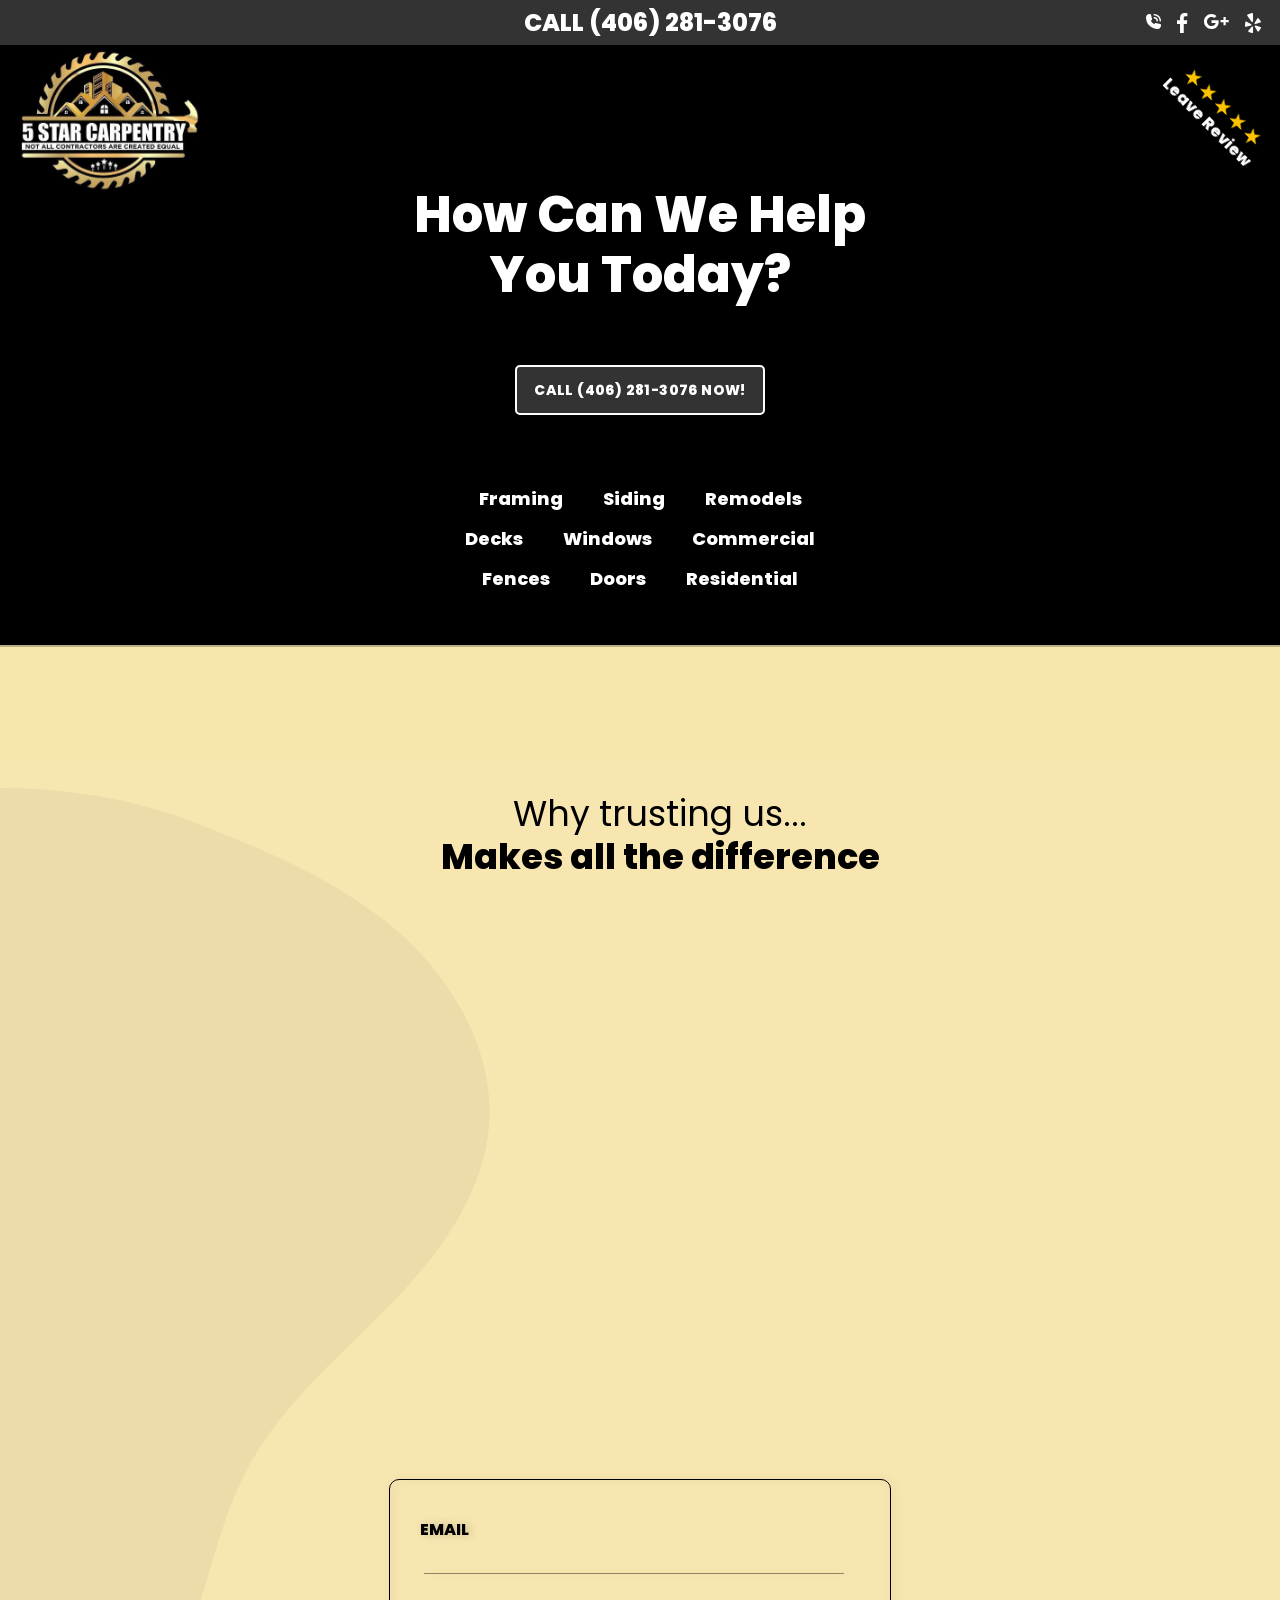
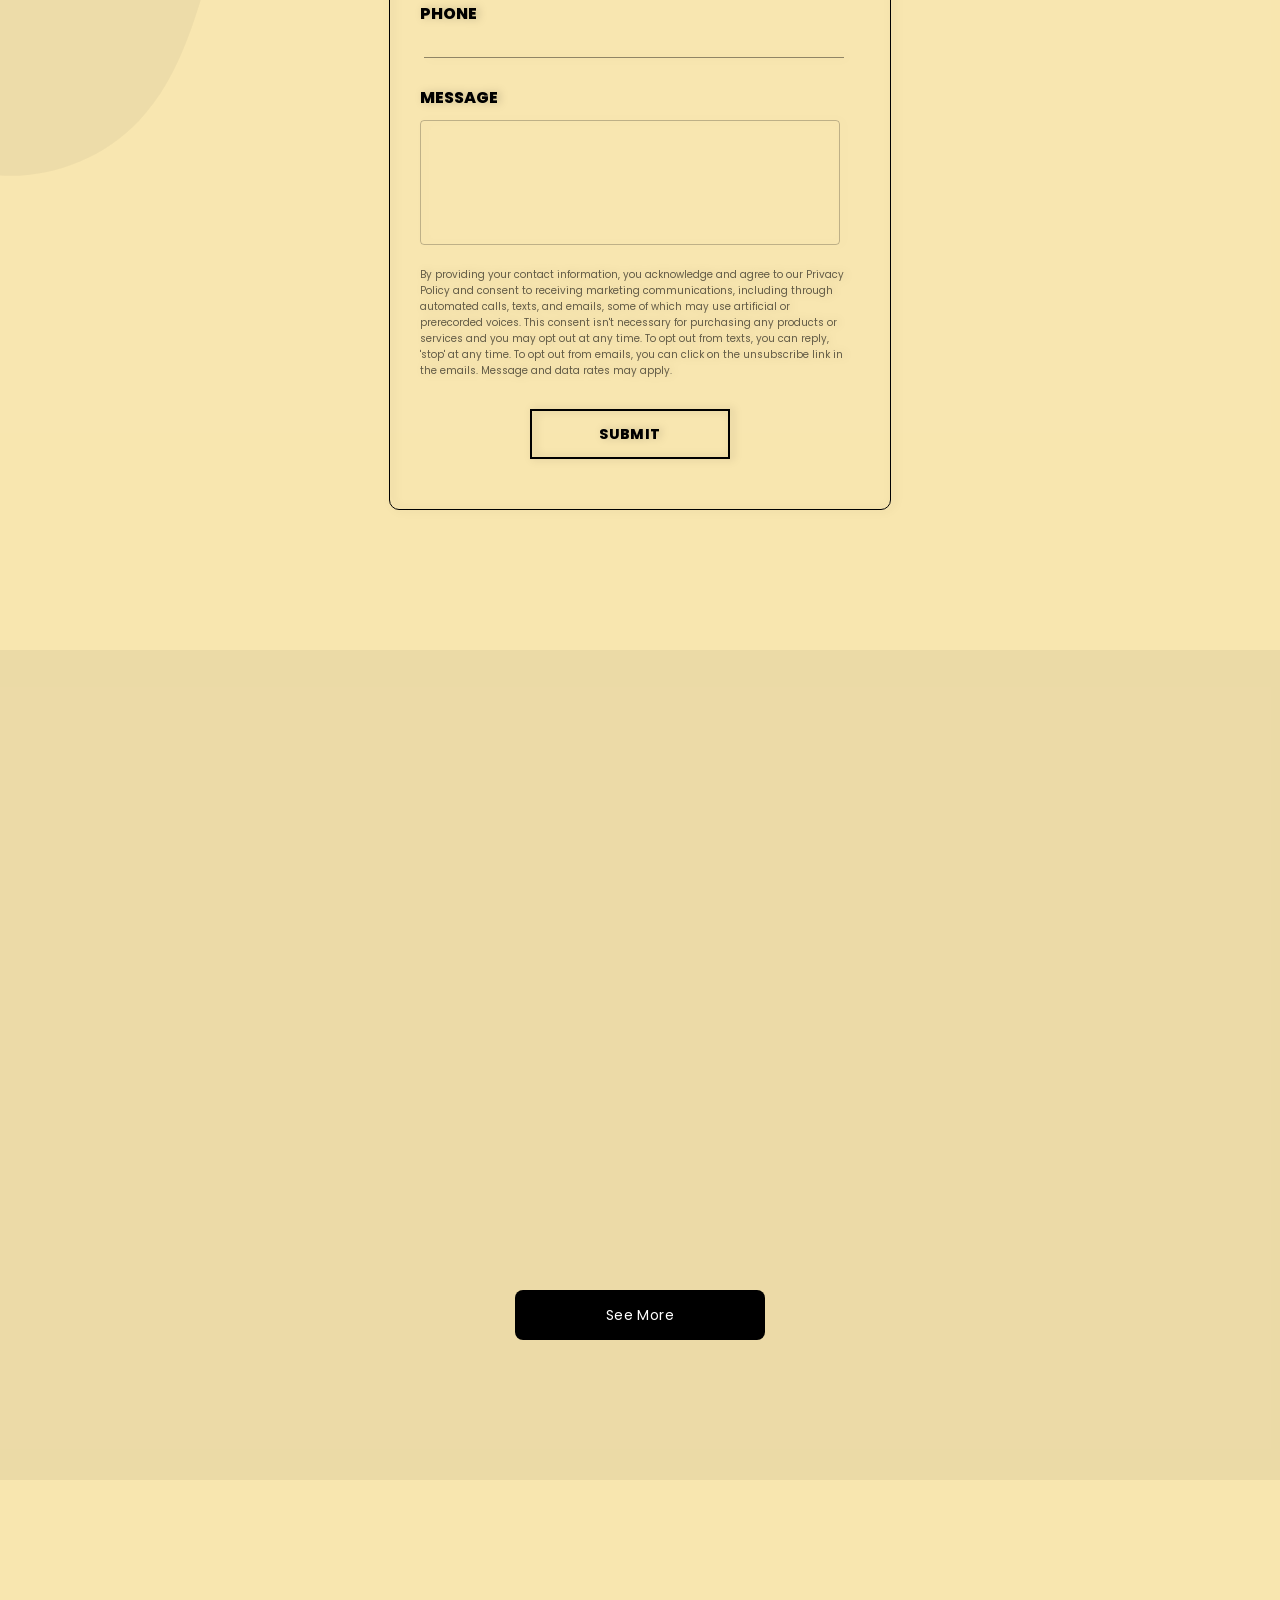
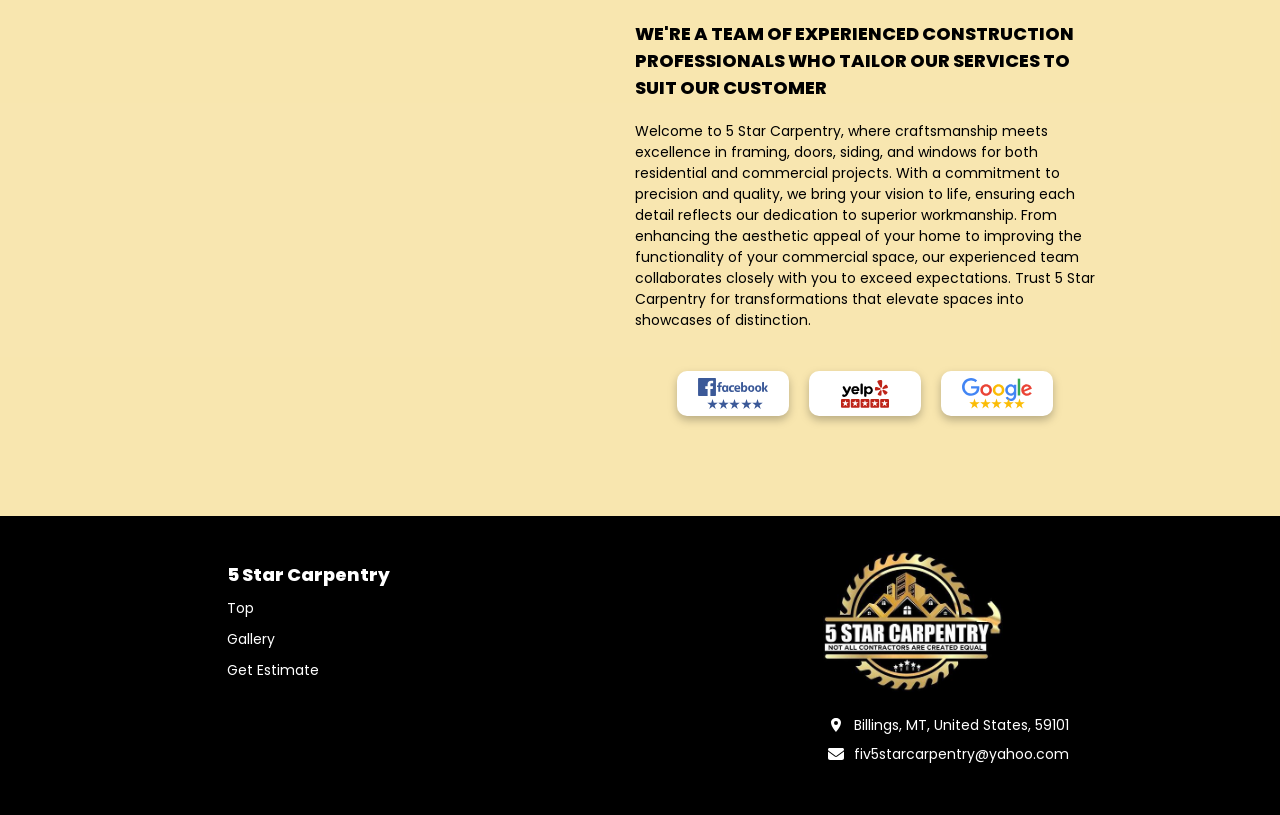
<file: v3/index.html>
<!DOCTYPE html><html><head><meta charSet="utf-8"/><meta http-equiv="x-ua-compatible" content="ie=edge"/><meta name="viewport" content="width=device-width, initial-scale=1, shrink-to-fit=no"/><meta name="generator" content="Gatsby 5.12.4"/><style data-href="/styles.d63b2c38c464e5349382.css" data-identity="gatsby-global-css">.Foot1{color:#fff;display:flex;flex-direction:row;font-family:Poppins,sans-serif;height:auto;justify-content:space-around;padding:40px 10px;text-align:start;vertical-align:top;width:100%}.Foot2{background-color:#000;height:8vh;width:100%}.Foot1 ul li{font-size:14px;font-weight:400;list-style:none;padding:5px;text-decoration:none}.Foot1 a{color:#fff;cursor:pointer;text-decoration:none}.Foot1 a:hover{color:hsla(0,0%,100%,.9);text-decoration:underline}.Foot1 ul h1{font-size:18px;font-weight:800;padding:5px}.foot-icons{padding:5px;text-align:start}.foot-icons .icons ul{cursor:pointer;display:flex;flex-direction:row;gap:5px}.foot-icons p{color:#8b8d8f;font-size:14px}.foot-icons span,.icons li{color:#ffc400;font-size:18px;padding:3px}.icons{display:flex}.Dotted-Img{margin:0 10px;position:relative}.Dotted-Img img{display:block;width:100%}.Dotted-Img div{color:#ffc400;font-size:18px;left:50%;position:absolute;top:50%;transform:translate(-50%,-50%)}.foot-icons span{margin-right:10px}.foot-icons p{margin-bottom:10px}@media only screen and (max-width:600px){.Foot1{align-items:start;flex-direction:column;justify-content:start;padding:30px 0}.foot-icons{margin-bottom:-20px;margin-top:-30px;padding:20px}.icons{align-items:center;gap:30px;justify-content:space-between;margin:0 auto;padding:0;width:65%}.Dotted-Img img{width:auto}ul{margin-bottom:30px;padding:20px}}@font-face{font-display:swap;font-family:Bebas Neue;font-style:normal;font-weight:400;src:url([data-uri]) format("woff2"),url([data-uri]) format("woff");unicode-range:u+0100-02af,u+0300-0301,u+0303-0304,u+0308-0309,u+0323,u+0329,u+1e??,u+2020,u+20a0-20ab,u+20ad-20cf,u+2113,u+2c60-2c7f,u+a720-a7ff}@font-face{font-display:swap;font-family:Bebas Neue;font-style:normal;font-weight:400;src:url(/static/bebas-neue-latin-400-normal-2722c396c28250094a8cdb3e71c4bd87.woff2) format("woff2"),url(/static/bebas-neue-latin-400-normal-002af816cd5dd8d1c607b4b5d767f0be.woff) format("woff");unicode-range:u+00??,u+0131,u+0152-0153,u+02bb-02bc,u+02c6,u+02da,u+02dc,u+0300-0301,u+0303-0304,u+0308-0309,u+0323,u+0329,u+2000-206f,u+2074,u+20ac,u+2122,u+2191,u+2193,u+2212,u+2215,u+feff,u+fffd}@font-face{font-display:swap;font-family:Poppins;font-style:normal;font-weight:400;src:url(/static/poppins-devanagari-400-normal-64d5f06ee726edd58ca33456c8ead0cb.woff2) format("woff2"),url(/static/poppins-devanagari-400-normal-0e11b62db931f85340d4f7c0a791a2d4.woff) format("woff");unicode-range:u+0900-097f,u+1cd0-1cf9,u+200c-200d,u+20a8,u+20b9,u+25cc,u+a830-a839,u+a8e0-a8ff}@font-face{font-display:swap;font-family:Poppins;font-style:normal;font-weight:400;src:url([data-uri]) format("woff2"),url([data-uri]) format("woff");unicode-range:u+0100-02af,u+0304,u+0308,u+0329,u+1e00-1e9f,u+1ef2-1eff,u+2020,u+20a0-20ab,u+20ad-20cf,u+2113,u+2c60-2c7f,u+a720-a7ff}@font-face{font-display:swap;font-family:Poppins;font-style:normal;font-weight:400;src:url([data-uri]) format("woff2"),url(/static/poppins-latin-400-normal-cda9c93f49237f11c766e920dd838e8a.woff) format("woff");unicode-range:u+00??,u+0131,u+0152-0153,u+02bb-02bc,u+02c6,u+02da,u+02dc,u+0304,u+0308,u+0329,u+2000-206f,u+2074,u+20ac,u+2122,u+2191,u+2193,u+2212,u+2215,u+feff,u+fffd}@font-face{font-display:swap;font-family:Poppins;font-style:normal;font-weight:800;src:url(/static/poppins-devanagari-800-normal-5e8f879de58d6f900998505aebb65c3d.woff2) format("woff2"),url(/static/poppins-devanagari-800-normal-1be936c894a0d2538aec38dbe88998b3.woff) format("woff");unicode-range:u+0900-097f,u+1cd0-1cf9,u+200c-200d,u+20a8,u+20b9,u+25cc,u+a830-a839,u+a8e0-a8ff}@font-face{font-display:swap;font-family:Poppins;font-style:normal;font-weight:800;src:url([data-uri]) format("woff2"),url([data-uri]) format("woff");unicode-range:u+0100-02af,u+0304,u+0308,u+0329,u+1e00-1e9f,u+1ef2-1eff,u+2020,u+20a0-20ab,u+20ad-20cf,u+2113,u+2c60-2c7f,u+a720-a7ff}@font-face{font-display:swap;font-family:Poppins;font-style:normal;font-weight:800;src:url([data-uri]) format("woff2"),url(/static/poppins-latin-800-normal-e67a6d49530694caae422cfbe8f91bc1.woff) format("woff");unicode-range:u+00??,u+0131,u+0152-0153,u+02bb-02bc,u+02c6,u+02da,u+02dc,u+0304,u+0308,u+0329,u+2000-206f,u+2074,u+20ac,u+2122,u+2191,u+2193,u+2212,u+2215,u+feff,u+fffd}.react-slideshow-container{-webkit-box-align:center;-ms-flex-align:center;align-items:center;display:-webkit-box;display:-ms-flexbox;display:flex;position:relative}.react-slideshow-container .nav{cursor:pointer;position:absolute;z-index:10}.react-slideshow-container .nav:first-of-type{left:0}.react-slideshow-container .nav:last-of-type{right:0}.react-slideshow-container .default-nav{-webkit-box-align:center;-ms-flex-align:center;-webkit-box-pack:center;-ms-flex-pack:center;align-items:center;background:hsla(0,0%,100%,.6);border:0;border-radius:50%;color:#fff;display:-webkit-box;display:-ms-flexbox;display:flex;height:30px;justify-content:center;text-align:center;width:30px}.react-slideshow-container .default-nav:focus,.react-slideshow-container .default-nav:hover{background:#fff;color:#666;outline:0}.react-slideshow-container .default-nav.disabled:hover{cursor:not-allowed}.react-slideshow-container .default-nav:first-of-type{border-right:0;border-top:0;margin-right:-30px}.react-slideshow-container .default-nav:last-of-type{margin-left:-30px}.react-slideshow-container+ul.indicators{-webkit-box-pack:center;-ms-flex-pack:center;display:-webkit-box;display:-ms-flexbox;display:flex;-ms-flex-wrap:wrap;flex-wrap:wrap;justify-content:center;margin-top:20px}.react-slideshow-container+ul.indicators li{display:inline-block;height:7px;margin:0;padding:5px;position:relative;width:7px}.react-slideshow-container+ul.indicators .each-slideshow-indicator{background:transparent;border:0;color:transparent;cursor:pointer;opacity:.25}.react-slideshow-container+ul.indicators .each-slideshow-indicator:before{background:#000;border-radius:50%;content:"";height:7px;left:0;position:absolute;text-align:center;top:0;width:7px}.react-slideshow-container+ul.indicators .each-slideshow-indicator.active,.react-slideshow-container+ul.indicators .each-slideshow-indicator:hover{opacity:.75;outline:0}.react-slideshow-fadezoom-wrapper{overflow:hidden;width:100%}.react-slideshow-fadezoom-wrapper .react-slideshow-fadezoom-images-wrap{display:-webkit-box;display:-ms-flexbox;display:flex;-ms-flex-wrap:wrap;flex-wrap:wrap}.react-slideshow-fadezoom-wrapper .react-slideshow-fadezoom-images-wrap>div{opacity:0;position:relative}.react-slideshow-wrapper .react-slideshow-fade-images-wrap>div[aria-hidden=true]{display:none}.react-slideshow-wrapper.slide{overflow:hidden;width:100%}.react-slideshow-wrapper .images-wrap.horizontal{display:-webkit-box;display:-ms-flexbox;display:flex;-ms-flex-wrap:wrap;flex-wrap:wrap}.react-slideshow-wrapper .images-wrap>div[aria-hidden=true]{display:none}</style><style>.gatsby-image-wrapper{position:relative;overflow:hidden}.gatsby-image-wrapper picture.object-fit-polyfill{position:static!important}.gatsby-image-wrapper img{bottom:0;height:100%;left:0;margin:0;max-width:none;padding:0;position:absolute;right:0;top:0;width:100%;object-fit:cover}.gatsby-image-wrapper [data-main-image]{opacity:0;transform:translateZ(0);transition:opacity .25s linear;will-change:opacity}.gatsby-image-wrapper-constrained{display:inline-block;vertical-align:top}</style><noscript><style>.gatsby-image-wrapper noscript [data-main-image]{opacity:1!important}.gatsby-image-wrapper [data-placeholder-image]{opacity:0!important}</style></noscript><script type="module">const e="undefined"!=typeof HTMLImageElement&&"loading"in HTMLImageElement.prototype;e&&document.body.addEventListener("load",(function(e){const t=e.target;if(void 0===t.dataset.mainImage)return;if(void 0===t.dataset.gatsbyImageSsr)return;let a=null,n=t;for(;null===a&&n;)void 0!==n.parentNode.dataset.gatsbyImageWrapper&&(a=n.parentNode),n=n.parentNode;const o=a.querySelector("[data-placeholder-image]"),r=new Image;r.src=t.currentSrc,r.decode().catch((()=>{})).then((()=>{t.style.opacity=1,o&&(o.style.opacity=0,o.style.transition="opacity 500ms linear")}))}),!0);</script><link rel="sitemap" type="application/xml" href="/sitemap-index.xml"/><link rel="icon" href="/favicon-32x32.png?v=580bbf247406d1970807aa3a33901ec2" type="image/png"/><link rel="manifest" href="/manifest.webmanifest" crossorigin="anonymous"/><link rel="apple-touch-icon" sizes="48x48" href="/icons/icon-48x48.png?v=580bbf247406d1970807aa3a33901ec2"/><link rel="apple-touch-icon" sizes="72x72" href="/icons/icon-72x72.png?v=580bbf247406d1970807aa3a33901ec2"/><link rel="apple-touch-icon" sizes="96x96" href="/icons/icon-96x96.png?v=580bbf247406d1970807aa3a33901ec2"/><link rel="apple-touch-icon" sizes="144x144" href="/icons/icon-144x144.png?v=580bbf247406d1970807aa3a33901ec2"/><link rel="apple-touch-icon" sizes="192x192" href="/icons/icon-192x192.png?v=580bbf247406d1970807aa3a33901ec2"/><link rel="apple-touch-icon" sizes="256x256" href="/icons/icon-256x256.png?v=580bbf247406d1970807aa3a33901ec2"/><link rel="apple-touch-icon" sizes="384x384" href="/icons/icon-384x384.png?v=580bbf247406d1970807aa3a33901ec2"/><link rel="apple-touch-icon" sizes="512x512" href="/icons/icon-512x512.png?v=580bbf247406d1970807aa3a33901ec2"/></head><body><div id="___gatsby"><div style="outline:none" tabindex="-1" id="gatsby-focus-wrapper"><div style="background:rgba(242, 205, 97,0.5)"><div style="display:relative"><div style="opacity:1;position:fixed;top:0px;left:0px;width:100vw;height:100vh"><div style="background-color:black;width:100vw;height:100vh"><div style="opacity:0"><div style="width:100%;text-align:center"><div style="display:inline-block;text-align:left"><div data-css-takn8t=""><div style="display:table-cell;height:100vh;vertical-align:middle"><div style="transform:rotate(0deg)"><div style="transform:scale(0.0)"><img src="/static/logo-sm-dfdbf90c0eb3158dd55014bf19c9ae77.jpg"/></div></div></div></div></div></div></div></div></div></div></div></div><div id="gatsby-announcer" style="position:absolute;top:0;width:1px;height:1px;padding:0;overflow:hidden;clip:rect(0, 0, 0, 0);white-space:nowrap;border:0" aria-live="assertive" aria-atomic="true"></div></div><script id="gatsby-script-loader">/*<![CDATA[*/window.pagePath="/v3/";/*]]>*/</script><!-- slice-start id="_gatsby-scripts-1" -->
          <script
            id="gatsby-chunk-mapping"
          >
            window.___chunkMapping="{\"app\":[\"/app-5acd09622c0dd0819c2c.js\"],\"component---src-pages-404-tsx\":[\"/component---src-pages-404-tsx-683196af5b25ce1bec5f.js\"],\"component---src-pages-fivestarcarpentry-five-star-carpentry-tsx\":[],\"component---src-pages-fivestarcarpentry-five-star-carpentry-v-2-tsx\":[],\"component---src-pages-fivestarcarpentry-five-star-carpentry-v-3-tsx\":[],\"component---src-pages-fivestarcarpentry-index-tsx\":[\"/component---src-pages-fivestarcarpentry-index-tsx-785cd543982f91a14976.js\"],\"component---src-pages-index-tsx\":[\"/component---src-pages-index-tsx-76d56319fb21551efcc7.js\"],\"component---src-pages-v-1-tsx\":[\"/component---src-pages-v-1-tsx-fda4b41ac3467a634d67.js\"],\"component---src-pages-v-2-tsx\":[\"/component---src-pages-v-2-tsx-83506e95a5158c6df890.js\"],\"component---src-pages-v-3-tsx\":[\"/component---src-pages-v-3-tsx-4d469a6fe728cb4892d7.js\"],\"component---src-pages-v-4-tsx\":[\"/component---src-pages-v-4-tsx-f5cf23a9ace598807e6f.js\"],\"component---src-pages-v-5-tsx\":[\"/component---src-pages-v-5-tsx-7db40a5712ef97b9ffd4.js\"],\"component---src-pages-v-6-tsx\":[\"/component---src-pages-v-6-tsx-cfa5aeb2bdd195266fc8.js\"]}";
          </script>
        <script>window.___webpackCompilationHash="61e8ec0370f4329373f6";</script><script src="/webpack-runtime-644dfb5ffdb3fe90334c.js" async></script><script src="/framework-427bd55de82b08191ae9.js" async></script><script src="/app-5acd09622c0dd0819c2c.js" async></script><!-- slice-end id="_gatsby-scripts-1" --></body></html>
</file>
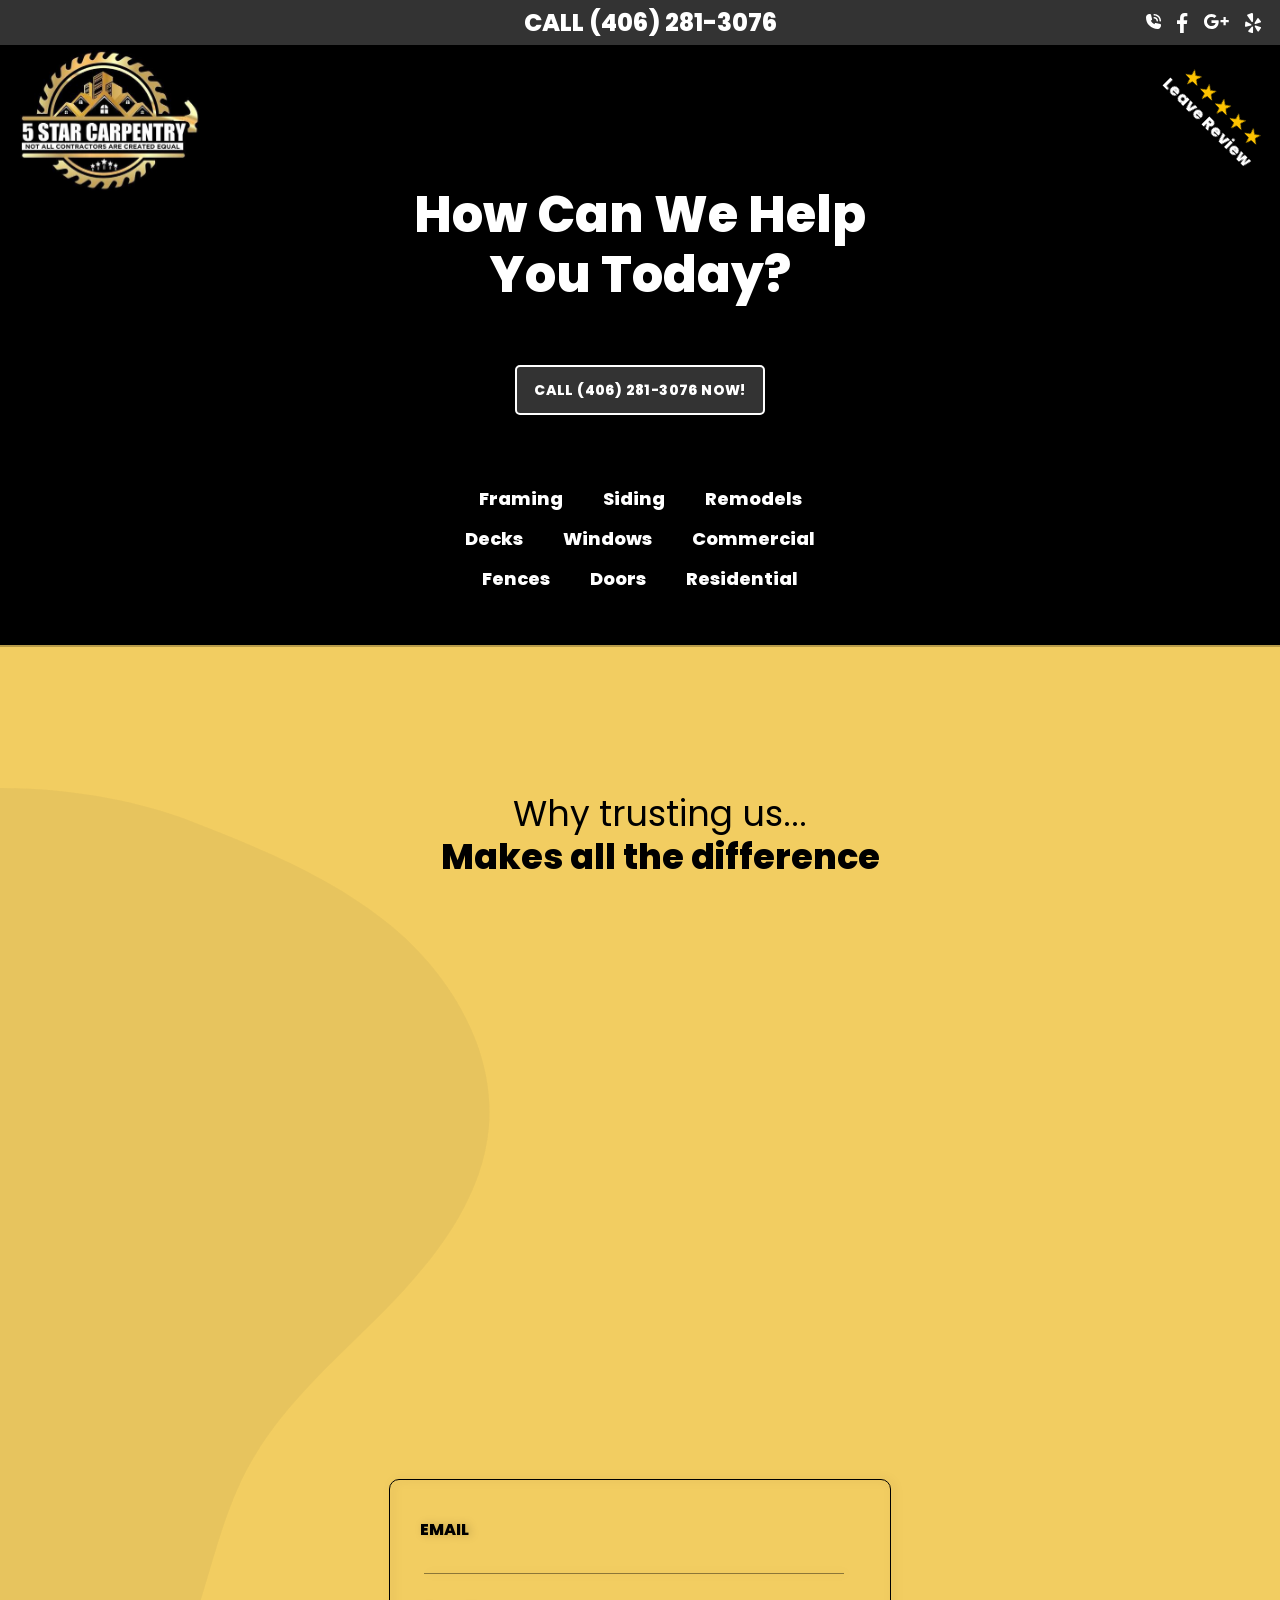
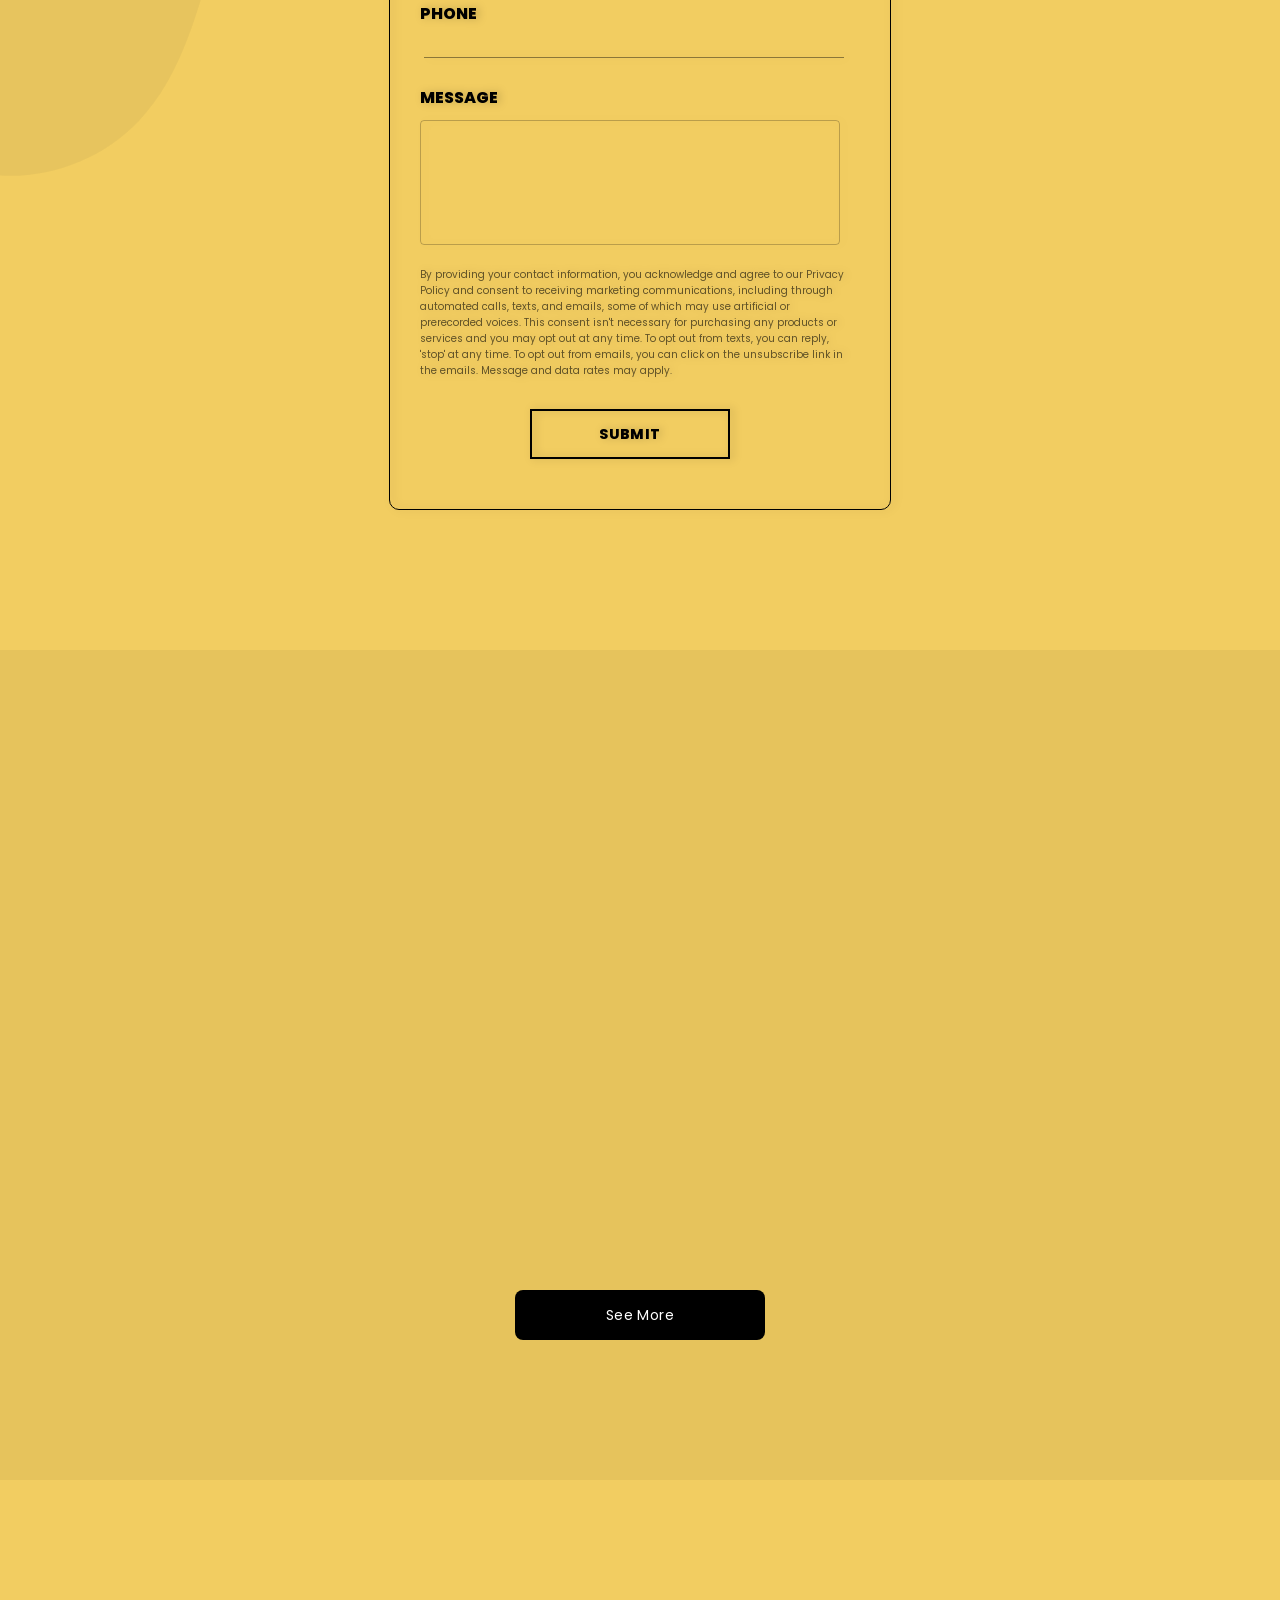
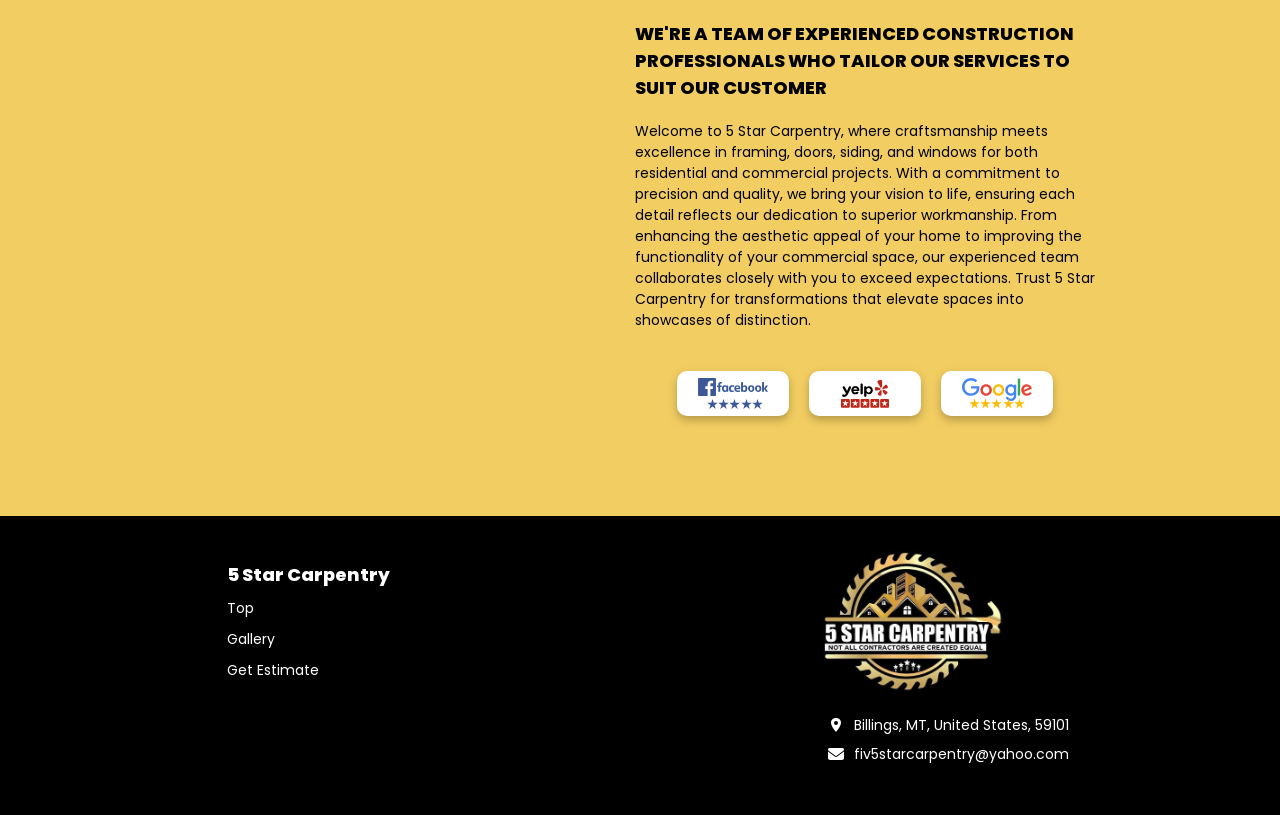
<file: v4/index.html>
<!DOCTYPE html><html><head><meta charSet="utf-8"/><meta http-equiv="x-ua-compatible" content="ie=edge"/><meta name="viewport" content="width=device-width, initial-scale=1, shrink-to-fit=no"/><meta name="generator" content="Gatsby 5.12.4"/><style data-href="/styles.d63b2c38c464e5349382.css" data-identity="gatsby-global-css">.Foot1{color:#fff;display:flex;flex-direction:row;font-family:Poppins,sans-serif;height:auto;justify-content:space-around;padding:40px 10px;text-align:start;vertical-align:top;width:100%}.Foot2{background-color:#000;height:8vh;width:100%}.Foot1 ul li{font-size:14px;font-weight:400;list-style:none;padding:5px;text-decoration:none}.Foot1 a{color:#fff;cursor:pointer;text-decoration:none}.Foot1 a:hover{color:hsla(0,0%,100%,.9);text-decoration:underline}.Foot1 ul h1{font-size:18px;font-weight:800;padding:5px}.foot-icons{padding:5px;text-align:start}.foot-icons .icons ul{cursor:pointer;display:flex;flex-direction:row;gap:5px}.foot-icons p{color:#8b8d8f;font-size:14px}.foot-icons span,.icons li{color:#ffc400;font-size:18px;padding:3px}.icons{display:flex}.Dotted-Img{margin:0 10px;position:relative}.Dotted-Img img{display:block;width:100%}.Dotted-Img div{color:#ffc400;font-size:18px;left:50%;position:absolute;top:50%;transform:translate(-50%,-50%)}.foot-icons span{margin-right:10px}.foot-icons p{margin-bottom:10px}@media only screen and (max-width:600px){.Foot1{align-items:start;flex-direction:column;justify-content:start;padding:30px 0}.foot-icons{margin-bottom:-20px;margin-top:-30px;padding:20px}.icons{align-items:center;gap:30px;justify-content:space-between;margin:0 auto;padding:0;width:65%}.Dotted-Img img{width:auto}ul{margin-bottom:30px;padding:20px}}@font-face{font-display:swap;font-family:Bebas Neue;font-style:normal;font-weight:400;src:url([data-uri]) format("woff2"),url([data-uri]) format("woff");unicode-range:u+0100-02af,u+0300-0301,u+0303-0304,u+0308-0309,u+0323,u+0329,u+1e??,u+2020,u+20a0-20ab,u+20ad-20cf,u+2113,u+2c60-2c7f,u+a720-a7ff}@font-face{font-display:swap;font-family:Bebas Neue;font-style:normal;font-weight:400;src:url(/static/bebas-neue-latin-400-normal-2722c396c28250094a8cdb3e71c4bd87.woff2) format("woff2"),url(/static/bebas-neue-latin-400-normal-002af816cd5dd8d1c607b4b5d767f0be.woff) format("woff");unicode-range:u+00??,u+0131,u+0152-0153,u+02bb-02bc,u+02c6,u+02da,u+02dc,u+0300-0301,u+0303-0304,u+0308-0309,u+0323,u+0329,u+2000-206f,u+2074,u+20ac,u+2122,u+2191,u+2193,u+2212,u+2215,u+feff,u+fffd}@font-face{font-display:swap;font-family:Poppins;font-style:normal;font-weight:400;src:url(/static/poppins-devanagari-400-normal-64d5f06ee726edd58ca33456c8ead0cb.woff2) format("woff2"),url(/static/poppins-devanagari-400-normal-0e11b62db931f85340d4f7c0a791a2d4.woff) format("woff");unicode-range:u+0900-097f,u+1cd0-1cf9,u+200c-200d,u+20a8,u+20b9,u+25cc,u+a830-a839,u+a8e0-a8ff}@font-face{font-display:swap;font-family:Poppins;font-style:normal;font-weight:400;src:url([data-uri]) format("woff2"),url([data-uri]) format("woff");unicode-range:u+0100-02af,u+0304,u+0308,u+0329,u+1e00-1e9f,u+1ef2-1eff,u+2020,u+20a0-20ab,u+20ad-20cf,u+2113,u+2c60-2c7f,u+a720-a7ff}@font-face{font-display:swap;font-family:Poppins;font-style:normal;font-weight:400;src:url([data-uri]) format("woff2"),url(/static/poppins-latin-400-normal-cda9c93f49237f11c766e920dd838e8a.woff) format("woff");unicode-range:u+00??,u+0131,u+0152-0153,u+02bb-02bc,u+02c6,u+02da,u+02dc,u+0304,u+0308,u+0329,u+2000-206f,u+2074,u+20ac,u+2122,u+2191,u+2193,u+2212,u+2215,u+feff,u+fffd}@font-face{font-display:swap;font-family:Poppins;font-style:normal;font-weight:800;src:url(/static/poppins-devanagari-800-normal-5e8f879de58d6f900998505aebb65c3d.woff2) format("woff2"),url(/static/poppins-devanagari-800-normal-1be936c894a0d2538aec38dbe88998b3.woff) format("woff");unicode-range:u+0900-097f,u+1cd0-1cf9,u+200c-200d,u+20a8,u+20b9,u+25cc,u+a830-a839,u+a8e0-a8ff}@font-face{font-display:swap;font-family:Poppins;font-style:normal;font-weight:800;src:url([data-uri]) format("woff2"),url([data-uri]) format("woff");unicode-range:u+0100-02af,u+0304,u+0308,u+0329,u+1e00-1e9f,u+1ef2-1eff,u+2020,u+20a0-20ab,u+20ad-20cf,u+2113,u+2c60-2c7f,u+a720-a7ff}@font-face{font-display:swap;font-family:Poppins;font-style:normal;font-weight:800;src:url([data-uri]) format("woff2"),url(/static/poppins-latin-800-normal-e67a6d49530694caae422cfbe8f91bc1.woff) format("woff");unicode-range:u+00??,u+0131,u+0152-0153,u+02bb-02bc,u+02c6,u+02da,u+02dc,u+0304,u+0308,u+0329,u+2000-206f,u+2074,u+20ac,u+2122,u+2191,u+2193,u+2212,u+2215,u+feff,u+fffd}.react-slideshow-container{-webkit-box-align:center;-ms-flex-align:center;align-items:center;display:-webkit-box;display:-ms-flexbox;display:flex;position:relative}.react-slideshow-container .nav{cursor:pointer;position:absolute;z-index:10}.react-slideshow-container .nav:first-of-type{left:0}.react-slideshow-container .nav:last-of-type{right:0}.react-slideshow-container .default-nav{-webkit-box-align:center;-ms-flex-align:center;-webkit-box-pack:center;-ms-flex-pack:center;align-items:center;background:hsla(0,0%,100%,.6);border:0;border-radius:50%;color:#fff;display:-webkit-box;display:-ms-flexbox;display:flex;height:30px;justify-content:center;text-align:center;width:30px}.react-slideshow-container .default-nav:focus,.react-slideshow-container .default-nav:hover{background:#fff;color:#666;outline:0}.react-slideshow-container .default-nav.disabled:hover{cursor:not-allowed}.react-slideshow-container .default-nav:first-of-type{border-right:0;border-top:0;margin-right:-30px}.react-slideshow-container .default-nav:last-of-type{margin-left:-30px}.react-slideshow-container+ul.indicators{-webkit-box-pack:center;-ms-flex-pack:center;display:-webkit-box;display:-ms-flexbox;display:flex;-ms-flex-wrap:wrap;flex-wrap:wrap;justify-content:center;margin-top:20px}.react-slideshow-container+ul.indicators li{display:inline-block;height:7px;margin:0;padding:5px;position:relative;width:7px}.react-slideshow-container+ul.indicators .each-slideshow-indicator{background:transparent;border:0;color:transparent;cursor:pointer;opacity:.25}.react-slideshow-container+ul.indicators .each-slideshow-indicator:before{background:#000;border-radius:50%;content:"";height:7px;left:0;position:absolute;text-align:center;top:0;width:7px}.react-slideshow-container+ul.indicators .each-slideshow-indicator.active,.react-slideshow-container+ul.indicators .each-slideshow-indicator:hover{opacity:.75;outline:0}.react-slideshow-fadezoom-wrapper{overflow:hidden;width:100%}.react-slideshow-fadezoom-wrapper .react-slideshow-fadezoom-images-wrap{display:-webkit-box;display:-ms-flexbox;display:flex;-ms-flex-wrap:wrap;flex-wrap:wrap}.react-slideshow-fadezoom-wrapper .react-slideshow-fadezoom-images-wrap>div{opacity:0;position:relative}.react-slideshow-wrapper .react-slideshow-fade-images-wrap>div[aria-hidden=true]{display:none}.react-slideshow-wrapper.slide{overflow:hidden;width:100%}.react-slideshow-wrapper .images-wrap.horizontal{display:-webkit-box;display:-ms-flexbox;display:flex;-ms-flex-wrap:wrap;flex-wrap:wrap}.react-slideshow-wrapper .images-wrap>div[aria-hidden=true]{display:none}</style><style>.gatsby-image-wrapper{position:relative;overflow:hidden}.gatsby-image-wrapper picture.object-fit-polyfill{position:static!important}.gatsby-image-wrapper img{bottom:0;height:100%;left:0;margin:0;max-width:none;padding:0;position:absolute;right:0;top:0;width:100%;object-fit:cover}.gatsby-image-wrapper [data-main-image]{opacity:0;transform:translateZ(0);transition:opacity .25s linear;will-change:opacity}.gatsby-image-wrapper-constrained{display:inline-block;vertical-align:top}</style><noscript><style>.gatsby-image-wrapper noscript [data-main-image]{opacity:1!important}.gatsby-image-wrapper [data-placeholder-image]{opacity:0!important}</style></noscript><script type="module">const e="undefined"!=typeof HTMLImageElement&&"loading"in HTMLImageElement.prototype;e&&document.body.addEventListener("load",(function(e){const t=e.target;if(void 0===t.dataset.mainImage)return;if(void 0===t.dataset.gatsbyImageSsr)return;let a=null,n=t;for(;null===a&&n;)void 0!==n.parentNode.dataset.gatsbyImageWrapper&&(a=n.parentNode),n=n.parentNode;const o=a.querySelector("[data-placeholder-image]"),r=new Image;r.src=t.currentSrc,r.decode().catch((()=>{})).then((()=>{t.style.opacity=1,o&&(o.style.opacity=0,o.style.transition="opacity 500ms linear")}))}),!0);</script><link rel="sitemap" type="application/xml" href="/sitemap-index.xml"/><link rel="icon" href="/favicon-32x32.png?v=580bbf247406d1970807aa3a33901ec2" type="image/png"/><link rel="manifest" href="/manifest.webmanifest" crossorigin="anonymous"/><link rel="apple-touch-icon" sizes="48x48" href="/icons/icon-48x48.png?v=580bbf247406d1970807aa3a33901ec2"/><link rel="apple-touch-icon" sizes="72x72" href="/icons/icon-72x72.png?v=580bbf247406d1970807aa3a33901ec2"/><link rel="apple-touch-icon" sizes="96x96" href="/icons/icon-96x96.png?v=580bbf247406d1970807aa3a33901ec2"/><link rel="apple-touch-icon" sizes="144x144" href="/icons/icon-144x144.png?v=580bbf247406d1970807aa3a33901ec2"/><link rel="apple-touch-icon" sizes="192x192" href="/icons/icon-192x192.png?v=580bbf247406d1970807aa3a33901ec2"/><link rel="apple-touch-icon" sizes="256x256" href="/icons/icon-256x256.png?v=580bbf247406d1970807aa3a33901ec2"/><link rel="apple-touch-icon" sizes="384x384" href="/icons/icon-384x384.png?v=580bbf247406d1970807aa3a33901ec2"/><link rel="apple-touch-icon" sizes="512x512" href="/icons/icon-512x512.png?v=580bbf247406d1970807aa3a33901ec2"/></head><body><div id="___gatsby"><div style="outline:none" tabindex="-1" id="gatsby-focus-wrapper"><div style="background:rgba(242, 205, 97,1)"><div style="display:relative"><div style="opacity:1;position:fixed;top:0px;left:0px;width:100vw;height:100vh"><div style="background-color:black;width:100vw;height:100vh"><div style="opacity:0"><div style="width:100%;text-align:center"><div style="display:inline-block;text-align:left"><div data-css-takn8t=""><div style="display:table-cell;height:100vh;vertical-align:middle"><div style="transform:rotate(0deg)"><div style="transform:scale(0.0)"><img src="/static/logo-sm-dfdbf90c0eb3158dd55014bf19c9ae77.jpg"/></div></div></div></div></div></div></div></div></div></div></div></div><div id="gatsby-announcer" style="position:absolute;top:0;width:1px;height:1px;padding:0;overflow:hidden;clip:rect(0, 0, 0, 0);white-space:nowrap;border:0" aria-live="assertive" aria-atomic="true"></div></div><script id="gatsby-script-loader">/*<![CDATA[*/window.pagePath="/v4/";/*]]>*/</script><!-- slice-start id="_gatsby-scripts-1" -->
          <script
            id="gatsby-chunk-mapping"
          >
            window.___chunkMapping="{\"app\":[\"/app-5acd09622c0dd0819c2c.js\"],\"component---src-pages-404-tsx\":[\"/component---src-pages-404-tsx-683196af5b25ce1bec5f.js\"],\"component---src-pages-fivestarcarpentry-five-star-carpentry-tsx\":[],\"component---src-pages-fivestarcarpentry-five-star-carpentry-v-2-tsx\":[],\"component---src-pages-fivestarcarpentry-five-star-carpentry-v-3-tsx\":[],\"component---src-pages-fivestarcarpentry-index-tsx\":[\"/component---src-pages-fivestarcarpentry-index-tsx-785cd543982f91a14976.js\"],\"component---src-pages-index-tsx\":[\"/component---src-pages-index-tsx-76d56319fb21551efcc7.js\"],\"component---src-pages-v-1-tsx\":[\"/component---src-pages-v-1-tsx-fda4b41ac3467a634d67.js\"],\"component---src-pages-v-2-tsx\":[\"/component---src-pages-v-2-tsx-83506e95a5158c6df890.js\"],\"component---src-pages-v-3-tsx\":[\"/component---src-pages-v-3-tsx-4d469a6fe728cb4892d7.js\"],\"component---src-pages-v-4-tsx\":[\"/component---src-pages-v-4-tsx-f5cf23a9ace598807e6f.js\"],\"component---src-pages-v-5-tsx\":[\"/component---src-pages-v-5-tsx-7db40a5712ef97b9ffd4.js\"],\"component---src-pages-v-6-tsx\":[\"/component---src-pages-v-6-tsx-cfa5aeb2bdd195266fc8.js\"]}";
          </script>
        <script>window.___webpackCompilationHash="61e8ec0370f4329373f6";</script><script src="/webpack-runtime-644dfb5ffdb3fe90334c.js" async></script><script src="/framework-427bd55de82b08191ae9.js" async></script><script src="/app-5acd09622c0dd0819c2c.js" async></script><!-- slice-end id="_gatsby-scripts-1" --></body></html>
</file>
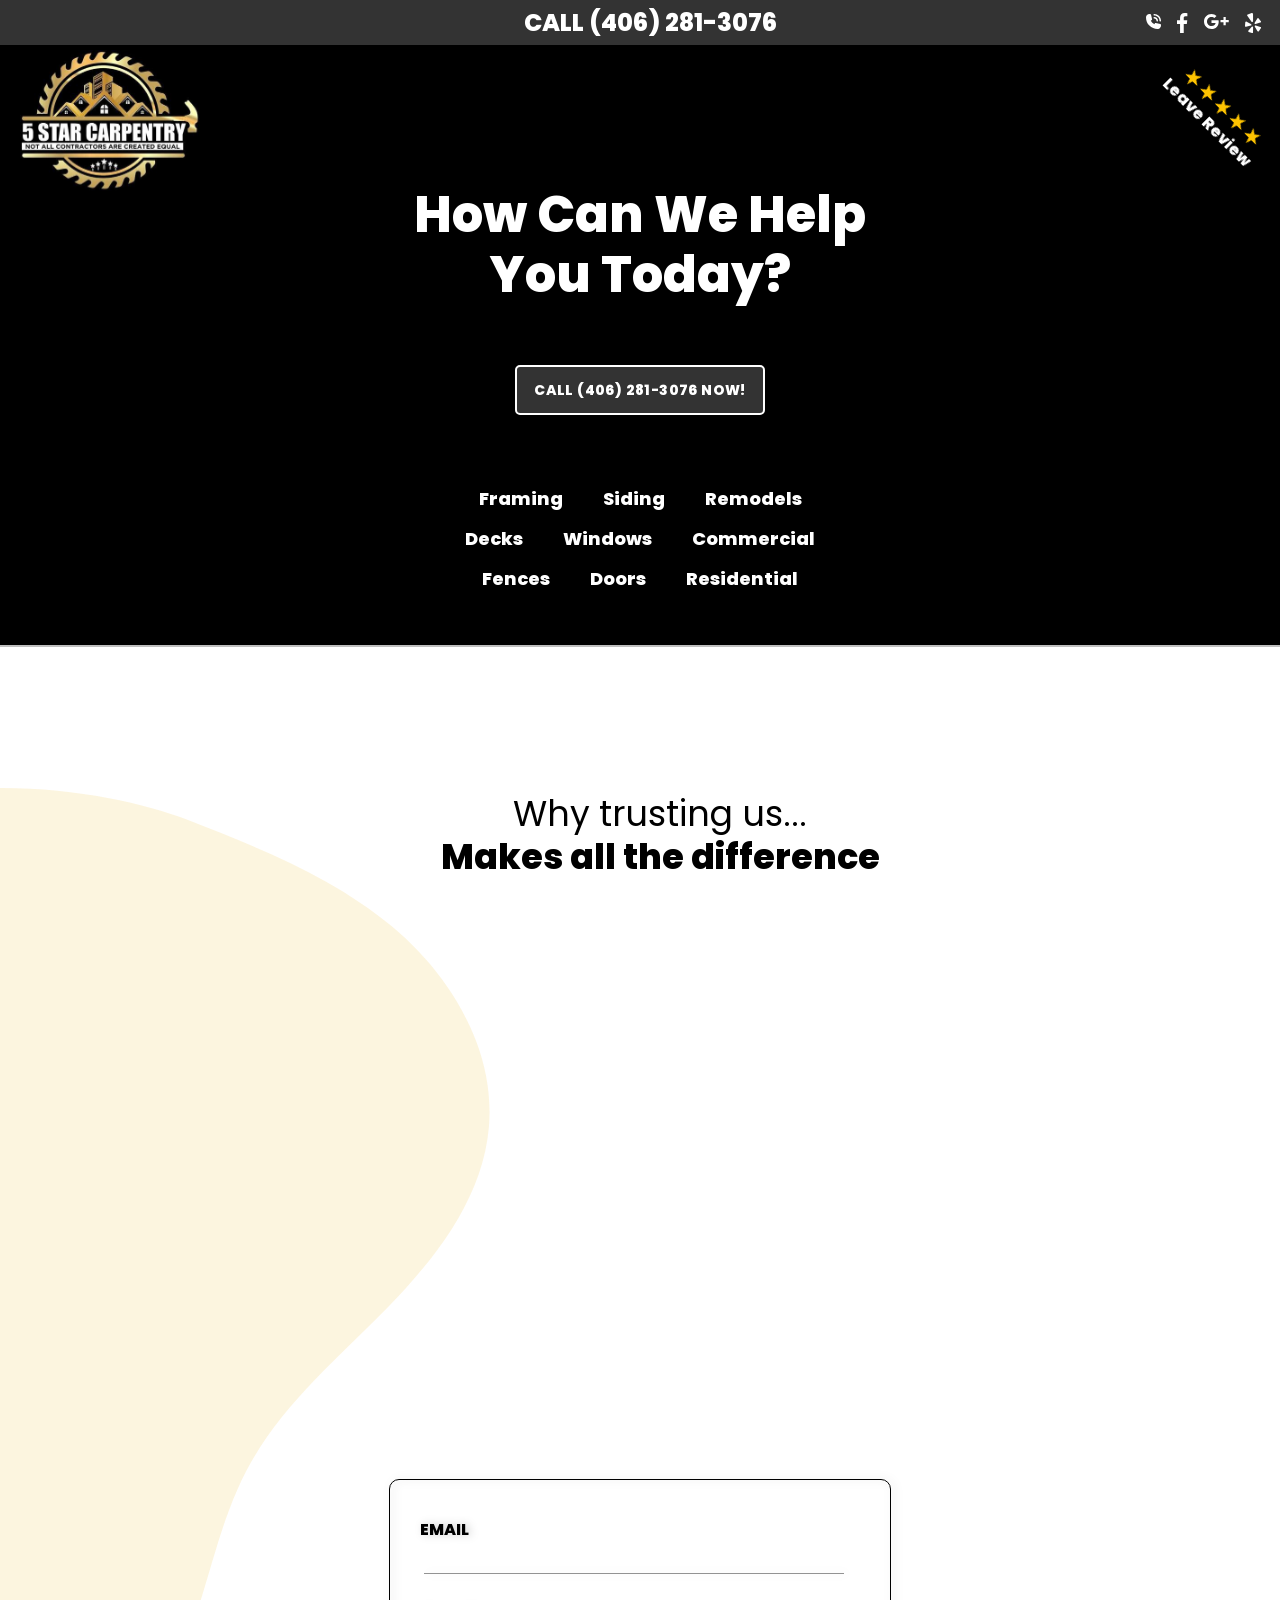
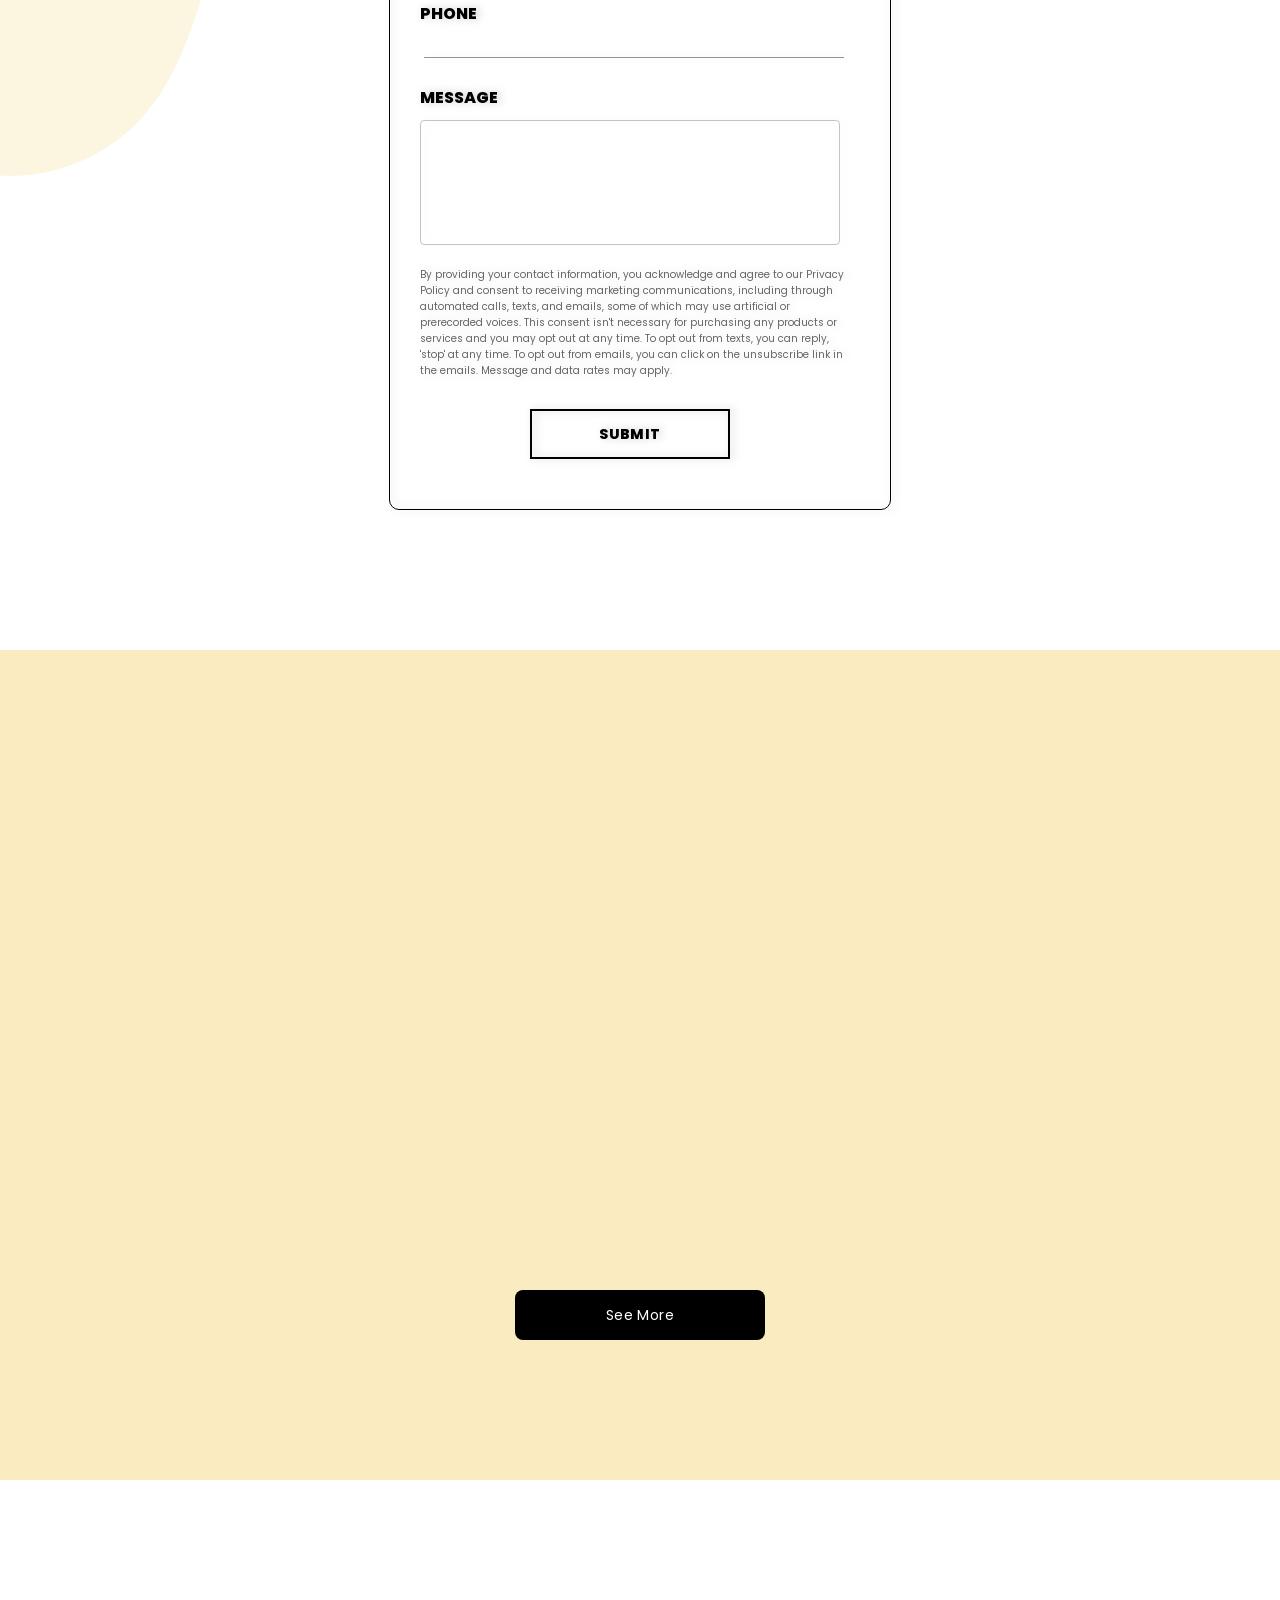
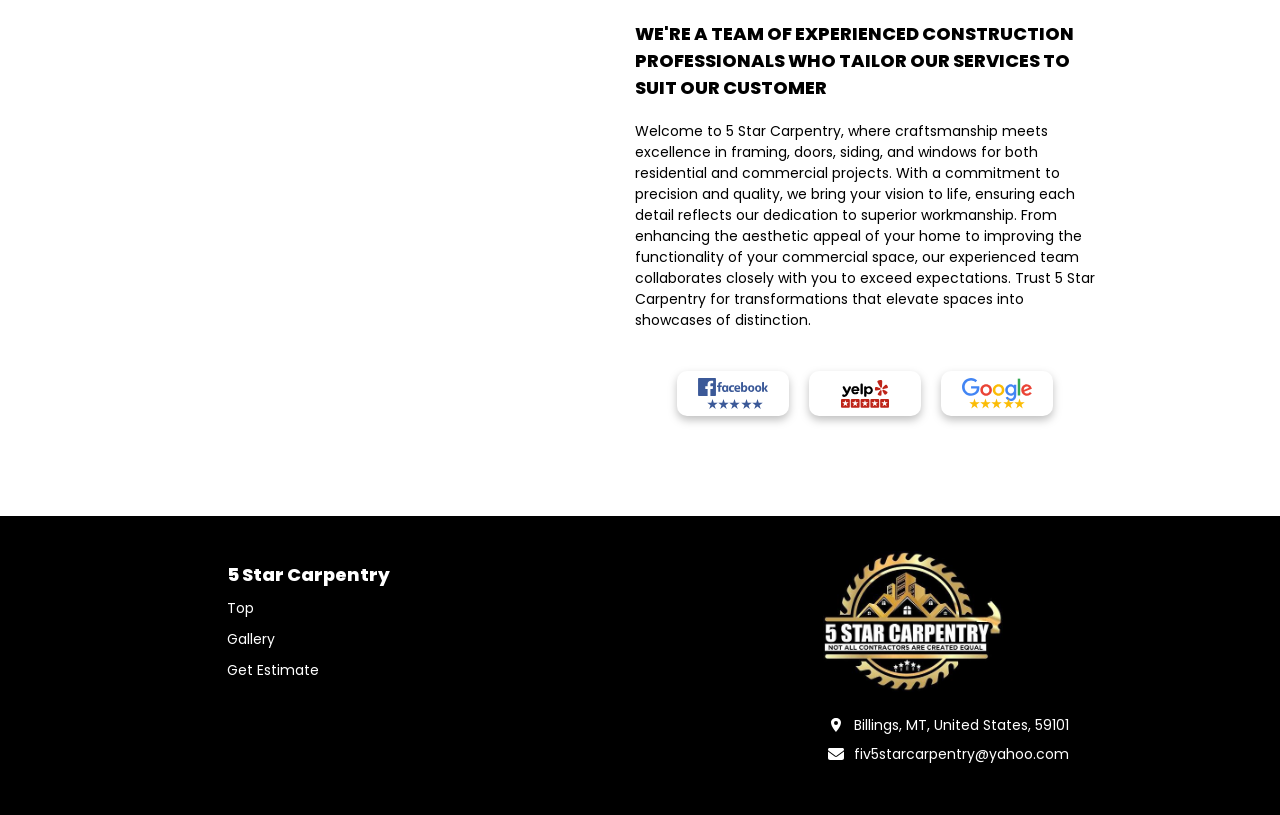
<file: v5/index.html>
<!DOCTYPE html><html><head><meta charSet="utf-8"/><meta http-equiv="x-ua-compatible" content="ie=edge"/><meta name="viewport" content="width=device-width, initial-scale=1, shrink-to-fit=no"/><meta name="generator" content="Gatsby 5.12.4"/><style data-href="/styles.d63b2c38c464e5349382.css" data-identity="gatsby-global-css">.Foot1{color:#fff;display:flex;flex-direction:row;font-family:Poppins,sans-serif;height:auto;justify-content:space-around;padding:40px 10px;text-align:start;vertical-align:top;width:100%}.Foot2{background-color:#000;height:8vh;width:100%}.Foot1 ul li{font-size:14px;font-weight:400;list-style:none;padding:5px;text-decoration:none}.Foot1 a{color:#fff;cursor:pointer;text-decoration:none}.Foot1 a:hover{color:hsla(0,0%,100%,.9);text-decoration:underline}.Foot1 ul h1{font-size:18px;font-weight:800;padding:5px}.foot-icons{padding:5px;text-align:start}.foot-icons .icons ul{cursor:pointer;display:flex;flex-direction:row;gap:5px}.foot-icons p{color:#8b8d8f;font-size:14px}.foot-icons span,.icons li{color:#ffc400;font-size:18px;padding:3px}.icons{display:flex}.Dotted-Img{margin:0 10px;position:relative}.Dotted-Img img{display:block;width:100%}.Dotted-Img div{color:#ffc400;font-size:18px;left:50%;position:absolute;top:50%;transform:translate(-50%,-50%)}.foot-icons span{margin-right:10px}.foot-icons p{margin-bottom:10px}@media only screen and (max-width:600px){.Foot1{align-items:start;flex-direction:column;justify-content:start;padding:30px 0}.foot-icons{margin-bottom:-20px;margin-top:-30px;padding:20px}.icons{align-items:center;gap:30px;justify-content:space-between;margin:0 auto;padding:0;width:65%}.Dotted-Img img{width:auto}ul{margin-bottom:30px;padding:20px}}@font-face{font-display:swap;font-family:Bebas Neue;font-style:normal;font-weight:400;src:url([data-uri]) format("woff2"),url([data-uri]) format("woff");unicode-range:u+0100-02af,u+0300-0301,u+0303-0304,u+0308-0309,u+0323,u+0329,u+1e??,u+2020,u+20a0-20ab,u+20ad-20cf,u+2113,u+2c60-2c7f,u+a720-a7ff}@font-face{font-display:swap;font-family:Bebas Neue;font-style:normal;font-weight:400;src:url(/static/bebas-neue-latin-400-normal-2722c396c28250094a8cdb3e71c4bd87.woff2) format("woff2"),url(/static/bebas-neue-latin-400-normal-002af816cd5dd8d1c607b4b5d767f0be.woff) format("woff");unicode-range:u+00??,u+0131,u+0152-0153,u+02bb-02bc,u+02c6,u+02da,u+02dc,u+0300-0301,u+0303-0304,u+0308-0309,u+0323,u+0329,u+2000-206f,u+2074,u+20ac,u+2122,u+2191,u+2193,u+2212,u+2215,u+feff,u+fffd}@font-face{font-display:swap;font-family:Poppins;font-style:normal;font-weight:400;src:url(/static/poppins-devanagari-400-normal-64d5f06ee726edd58ca33456c8ead0cb.woff2) format("woff2"),url(/static/poppins-devanagari-400-normal-0e11b62db931f85340d4f7c0a791a2d4.woff) format("woff");unicode-range:u+0900-097f,u+1cd0-1cf9,u+200c-200d,u+20a8,u+20b9,u+25cc,u+a830-a839,u+a8e0-a8ff}@font-face{font-display:swap;font-family:Poppins;font-style:normal;font-weight:400;src:url([data-uri]) format("woff2"),url([data-uri]) format("woff");unicode-range:u+0100-02af,u+0304,u+0308,u+0329,u+1e00-1e9f,u+1ef2-1eff,u+2020,u+20a0-20ab,u+20ad-20cf,u+2113,u+2c60-2c7f,u+a720-a7ff}@font-face{font-display:swap;font-family:Poppins;font-style:normal;font-weight:400;src:url([data-uri]) format("woff2"),url(/static/poppins-latin-400-normal-cda9c93f49237f11c766e920dd838e8a.woff) format("woff");unicode-range:u+00??,u+0131,u+0152-0153,u+02bb-02bc,u+02c6,u+02da,u+02dc,u+0304,u+0308,u+0329,u+2000-206f,u+2074,u+20ac,u+2122,u+2191,u+2193,u+2212,u+2215,u+feff,u+fffd}@font-face{font-display:swap;font-family:Poppins;font-style:normal;font-weight:800;src:url(/static/poppins-devanagari-800-normal-5e8f879de58d6f900998505aebb65c3d.woff2) format("woff2"),url(/static/poppins-devanagari-800-normal-1be936c894a0d2538aec38dbe88998b3.woff) format("woff");unicode-range:u+0900-097f,u+1cd0-1cf9,u+200c-200d,u+20a8,u+20b9,u+25cc,u+a830-a839,u+a8e0-a8ff}@font-face{font-display:swap;font-family:Poppins;font-style:normal;font-weight:800;src:url([data-uri]) format("woff2"),url([data-uri]) format("woff");unicode-range:u+0100-02af,u+0304,u+0308,u+0329,u+1e00-1e9f,u+1ef2-1eff,u+2020,u+20a0-20ab,u+20ad-20cf,u+2113,u+2c60-2c7f,u+a720-a7ff}@font-face{font-display:swap;font-family:Poppins;font-style:normal;font-weight:800;src:url([data-uri]) format("woff2"),url(/static/poppins-latin-800-normal-e67a6d49530694caae422cfbe8f91bc1.woff) format("woff");unicode-range:u+00??,u+0131,u+0152-0153,u+02bb-02bc,u+02c6,u+02da,u+02dc,u+0304,u+0308,u+0329,u+2000-206f,u+2074,u+20ac,u+2122,u+2191,u+2193,u+2212,u+2215,u+feff,u+fffd}.react-slideshow-container{-webkit-box-align:center;-ms-flex-align:center;align-items:center;display:-webkit-box;display:-ms-flexbox;display:flex;position:relative}.react-slideshow-container .nav{cursor:pointer;position:absolute;z-index:10}.react-slideshow-container .nav:first-of-type{left:0}.react-slideshow-container .nav:last-of-type{right:0}.react-slideshow-container .default-nav{-webkit-box-align:center;-ms-flex-align:center;-webkit-box-pack:center;-ms-flex-pack:center;align-items:center;background:hsla(0,0%,100%,.6);border:0;border-radius:50%;color:#fff;display:-webkit-box;display:-ms-flexbox;display:flex;height:30px;justify-content:center;text-align:center;width:30px}.react-slideshow-container .default-nav:focus,.react-slideshow-container .default-nav:hover{background:#fff;color:#666;outline:0}.react-slideshow-container .default-nav.disabled:hover{cursor:not-allowed}.react-slideshow-container .default-nav:first-of-type{border-right:0;border-top:0;margin-right:-30px}.react-slideshow-container .default-nav:last-of-type{margin-left:-30px}.react-slideshow-container+ul.indicators{-webkit-box-pack:center;-ms-flex-pack:center;display:-webkit-box;display:-ms-flexbox;display:flex;-ms-flex-wrap:wrap;flex-wrap:wrap;justify-content:center;margin-top:20px}.react-slideshow-container+ul.indicators li{display:inline-block;height:7px;margin:0;padding:5px;position:relative;width:7px}.react-slideshow-container+ul.indicators .each-slideshow-indicator{background:transparent;border:0;color:transparent;cursor:pointer;opacity:.25}.react-slideshow-container+ul.indicators .each-slideshow-indicator:before{background:#000;border-radius:50%;content:"";height:7px;left:0;position:absolute;text-align:center;top:0;width:7px}.react-slideshow-container+ul.indicators .each-slideshow-indicator.active,.react-slideshow-container+ul.indicators .each-slideshow-indicator:hover{opacity:.75;outline:0}.react-slideshow-fadezoom-wrapper{overflow:hidden;width:100%}.react-slideshow-fadezoom-wrapper .react-slideshow-fadezoom-images-wrap{display:-webkit-box;display:-ms-flexbox;display:flex;-ms-flex-wrap:wrap;flex-wrap:wrap}.react-slideshow-fadezoom-wrapper .react-slideshow-fadezoom-images-wrap>div{opacity:0;position:relative}.react-slideshow-wrapper .react-slideshow-fade-images-wrap>div[aria-hidden=true]{display:none}.react-slideshow-wrapper.slide{overflow:hidden;width:100%}.react-slideshow-wrapper .images-wrap.horizontal{display:-webkit-box;display:-ms-flexbox;display:flex;-ms-flex-wrap:wrap;flex-wrap:wrap}.react-slideshow-wrapper .images-wrap>div[aria-hidden=true]{display:none}</style><style>.gatsby-image-wrapper{position:relative;overflow:hidden}.gatsby-image-wrapper picture.object-fit-polyfill{position:static!important}.gatsby-image-wrapper img{bottom:0;height:100%;left:0;margin:0;max-width:none;padding:0;position:absolute;right:0;top:0;width:100%;object-fit:cover}.gatsby-image-wrapper [data-main-image]{opacity:0;transform:translateZ(0);transition:opacity .25s linear;will-change:opacity}.gatsby-image-wrapper-constrained{display:inline-block;vertical-align:top}</style><noscript><style>.gatsby-image-wrapper noscript [data-main-image]{opacity:1!important}.gatsby-image-wrapper [data-placeholder-image]{opacity:0!important}</style></noscript><script type="module">const e="undefined"!=typeof HTMLImageElement&&"loading"in HTMLImageElement.prototype;e&&document.body.addEventListener("load",(function(e){const t=e.target;if(void 0===t.dataset.mainImage)return;if(void 0===t.dataset.gatsbyImageSsr)return;let a=null,n=t;for(;null===a&&n;)void 0!==n.parentNode.dataset.gatsbyImageWrapper&&(a=n.parentNode),n=n.parentNode;const o=a.querySelector("[data-placeholder-image]"),r=new Image;r.src=t.currentSrc,r.decode().catch((()=>{})).then((()=>{t.style.opacity=1,o&&(o.style.opacity=0,o.style.transition="opacity 500ms linear")}))}),!0);</script><link rel="sitemap" type="application/xml" href="/sitemap-index.xml"/><link rel="icon" href="/favicon-32x32.png?v=580bbf247406d1970807aa3a33901ec2" type="image/png"/><link rel="manifest" href="/manifest.webmanifest" crossorigin="anonymous"/><link rel="apple-touch-icon" sizes="48x48" href="/icons/icon-48x48.png?v=580bbf247406d1970807aa3a33901ec2"/><link rel="apple-touch-icon" sizes="72x72" href="/icons/icon-72x72.png?v=580bbf247406d1970807aa3a33901ec2"/><link rel="apple-touch-icon" sizes="96x96" href="/icons/icon-96x96.png?v=580bbf247406d1970807aa3a33901ec2"/><link rel="apple-touch-icon" sizes="144x144" href="/icons/icon-144x144.png?v=580bbf247406d1970807aa3a33901ec2"/><link rel="apple-touch-icon" sizes="192x192" href="/icons/icon-192x192.png?v=580bbf247406d1970807aa3a33901ec2"/><link rel="apple-touch-icon" sizes="256x256" href="/icons/icon-256x256.png?v=580bbf247406d1970807aa3a33901ec2"/><link rel="apple-touch-icon" sizes="384x384" href="/icons/icon-384x384.png?v=580bbf247406d1970807aa3a33901ec2"/><link rel="apple-touch-icon" sizes="512x512" href="/icons/icon-512x512.png?v=580bbf247406d1970807aa3a33901ec2"/></head><body><div id="___gatsby"><div style="outline:none" tabindex="-1" id="gatsby-focus-wrapper"><div style="background:transparent"><div style="display:relative"><div style="opacity:1;position:fixed;top:0px;left:0px;width:100vw;height:100vh"><div style="background-color:black;width:100vw;height:100vh"><div style="opacity:0"><div style="width:100%;text-align:center"><div style="display:inline-block;text-align:left"><div data-css-takn8t=""><div style="display:table-cell;height:100vh;vertical-align:middle"><div style="transform:rotate(0deg)"><div style="transform:scale(0.0)"><img src="/static/logo-sm-dfdbf90c0eb3158dd55014bf19c9ae77.jpg"/></div></div></div></div></div></div></div></div></div></div></div></div><div id="gatsby-announcer" style="position:absolute;top:0;width:1px;height:1px;padding:0;overflow:hidden;clip:rect(0, 0, 0, 0);white-space:nowrap;border:0" aria-live="assertive" aria-atomic="true"></div></div><script id="gatsby-script-loader">/*<![CDATA[*/window.pagePath="/v5/";/*]]>*/</script><!-- slice-start id="_gatsby-scripts-1" -->
          <script
            id="gatsby-chunk-mapping"
          >
            window.___chunkMapping="{\"app\":[\"/app-5acd09622c0dd0819c2c.js\"],\"component---src-pages-404-tsx\":[\"/component---src-pages-404-tsx-683196af5b25ce1bec5f.js\"],\"component---src-pages-fivestarcarpentry-five-star-carpentry-tsx\":[],\"component---src-pages-fivestarcarpentry-five-star-carpentry-v-2-tsx\":[],\"component---src-pages-fivestarcarpentry-five-star-carpentry-v-3-tsx\":[],\"component---src-pages-fivestarcarpentry-index-tsx\":[\"/component---src-pages-fivestarcarpentry-index-tsx-785cd543982f91a14976.js\"],\"component---src-pages-index-tsx\":[\"/component---src-pages-index-tsx-76d56319fb21551efcc7.js\"],\"component---src-pages-v-1-tsx\":[\"/component---src-pages-v-1-tsx-fda4b41ac3467a634d67.js\"],\"component---src-pages-v-2-tsx\":[\"/component---src-pages-v-2-tsx-83506e95a5158c6df890.js\"],\"component---src-pages-v-3-tsx\":[\"/component---src-pages-v-3-tsx-4d469a6fe728cb4892d7.js\"],\"component---src-pages-v-4-tsx\":[\"/component---src-pages-v-4-tsx-f5cf23a9ace598807e6f.js\"],\"component---src-pages-v-5-tsx\":[\"/component---src-pages-v-5-tsx-7db40a5712ef97b9ffd4.js\"],\"component---src-pages-v-6-tsx\":[\"/component---src-pages-v-6-tsx-cfa5aeb2bdd195266fc8.js\"]}";
          </script>
        <script>window.___webpackCompilationHash="61e8ec0370f4329373f6";</script><script src="/webpack-runtime-644dfb5ffdb3fe90334c.js" async></script><script src="/framework-427bd55de82b08191ae9.js" async></script><script src="/app-5acd09622c0dd0819c2c.js" async></script><!-- slice-end id="_gatsby-scripts-1" --></body></html>
</file>
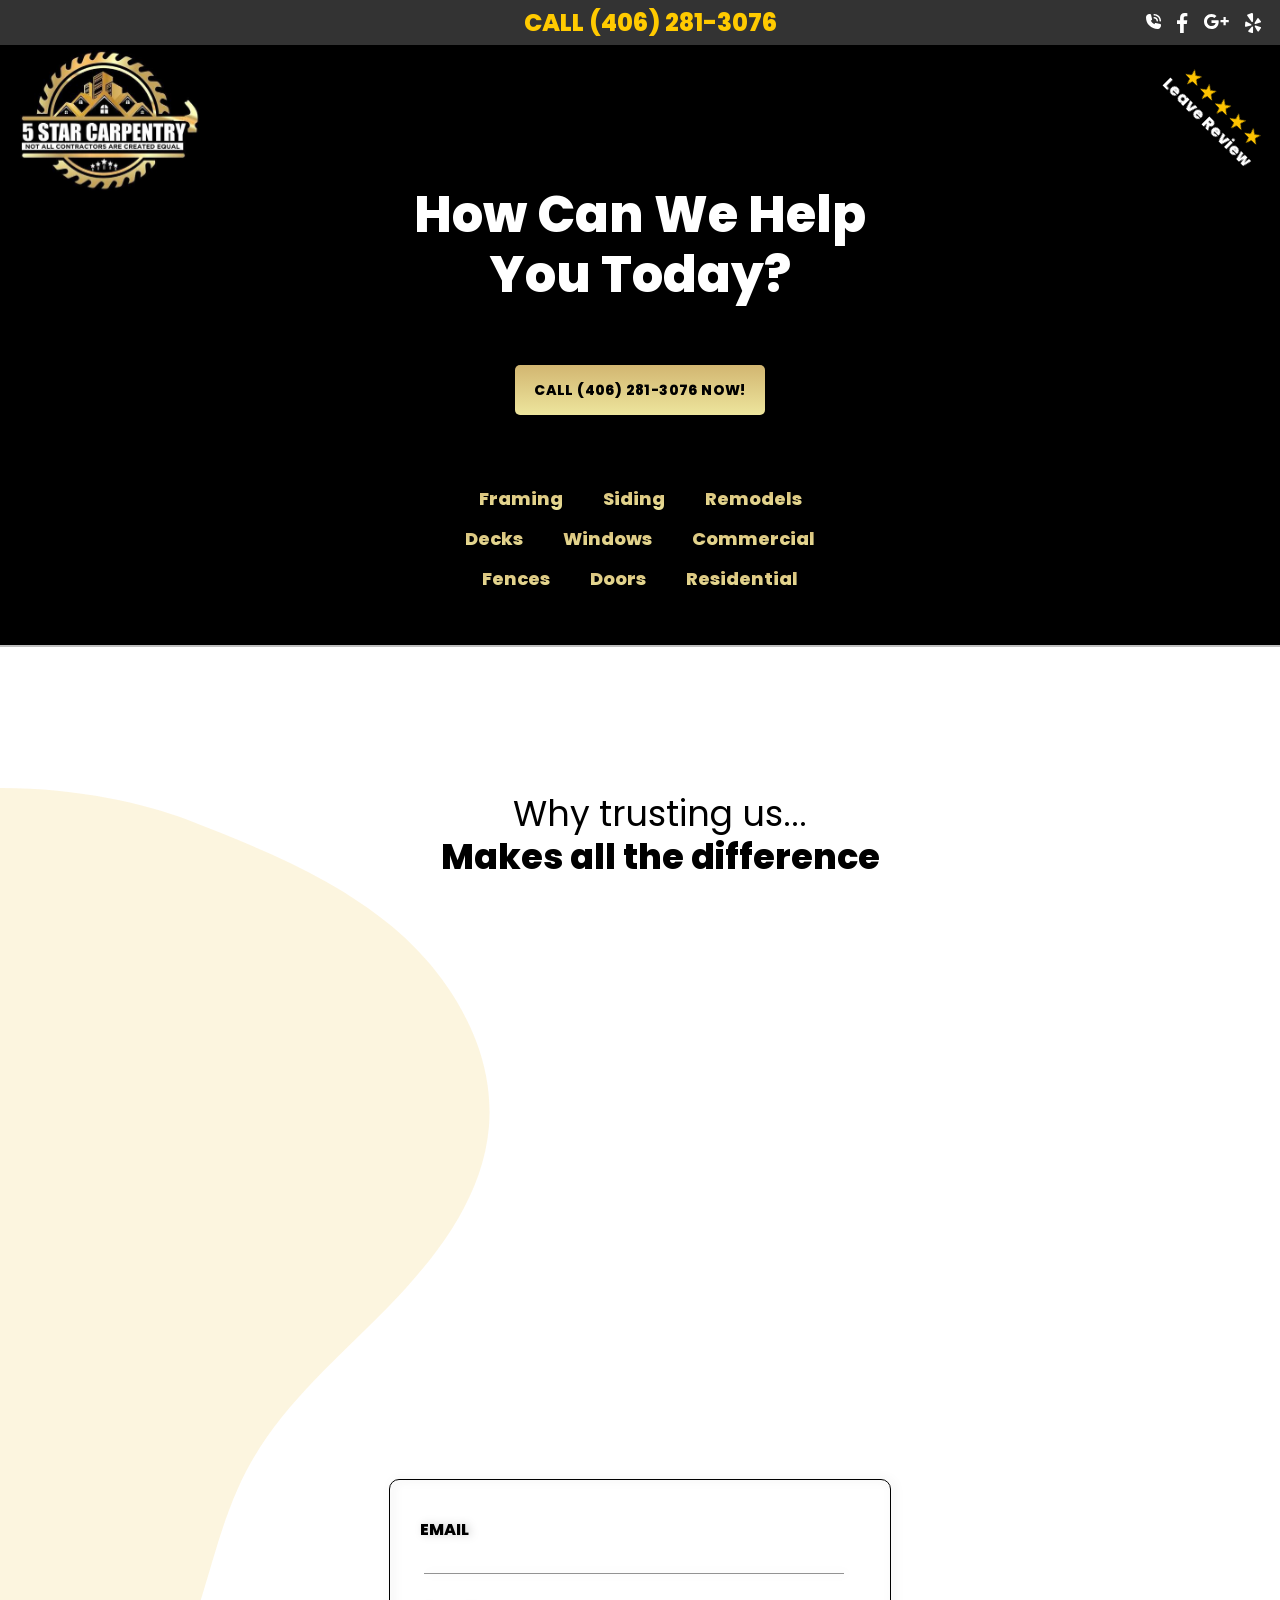
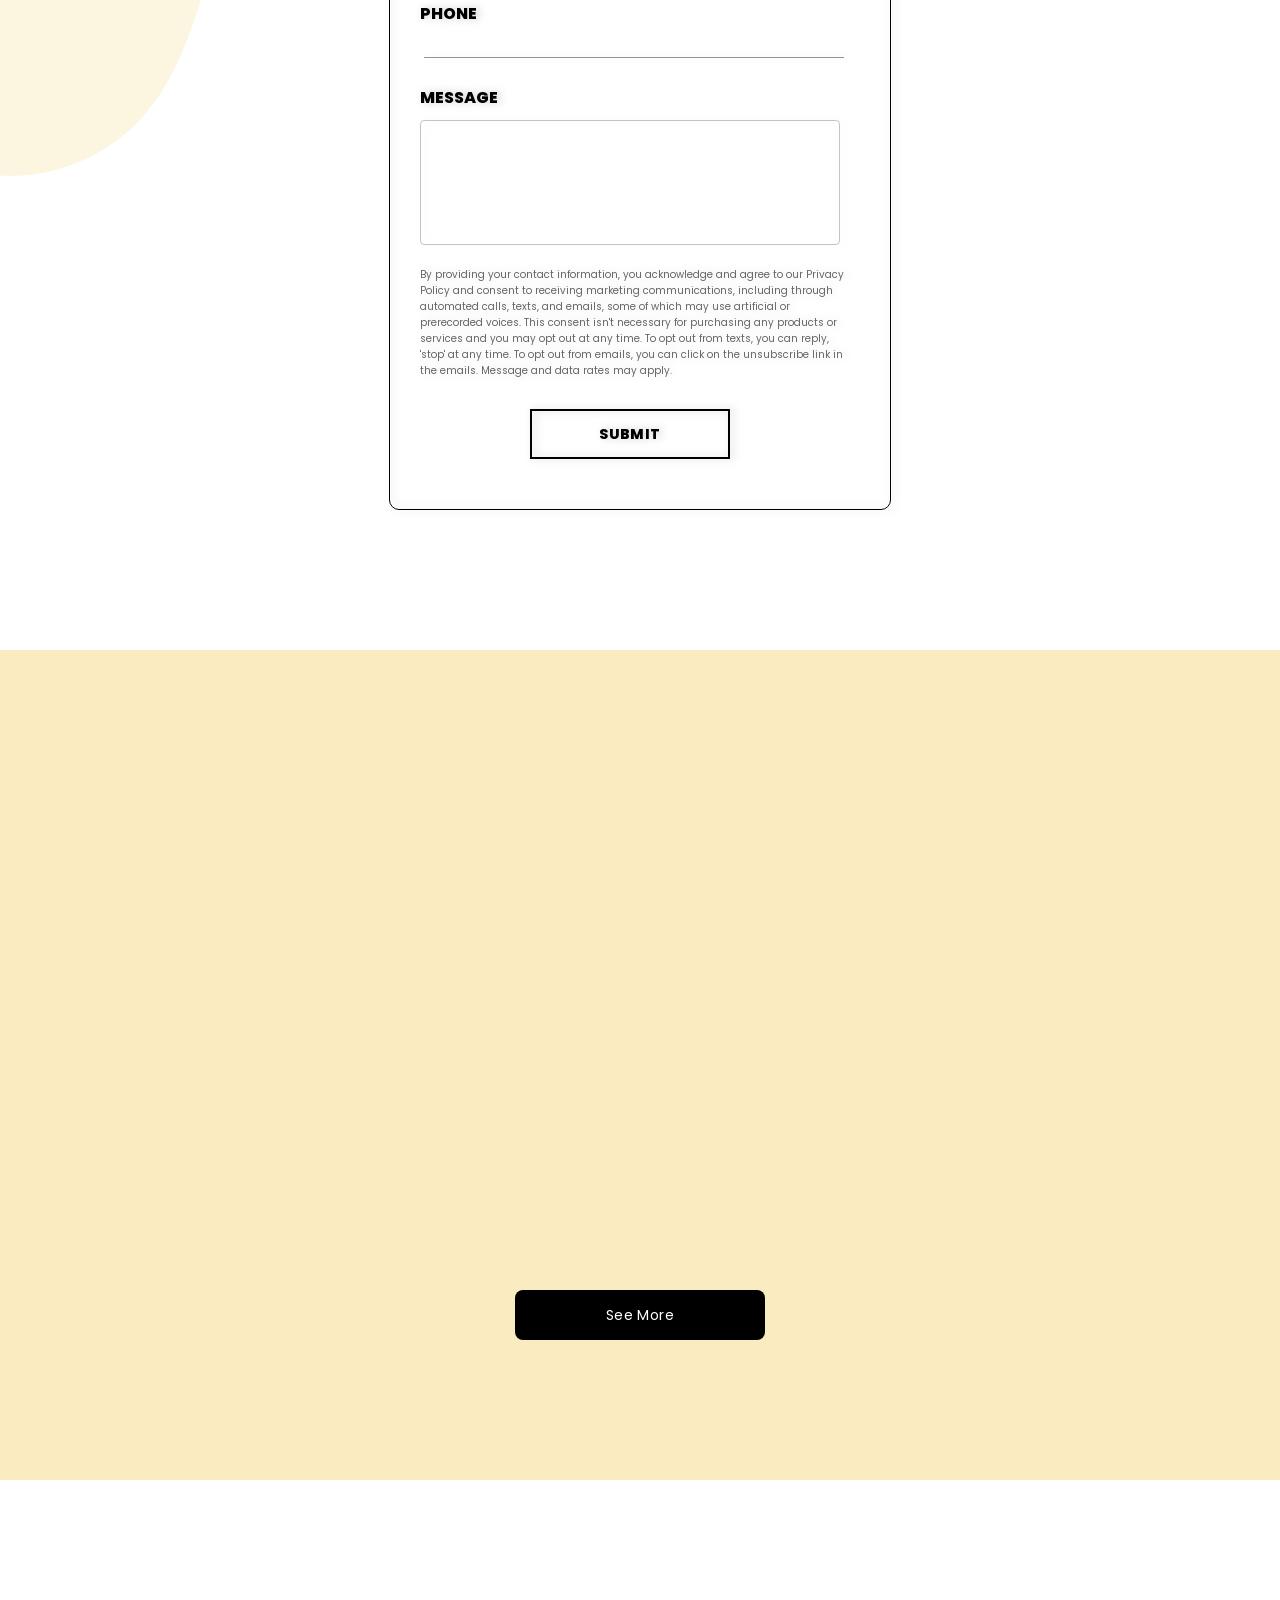
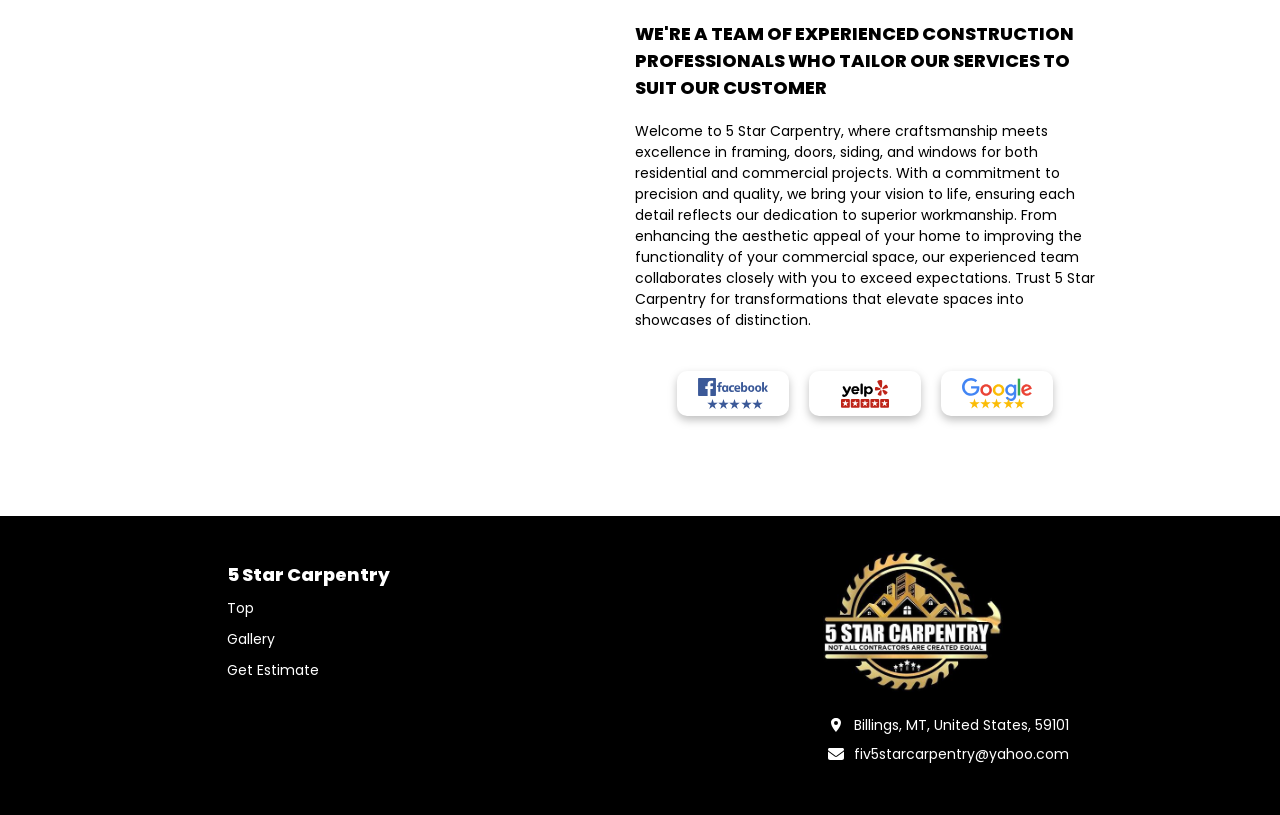
<file: v6/index.html>
<!DOCTYPE html><html><head><meta charSet="utf-8"/><meta http-equiv="x-ua-compatible" content="ie=edge"/><meta name="viewport" content="width=device-width, initial-scale=1, shrink-to-fit=no"/><meta name="generator" content="Gatsby 5.12.4"/><style data-href="/styles.d63b2c38c464e5349382.css" data-identity="gatsby-global-css">.Foot1{color:#fff;display:flex;flex-direction:row;font-family:Poppins,sans-serif;height:auto;justify-content:space-around;padding:40px 10px;text-align:start;vertical-align:top;width:100%}.Foot2{background-color:#000;height:8vh;width:100%}.Foot1 ul li{font-size:14px;font-weight:400;list-style:none;padding:5px;text-decoration:none}.Foot1 a{color:#fff;cursor:pointer;text-decoration:none}.Foot1 a:hover{color:hsla(0,0%,100%,.9);text-decoration:underline}.Foot1 ul h1{font-size:18px;font-weight:800;padding:5px}.foot-icons{padding:5px;text-align:start}.foot-icons .icons ul{cursor:pointer;display:flex;flex-direction:row;gap:5px}.foot-icons p{color:#8b8d8f;font-size:14px}.foot-icons span,.icons li{color:#ffc400;font-size:18px;padding:3px}.icons{display:flex}.Dotted-Img{margin:0 10px;position:relative}.Dotted-Img img{display:block;width:100%}.Dotted-Img div{color:#ffc400;font-size:18px;left:50%;position:absolute;top:50%;transform:translate(-50%,-50%)}.foot-icons span{margin-right:10px}.foot-icons p{margin-bottom:10px}@media only screen and (max-width:600px){.Foot1{align-items:start;flex-direction:column;justify-content:start;padding:30px 0}.foot-icons{margin-bottom:-20px;margin-top:-30px;padding:20px}.icons{align-items:center;gap:30px;justify-content:space-between;margin:0 auto;padding:0;width:65%}.Dotted-Img img{width:auto}ul{margin-bottom:30px;padding:20px}}@font-face{font-display:swap;font-family:Bebas Neue;font-style:normal;font-weight:400;src:url([data-uri]) format("woff2"),url([data-uri]) format("woff");unicode-range:u+0100-02af,u+0300-0301,u+0303-0304,u+0308-0309,u+0323,u+0329,u+1e??,u+2020,u+20a0-20ab,u+20ad-20cf,u+2113,u+2c60-2c7f,u+a720-a7ff}@font-face{font-display:swap;font-family:Bebas Neue;font-style:normal;font-weight:400;src:url(/static/bebas-neue-latin-400-normal-2722c396c28250094a8cdb3e71c4bd87.woff2) format("woff2"),url(/static/bebas-neue-latin-400-normal-002af816cd5dd8d1c607b4b5d767f0be.woff) format("woff");unicode-range:u+00??,u+0131,u+0152-0153,u+02bb-02bc,u+02c6,u+02da,u+02dc,u+0300-0301,u+0303-0304,u+0308-0309,u+0323,u+0329,u+2000-206f,u+2074,u+20ac,u+2122,u+2191,u+2193,u+2212,u+2215,u+feff,u+fffd}@font-face{font-display:swap;font-family:Poppins;font-style:normal;font-weight:400;src:url(/static/poppins-devanagari-400-normal-64d5f06ee726edd58ca33456c8ead0cb.woff2) format("woff2"),url(/static/poppins-devanagari-400-normal-0e11b62db931f85340d4f7c0a791a2d4.woff) format("woff");unicode-range:u+0900-097f,u+1cd0-1cf9,u+200c-200d,u+20a8,u+20b9,u+25cc,u+a830-a839,u+a8e0-a8ff}@font-face{font-display:swap;font-family:Poppins;font-style:normal;font-weight:400;src:url([data-uri]) format("woff2"),url([data-uri]) format("woff");unicode-range:u+0100-02af,u+0304,u+0308,u+0329,u+1e00-1e9f,u+1ef2-1eff,u+2020,u+20a0-20ab,u+20ad-20cf,u+2113,u+2c60-2c7f,u+a720-a7ff}@font-face{font-display:swap;font-family:Poppins;font-style:normal;font-weight:400;src:url([data-uri]) format("woff2"),url(/static/poppins-latin-400-normal-cda9c93f49237f11c766e920dd838e8a.woff) format("woff");unicode-range:u+00??,u+0131,u+0152-0153,u+02bb-02bc,u+02c6,u+02da,u+02dc,u+0304,u+0308,u+0329,u+2000-206f,u+2074,u+20ac,u+2122,u+2191,u+2193,u+2212,u+2215,u+feff,u+fffd}@font-face{font-display:swap;font-family:Poppins;font-style:normal;font-weight:800;src:url(/static/poppins-devanagari-800-normal-5e8f879de58d6f900998505aebb65c3d.woff2) format("woff2"),url(/static/poppins-devanagari-800-normal-1be936c894a0d2538aec38dbe88998b3.woff) format("woff");unicode-range:u+0900-097f,u+1cd0-1cf9,u+200c-200d,u+20a8,u+20b9,u+25cc,u+a830-a839,u+a8e0-a8ff}@font-face{font-display:swap;font-family:Poppins;font-style:normal;font-weight:800;src:url([data-uri]) format("woff2"),url([data-uri]) format("woff");unicode-range:u+0100-02af,u+0304,u+0308,u+0329,u+1e00-1e9f,u+1ef2-1eff,u+2020,u+20a0-20ab,u+20ad-20cf,u+2113,u+2c60-2c7f,u+a720-a7ff}@font-face{font-display:swap;font-family:Poppins;font-style:normal;font-weight:800;src:url([data-uri]) format("woff2"),url(/static/poppins-latin-800-normal-e67a6d49530694caae422cfbe8f91bc1.woff) format("woff");unicode-range:u+00??,u+0131,u+0152-0153,u+02bb-02bc,u+02c6,u+02da,u+02dc,u+0304,u+0308,u+0329,u+2000-206f,u+2074,u+20ac,u+2122,u+2191,u+2193,u+2212,u+2215,u+feff,u+fffd}.react-slideshow-container{-webkit-box-align:center;-ms-flex-align:center;align-items:center;display:-webkit-box;display:-ms-flexbox;display:flex;position:relative}.react-slideshow-container .nav{cursor:pointer;position:absolute;z-index:10}.react-slideshow-container .nav:first-of-type{left:0}.react-slideshow-container .nav:last-of-type{right:0}.react-slideshow-container .default-nav{-webkit-box-align:center;-ms-flex-align:center;-webkit-box-pack:center;-ms-flex-pack:center;align-items:center;background:hsla(0,0%,100%,.6);border:0;border-radius:50%;color:#fff;display:-webkit-box;display:-ms-flexbox;display:flex;height:30px;justify-content:center;text-align:center;width:30px}.react-slideshow-container .default-nav:focus,.react-slideshow-container .default-nav:hover{background:#fff;color:#666;outline:0}.react-slideshow-container .default-nav.disabled:hover{cursor:not-allowed}.react-slideshow-container .default-nav:first-of-type{border-right:0;border-top:0;margin-right:-30px}.react-slideshow-container .default-nav:last-of-type{margin-left:-30px}.react-slideshow-container+ul.indicators{-webkit-box-pack:center;-ms-flex-pack:center;display:-webkit-box;display:-ms-flexbox;display:flex;-ms-flex-wrap:wrap;flex-wrap:wrap;justify-content:center;margin-top:20px}.react-slideshow-container+ul.indicators li{display:inline-block;height:7px;margin:0;padding:5px;position:relative;width:7px}.react-slideshow-container+ul.indicators .each-slideshow-indicator{background:transparent;border:0;color:transparent;cursor:pointer;opacity:.25}.react-slideshow-container+ul.indicators .each-slideshow-indicator:before{background:#000;border-radius:50%;content:"";height:7px;left:0;position:absolute;text-align:center;top:0;width:7px}.react-slideshow-container+ul.indicators .each-slideshow-indicator.active,.react-slideshow-container+ul.indicators .each-slideshow-indicator:hover{opacity:.75;outline:0}.react-slideshow-fadezoom-wrapper{overflow:hidden;width:100%}.react-slideshow-fadezoom-wrapper .react-slideshow-fadezoom-images-wrap{display:-webkit-box;display:-ms-flexbox;display:flex;-ms-flex-wrap:wrap;flex-wrap:wrap}.react-slideshow-fadezoom-wrapper .react-slideshow-fadezoom-images-wrap>div{opacity:0;position:relative}.react-slideshow-wrapper .react-slideshow-fade-images-wrap>div[aria-hidden=true]{display:none}.react-slideshow-wrapper.slide{overflow:hidden;width:100%}.react-slideshow-wrapper .images-wrap.horizontal{display:-webkit-box;display:-ms-flexbox;display:flex;-ms-flex-wrap:wrap;flex-wrap:wrap}.react-slideshow-wrapper .images-wrap>div[aria-hidden=true]{display:none}</style><style>.gatsby-image-wrapper{position:relative;overflow:hidden}.gatsby-image-wrapper picture.object-fit-polyfill{position:static!important}.gatsby-image-wrapper img{bottom:0;height:100%;left:0;margin:0;max-width:none;padding:0;position:absolute;right:0;top:0;width:100%;object-fit:cover}.gatsby-image-wrapper [data-main-image]{opacity:0;transform:translateZ(0);transition:opacity .25s linear;will-change:opacity}.gatsby-image-wrapper-constrained{display:inline-block;vertical-align:top}</style><noscript><style>.gatsby-image-wrapper noscript [data-main-image]{opacity:1!important}.gatsby-image-wrapper [data-placeholder-image]{opacity:0!important}</style></noscript><script type="module">const e="undefined"!=typeof HTMLImageElement&&"loading"in HTMLImageElement.prototype;e&&document.body.addEventListener("load",(function(e){const t=e.target;if(void 0===t.dataset.mainImage)return;if(void 0===t.dataset.gatsbyImageSsr)return;let a=null,n=t;for(;null===a&&n;)void 0!==n.parentNode.dataset.gatsbyImageWrapper&&(a=n.parentNode),n=n.parentNode;const o=a.querySelector("[data-placeholder-image]"),r=new Image;r.src=t.currentSrc,r.decode().catch((()=>{})).then((()=>{t.style.opacity=1,o&&(o.style.opacity=0,o.style.transition="opacity 500ms linear")}))}),!0);</script><link rel="sitemap" type="application/xml" href="/sitemap-index.xml"/><link rel="icon" href="/favicon-32x32.png?v=580bbf247406d1970807aa3a33901ec2" type="image/png"/><link rel="manifest" href="/manifest.webmanifest" crossorigin="anonymous"/><link rel="apple-touch-icon" sizes="48x48" href="/icons/icon-48x48.png?v=580bbf247406d1970807aa3a33901ec2"/><link rel="apple-touch-icon" sizes="72x72" href="/icons/icon-72x72.png?v=580bbf247406d1970807aa3a33901ec2"/><link rel="apple-touch-icon" sizes="96x96" href="/icons/icon-96x96.png?v=580bbf247406d1970807aa3a33901ec2"/><link rel="apple-touch-icon" sizes="144x144" href="/icons/icon-144x144.png?v=580bbf247406d1970807aa3a33901ec2"/><link rel="apple-touch-icon" sizes="192x192" href="/icons/icon-192x192.png?v=580bbf247406d1970807aa3a33901ec2"/><link rel="apple-touch-icon" sizes="256x256" href="/icons/icon-256x256.png?v=580bbf247406d1970807aa3a33901ec2"/><link rel="apple-touch-icon" sizes="384x384" href="/icons/icon-384x384.png?v=580bbf247406d1970807aa3a33901ec2"/><link rel="apple-touch-icon" sizes="512x512" href="/icons/icon-512x512.png?v=580bbf247406d1970807aa3a33901ec2"/></head><body><div id="___gatsby"><div style="outline:none" tabindex="-1" id="gatsby-focus-wrapper"><div style="background:transparent"><div style="display:relative"><div style="opacity:1;position:fixed;top:0px;left:0px;width:100vw;height:100vh"><div style="background-color:black;width:100vw;height:100vh"><div style="opacity:0"><div style="width:100%;text-align:center"><div style="display:inline-block;text-align:left"><div data-css-takn8t=""><div style="display:table-cell;height:100vh;vertical-align:middle"><div style="transform:rotate(0deg)"><div style="transform:scale(0.0)"><img src="/static/logo-sm-dfdbf90c0eb3158dd55014bf19c9ae77.jpg"/></div></div></div></div></div></div></div></div></div></div></div></div><div id="gatsby-announcer" style="position:absolute;top:0;width:1px;height:1px;padding:0;overflow:hidden;clip:rect(0, 0, 0, 0);white-space:nowrap;border:0" aria-live="assertive" aria-atomic="true"></div></div><script id="gatsby-script-loader">/*<![CDATA[*/window.pagePath="/v6/";/*]]>*/</script><!-- slice-start id="_gatsby-scripts-1" -->
          <script
            id="gatsby-chunk-mapping"
          >
            window.___chunkMapping="{\"app\":[\"/app-5acd09622c0dd0819c2c.js\"],\"component---src-pages-404-tsx\":[\"/component---src-pages-404-tsx-683196af5b25ce1bec5f.js\"],\"component---src-pages-fivestarcarpentry-five-star-carpentry-tsx\":[],\"component---src-pages-fivestarcarpentry-five-star-carpentry-v-2-tsx\":[],\"component---src-pages-fivestarcarpentry-five-star-carpentry-v-3-tsx\":[],\"component---src-pages-fivestarcarpentry-index-tsx\":[\"/component---src-pages-fivestarcarpentry-index-tsx-785cd543982f91a14976.js\"],\"component---src-pages-index-tsx\":[\"/component---src-pages-index-tsx-76d56319fb21551efcc7.js\"],\"component---src-pages-v-1-tsx\":[\"/component---src-pages-v-1-tsx-fda4b41ac3467a634d67.js\"],\"component---src-pages-v-2-tsx\":[\"/component---src-pages-v-2-tsx-83506e95a5158c6df890.js\"],\"component---src-pages-v-3-tsx\":[\"/component---src-pages-v-3-tsx-4d469a6fe728cb4892d7.js\"],\"component---src-pages-v-4-tsx\":[\"/component---src-pages-v-4-tsx-f5cf23a9ace598807e6f.js\"],\"component---src-pages-v-5-tsx\":[\"/component---src-pages-v-5-tsx-7db40a5712ef97b9ffd4.js\"],\"component---src-pages-v-6-tsx\":[\"/component---src-pages-v-6-tsx-cfa5aeb2bdd195266fc8.js\"]}";
          </script>
        <script>window.___webpackCompilationHash="61e8ec0370f4329373f6";</script><script src="/webpack-runtime-644dfb5ffdb3fe90334c.js" async></script><script src="/framework-427bd55de82b08191ae9.js" async></script><script src="/app-5acd09622c0dd0819c2c.js" async></script><!-- slice-end id="_gatsby-scripts-1" --></body></html>
</file>
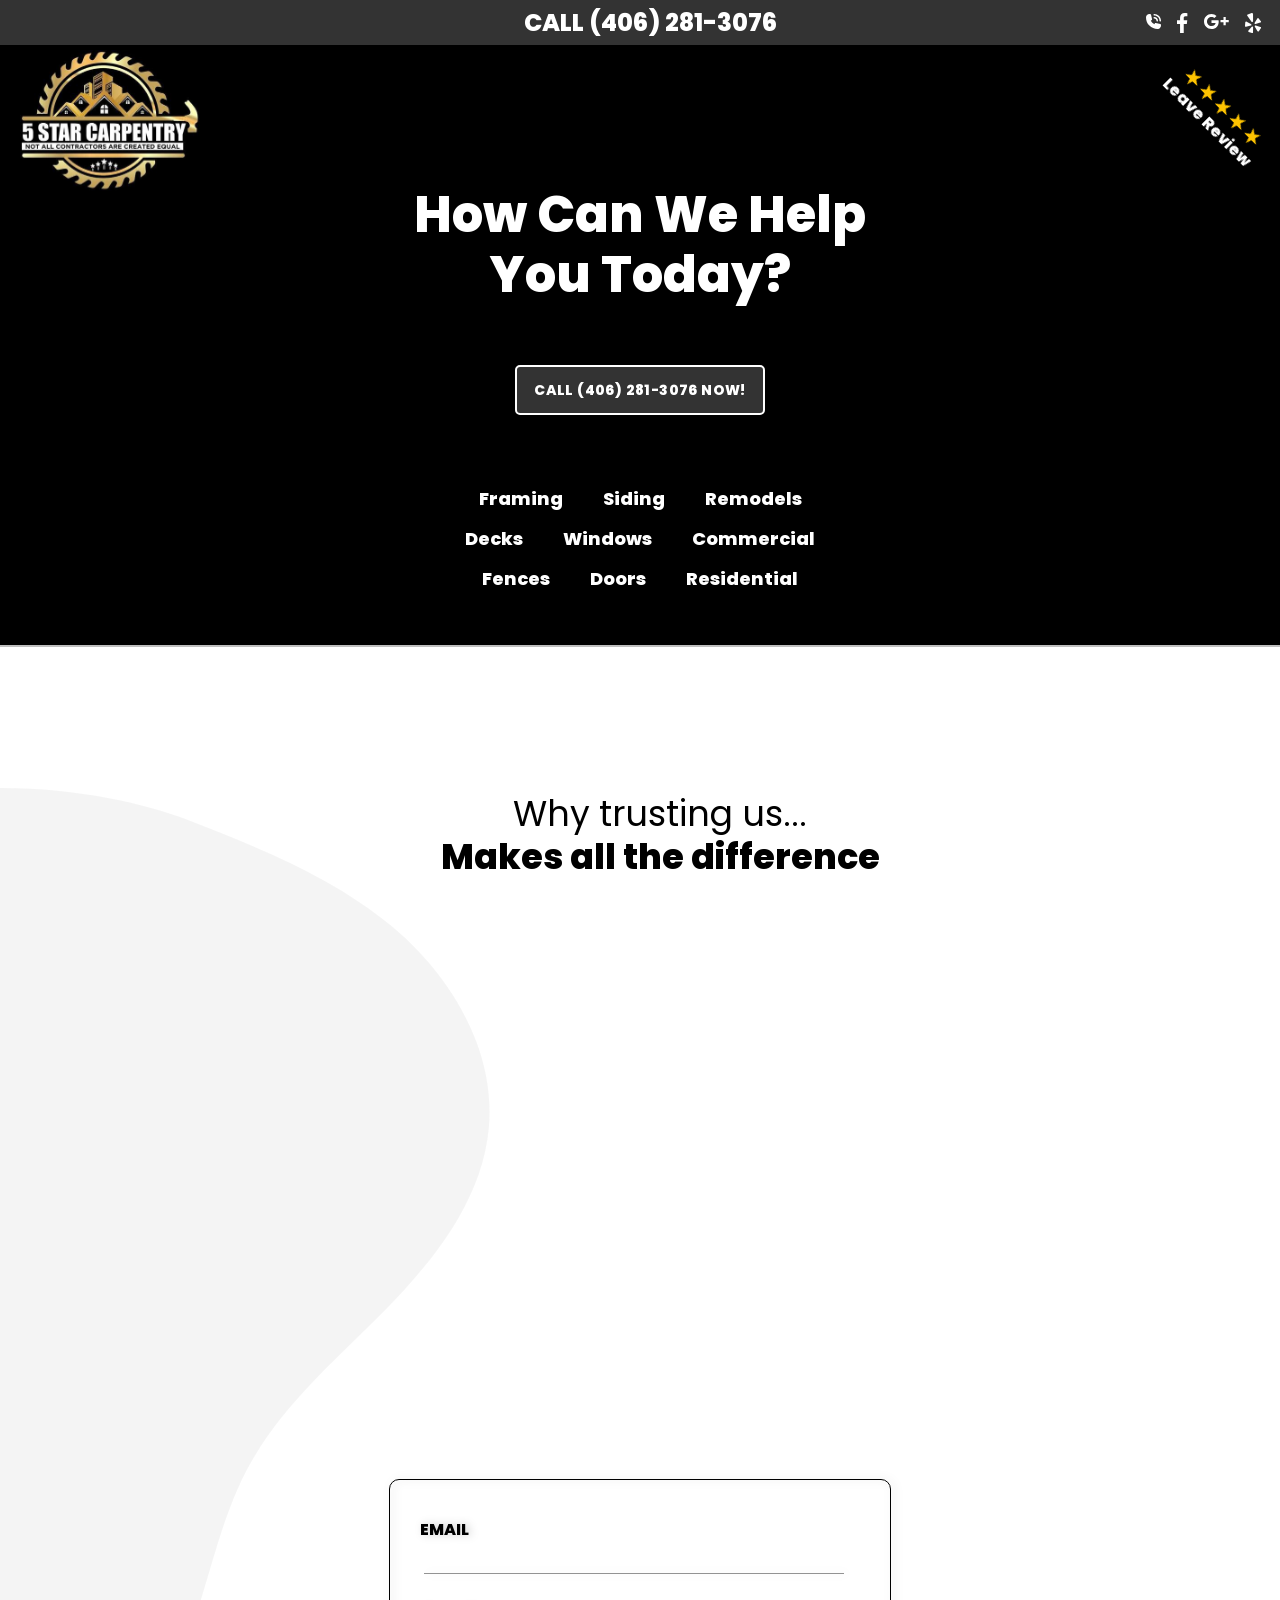
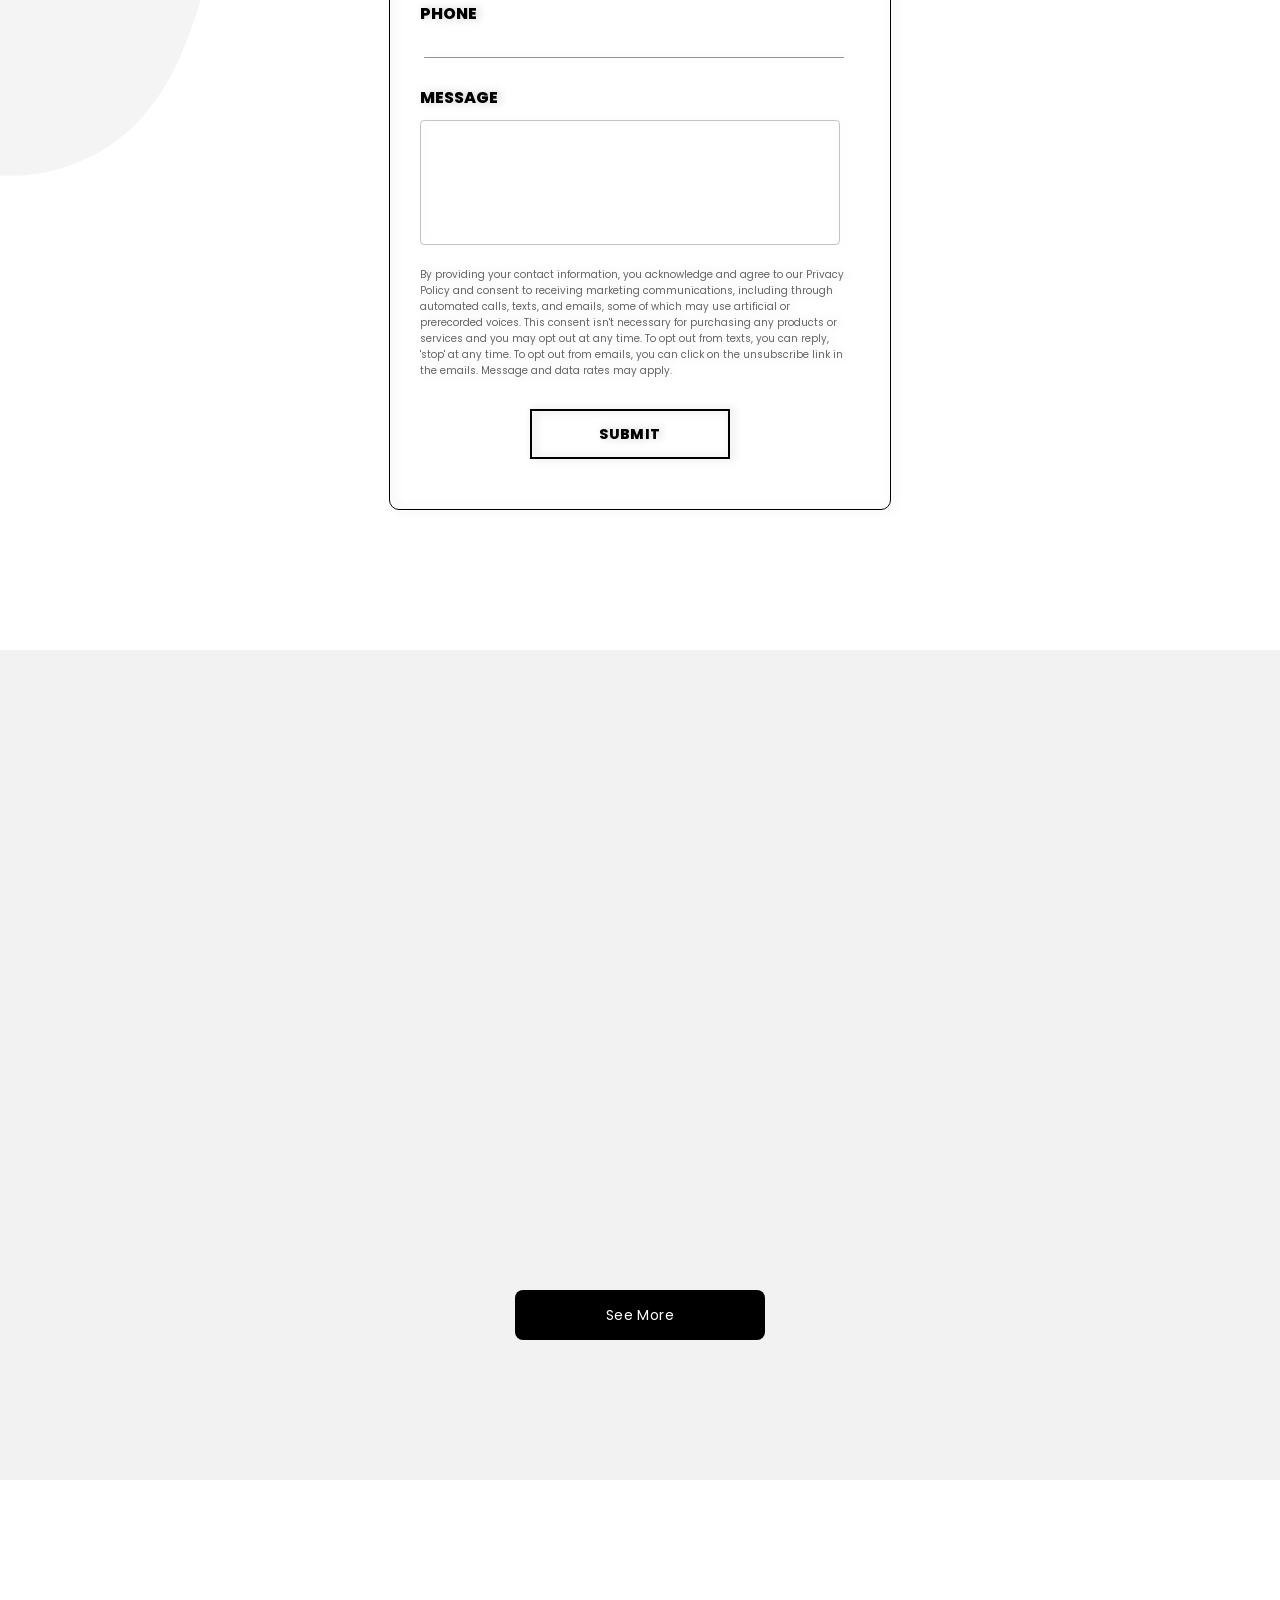
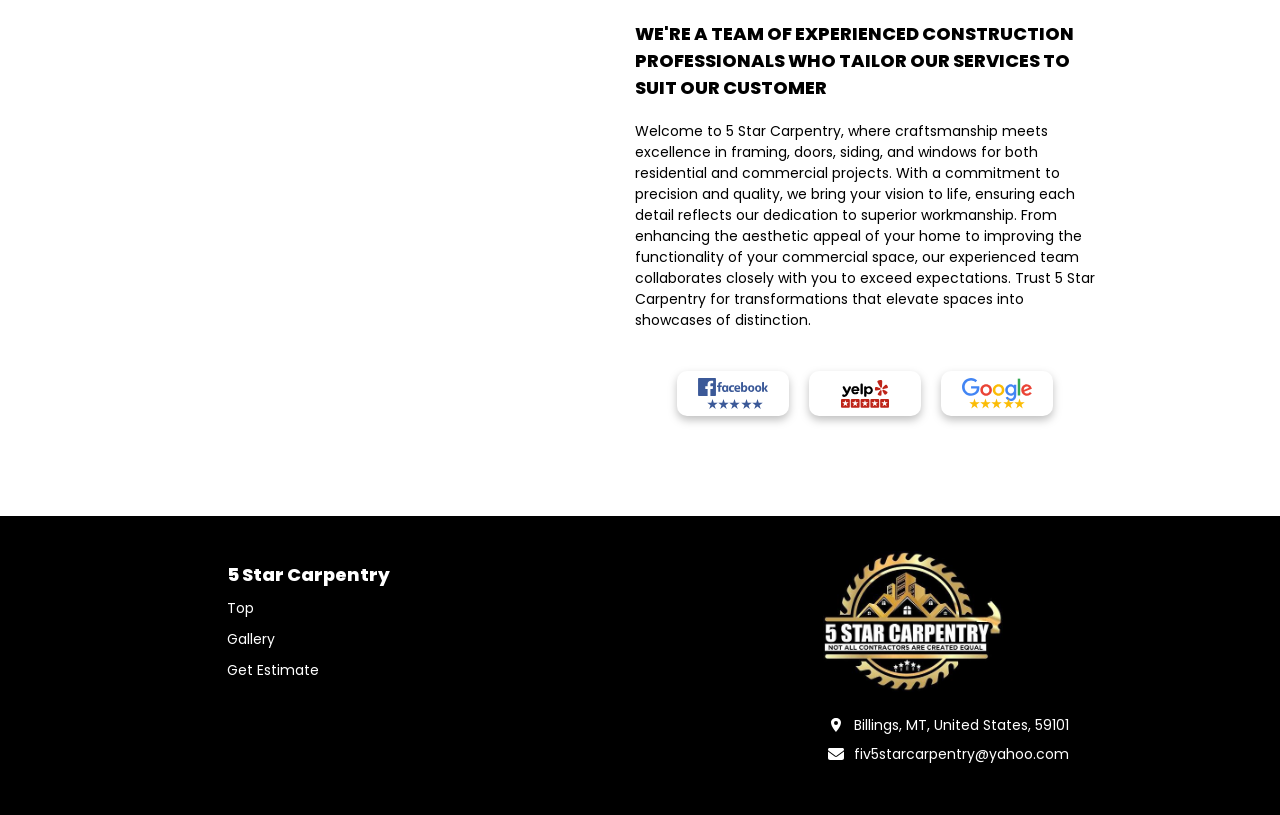
<file: fivestarcarpentry/FiveStarCarpentry/index.html>
<!DOCTYPE html><html><head><meta charSet="utf-8"/><meta http-equiv="x-ua-compatible" content="ie=edge"/><meta name="viewport" content="width=device-width, initial-scale=1, shrink-to-fit=no"/><meta name="generator" content="Gatsby 5.12.4"/><style data-href="/styles.d63b2c38c464e5349382.css" data-identity="gatsby-global-css">.Foot1{color:#fff;display:flex;flex-direction:row;font-family:Poppins,sans-serif;height:auto;justify-content:space-around;padding:40px 10px;text-align:start;vertical-align:top;width:100%}.Foot2{background-color:#000;height:8vh;width:100%}.Foot1 ul li{font-size:14px;font-weight:400;list-style:none;padding:5px;text-decoration:none}.Foot1 a{color:#fff;cursor:pointer;text-decoration:none}.Foot1 a:hover{color:hsla(0,0%,100%,.9);text-decoration:underline}.Foot1 ul h1{font-size:18px;font-weight:800;padding:5px}.foot-icons{padding:5px;text-align:start}.foot-icons .icons ul{cursor:pointer;display:flex;flex-direction:row;gap:5px}.foot-icons p{color:#8b8d8f;font-size:14px}.foot-icons span,.icons li{color:#ffc400;font-size:18px;padding:3px}.icons{display:flex}.Dotted-Img{margin:0 10px;position:relative}.Dotted-Img img{display:block;width:100%}.Dotted-Img div{color:#ffc400;font-size:18px;left:50%;position:absolute;top:50%;transform:translate(-50%,-50%)}.foot-icons span{margin-right:10px}.foot-icons p{margin-bottom:10px}@media only screen and (max-width:600px){.Foot1{align-items:start;flex-direction:column;justify-content:start;padding:30px 0}.foot-icons{margin-bottom:-20px;margin-top:-30px;padding:20px}.icons{align-items:center;gap:30px;justify-content:space-between;margin:0 auto;padding:0;width:65%}.Dotted-Img img{width:auto}ul{margin-bottom:30px;padding:20px}}@font-face{font-display:swap;font-family:Bebas Neue;font-style:normal;font-weight:400;src:url([data-uri]) format("woff2"),url([data-uri]) format("woff");unicode-range:u+0100-02af,u+0300-0301,u+0303-0304,u+0308-0309,u+0323,u+0329,u+1e??,u+2020,u+20a0-20ab,u+20ad-20cf,u+2113,u+2c60-2c7f,u+a720-a7ff}@font-face{font-display:swap;font-family:Bebas Neue;font-style:normal;font-weight:400;src:url(/static/bebas-neue-latin-400-normal-2722c396c28250094a8cdb3e71c4bd87.woff2) format("woff2"),url(/static/bebas-neue-latin-400-normal-002af816cd5dd8d1c607b4b5d767f0be.woff) format("woff");unicode-range:u+00??,u+0131,u+0152-0153,u+02bb-02bc,u+02c6,u+02da,u+02dc,u+0300-0301,u+0303-0304,u+0308-0309,u+0323,u+0329,u+2000-206f,u+2074,u+20ac,u+2122,u+2191,u+2193,u+2212,u+2215,u+feff,u+fffd}@font-face{font-display:swap;font-family:Poppins;font-style:normal;font-weight:400;src:url(/static/poppins-devanagari-400-normal-64d5f06ee726edd58ca33456c8ead0cb.woff2) format("woff2"),url(/static/poppins-devanagari-400-normal-0e11b62db931f85340d4f7c0a791a2d4.woff) format("woff");unicode-range:u+0900-097f,u+1cd0-1cf9,u+200c-200d,u+20a8,u+20b9,u+25cc,u+a830-a839,u+a8e0-a8ff}@font-face{font-display:swap;font-family:Poppins;font-style:normal;font-weight:400;src:url([data-uri]) format("woff2"),url([data-uri]) format("woff");unicode-range:u+0100-02af,u+0304,u+0308,u+0329,u+1e00-1e9f,u+1ef2-1eff,u+2020,u+20a0-20ab,u+20ad-20cf,u+2113,u+2c60-2c7f,u+a720-a7ff}@font-face{font-display:swap;font-family:Poppins;font-style:normal;font-weight:400;src:url([data-uri]) format("woff2"),url(/static/poppins-latin-400-normal-cda9c93f49237f11c766e920dd838e8a.woff) format("woff");unicode-range:u+00??,u+0131,u+0152-0153,u+02bb-02bc,u+02c6,u+02da,u+02dc,u+0304,u+0308,u+0329,u+2000-206f,u+2074,u+20ac,u+2122,u+2191,u+2193,u+2212,u+2215,u+feff,u+fffd}@font-face{font-display:swap;font-family:Poppins;font-style:normal;font-weight:800;src:url(/static/poppins-devanagari-800-normal-5e8f879de58d6f900998505aebb65c3d.woff2) format("woff2"),url(/static/poppins-devanagari-800-normal-1be936c894a0d2538aec38dbe88998b3.woff) format("woff");unicode-range:u+0900-097f,u+1cd0-1cf9,u+200c-200d,u+20a8,u+20b9,u+25cc,u+a830-a839,u+a8e0-a8ff}@font-face{font-display:swap;font-family:Poppins;font-style:normal;font-weight:800;src:url([data-uri]) format("woff2"),url([data-uri]) format("woff");unicode-range:u+0100-02af,u+0304,u+0308,u+0329,u+1e00-1e9f,u+1ef2-1eff,u+2020,u+20a0-20ab,u+20ad-20cf,u+2113,u+2c60-2c7f,u+a720-a7ff}@font-face{font-display:swap;font-family:Poppins;font-style:normal;font-weight:800;src:url([data-uri]) format("woff2"),url(/static/poppins-latin-800-normal-e67a6d49530694caae422cfbe8f91bc1.woff) format("woff");unicode-range:u+00??,u+0131,u+0152-0153,u+02bb-02bc,u+02c6,u+02da,u+02dc,u+0304,u+0308,u+0329,u+2000-206f,u+2074,u+20ac,u+2122,u+2191,u+2193,u+2212,u+2215,u+feff,u+fffd}.react-slideshow-container{-webkit-box-align:center;-ms-flex-align:center;align-items:center;display:-webkit-box;display:-ms-flexbox;display:flex;position:relative}.react-slideshow-container .nav{cursor:pointer;position:absolute;z-index:10}.react-slideshow-container .nav:first-of-type{left:0}.react-slideshow-container .nav:last-of-type{right:0}.react-slideshow-container .default-nav{-webkit-box-align:center;-ms-flex-align:center;-webkit-box-pack:center;-ms-flex-pack:center;align-items:center;background:hsla(0,0%,100%,.6);border:0;border-radius:50%;color:#fff;display:-webkit-box;display:-ms-flexbox;display:flex;height:30px;justify-content:center;text-align:center;width:30px}.react-slideshow-container .default-nav:focus,.react-slideshow-container .default-nav:hover{background:#fff;color:#666;outline:0}.react-slideshow-container .default-nav.disabled:hover{cursor:not-allowed}.react-slideshow-container .default-nav:first-of-type{border-right:0;border-top:0;margin-right:-30px}.react-slideshow-container .default-nav:last-of-type{margin-left:-30px}.react-slideshow-container+ul.indicators{-webkit-box-pack:center;-ms-flex-pack:center;display:-webkit-box;display:-ms-flexbox;display:flex;-ms-flex-wrap:wrap;flex-wrap:wrap;justify-content:center;margin-top:20px}.react-slideshow-container+ul.indicators li{display:inline-block;height:7px;margin:0;padding:5px;position:relative;width:7px}.react-slideshow-container+ul.indicators .each-slideshow-indicator{background:transparent;border:0;color:transparent;cursor:pointer;opacity:.25}.react-slideshow-container+ul.indicators .each-slideshow-indicator:before{background:#000;border-radius:50%;content:"";height:7px;left:0;position:absolute;text-align:center;top:0;width:7px}.react-slideshow-container+ul.indicators .each-slideshow-indicator.active,.react-slideshow-container+ul.indicators .each-slideshow-indicator:hover{opacity:.75;outline:0}.react-slideshow-fadezoom-wrapper{overflow:hidden;width:100%}.react-slideshow-fadezoom-wrapper .react-slideshow-fadezoom-images-wrap{display:-webkit-box;display:-ms-flexbox;display:flex;-ms-flex-wrap:wrap;flex-wrap:wrap}.react-slideshow-fadezoom-wrapper .react-slideshow-fadezoom-images-wrap>div{opacity:0;position:relative}.react-slideshow-wrapper .react-slideshow-fade-images-wrap>div[aria-hidden=true]{display:none}.react-slideshow-wrapper.slide{overflow:hidden;width:100%}.react-slideshow-wrapper .images-wrap.horizontal{display:-webkit-box;display:-ms-flexbox;display:flex;-ms-flex-wrap:wrap;flex-wrap:wrap}.react-slideshow-wrapper .images-wrap>div[aria-hidden=true]{display:none}</style><style>.gatsby-image-wrapper{position:relative;overflow:hidden}.gatsby-image-wrapper picture.object-fit-polyfill{position:static!important}.gatsby-image-wrapper img{bottom:0;height:100%;left:0;margin:0;max-width:none;padding:0;position:absolute;right:0;top:0;width:100%;object-fit:cover}.gatsby-image-wrapper [data-main-image]{opacity:0;transform:translateZ(0);transition:opacity .25s linear;will-change:opacity}.gatsby-image-wrapper-constrained{display:inline-block;vertical-align:top}</style><noscript><style>.gatsby-image-wrapper noscript [data-main-image]{opacity:1!important}.gatsby-image-wrapper [data-placeholder-image]{opacity:0!important}</style></noscript><script type="module">const e="undefined"!=typeof HTMLImageElement&&"loading"in HTMLImageElement.prototype;e&&document.body.addEventListener("load",(function(e){const t=e.target;if(void 0===t.dataset.mainImage)return;if(void 0===t.dataset.gatsbyImageSsr)return;let a=null,n=t;for(;null===a&&n;)void 0!==n.parentNode.dataset.gatsbyImageWrapper&&(a=n.parentNode),n=n.parentNode;const o=a.querySelector("[data-placeholder-image]"),r=new Image;r.src=t.currentSrc,r.decode().catch((()=>{})).then((()=>{t.style.opacity=1,o&&(o.style.opacity=0,o.style.transition="opacity 500ms linear")}))}),!0);</script><link rel="sitemap" type="application/xml" href="/sitemap-index.xml"/><link rel="icon" href="/favicon-32x32.png?v=580bbf247406d1970807aa3a33901ec2" type="image/png"/><link rel="manifest" href="/manifest.webmanifest" crossorigin="anonymous"/><link rel="apple-touch-icon" sizes="48x48" href="/icons/icon-48x48.png?v=580bbf247406d1970807aa3a33901ec2"/><link rel="apple-touch-icon" sizes="72x72" href="/icons/icon-72x72.png?v=580bbf247406d1970807aa3a33901ec2"/><link rel="apple-touch-icon" sizes="96x96" href="/icons/icon-96x96.png?v=580bbf247406d1970807aa3a33901ec2"/><link rel="apple-touch-icon" sizes="144x144" href="/icons/icon-144x144.png?v=580bbf247406d1970807aa3a33901ec2"/><link rel="apple-touch-icon" sizes="192x192" href="/icons/icon-192x192.png?v=580bbf247406d1970807aa3a33901ec2"/><link rel="apple-touch-icon" sizes="256x256" href="/icons/icon-256x256.png?v=580bbf247406d1970807aa3a33901ec2"/><link rel="apple-touch-icon" sizes="384x384" href="/icons/icon-384x384.png?v=580bbf247406d1970807aa3a33901ec2"/><link rel="apple-touch-icon" sizes="512x512" href="/icons/icon-512x512.png?v=580bbf247406d1970807aa3a33901ec2"/></head><body><div id="___gatsby"><div style="outline:none" tabindex="-1" id="gatsby-focus-wrapper"><div style="background:transparent"><div style="display:relative"><div style="opacity:1;position:fixed;top:0px;left:0px;width:100vw;height:100vh"><div style="background-color:black;width:100vw;height:100vh"><div style="opacity:0"><div style="width:100%;text-align:center"><div style="display:inline-block;text-align:left"><div data-css-takn8t=""><div style="display:table-cell;height:100vh;vertical-align:middle"><div style="transform:rotate(0deg)"><div style="transform:scale(0.0)"><img src="/static/logo-sm-dfdbf90c0eb3158dd55014bf19c9ae77.jpg"/></div></div></div></div></div></div></div></div></div></div></div></div><div id="gatsby-announcer" style="position:absolute;top:0;width:1px;height:1px;padding:0;overflow:hidden;clip:rect(0, 0, 0, 0);white-space:nowrap;border:0" aria-live="assertive" aria-atomic="true"></div></div><script id="gatsby-script-loader">/*<![CDATA[*/window.pagePath="/fivestarcarpentry/FiveStarCarpentry/";/*]]>*/</script><!-- slice-start id="_gatsby-scripts-1" -->
          <script
            id="gatsby-chunk-mapping"
          >
            window.___chunkMapping="{\"app\":[\"/app-5acd09622c0dd0819c2c.js\"],\"component---src-pages-404-tsx\":[\"/component---src-pages-404-tsx-683196af5b25ce1bec5f.js\"],\"component---src-pages-fivestarcarpentry-five-star-carpentry-tsx\":[],\"component---src-pages-fivestarcarpentry-five-star-carpentry-v-2-tsx\":[],\"component---src-pages-fivestarcarpentry-five-star-carpentry-v-3-tsx\":[],\"component---src-pages-fivestarcarpentry-index-tsx\":[\"/component---src-pages-fivestarcarpentry-index-tsx-785cd543982f91a14976.js\"],\"component---src-pages-index-tsx\":[\"/component---src-pages-index-tsx-76d56319fb21551efcc7.js\"],\"component---src-pages-v-1-tsx\":[\"/component---src-pages-v-1-tsx-fda4b41ac3467a634d67.js\"],\"component---src-pages-v-2-tsx\":[\"/component---src-pages-v-2-tsx-83506e95a5158c6df890.js\"],\"component---src-pages-v-3-tsx\":[\"/component---src-pages-v-3-tsx-4d469a6fe728cb4892d7.js\"],\"component---src-pages-v-4-tsx\":[\"/component---src-pages-v-4-tsx-f5cf23a9ace598807e6f.js\"],\"component---src-pages-v-5-tsx\":[\"/component---src-pages-v-5-tsx-7db40a5712ef97b9ffd4.js\"],\"component---src-pages-v-6-tsx\":[\"/component---src-pages-v-6-tsx-cfa5aeb2bdd195266fc8.js\"]}";
          </script>
        <script>window.___webpackCompilationHash="61e8ec0370f4329373f6";</script><script src="/webpack-runtime-644dfb5ffdb3fe90334c.js" async></script><script src="/framework-427bd55de82b08191ae9.js" async></script><script src="/app-5acd09622c0dd0819c2c.js" async></script><!-- slice-end id="_gatsby-scripts-1" --></body></html>
</file>
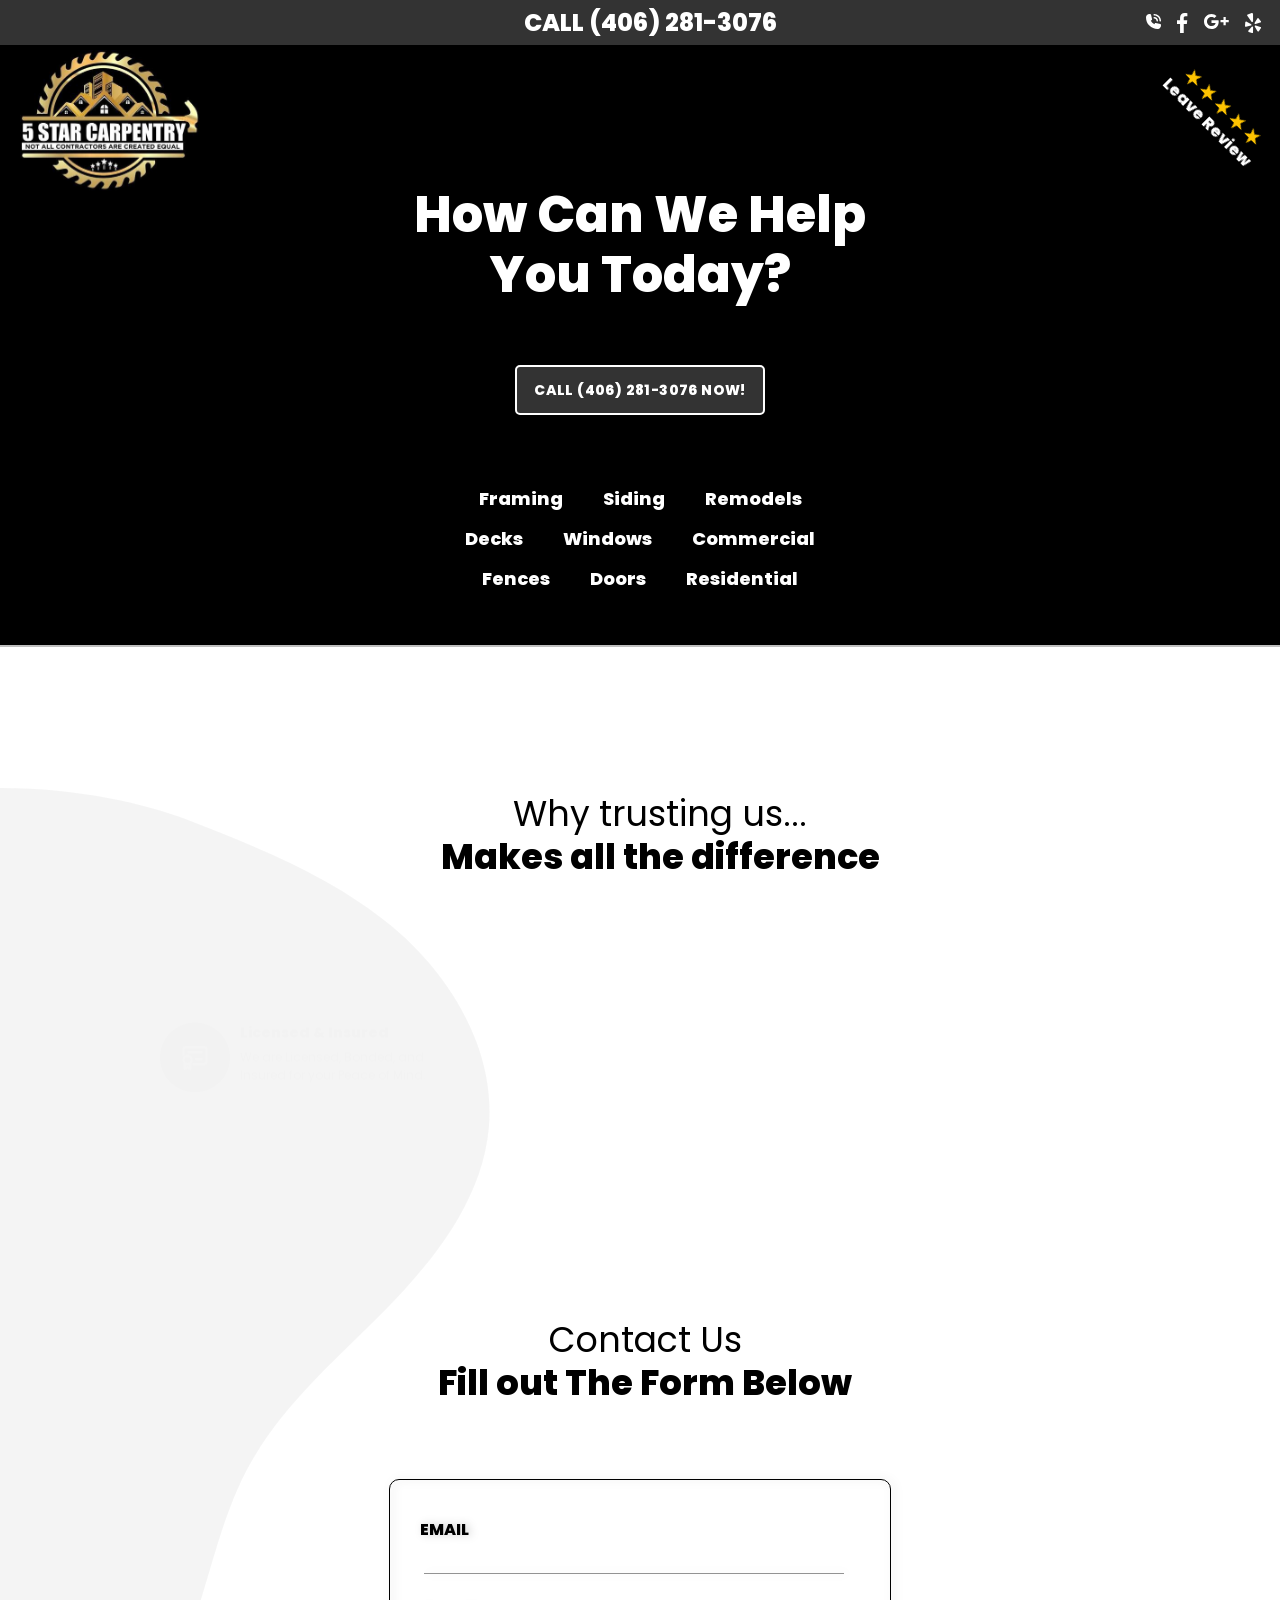
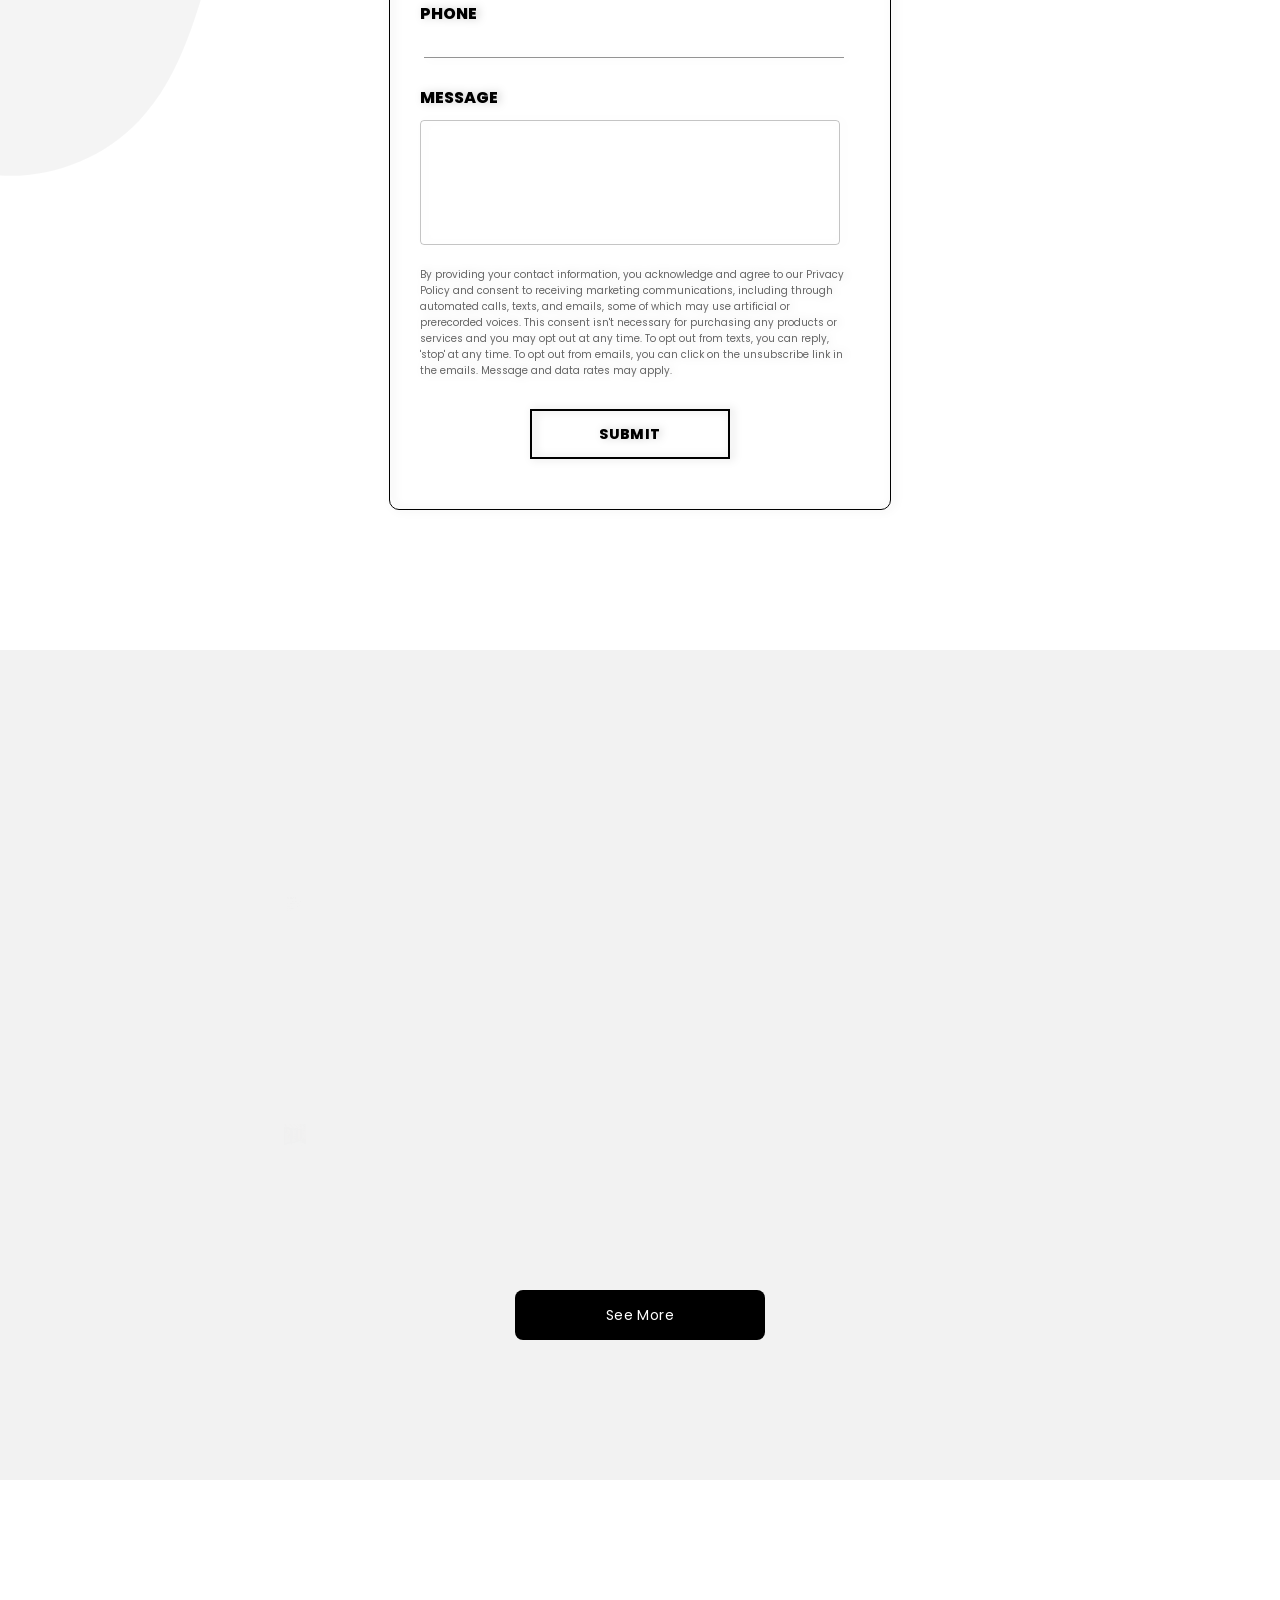
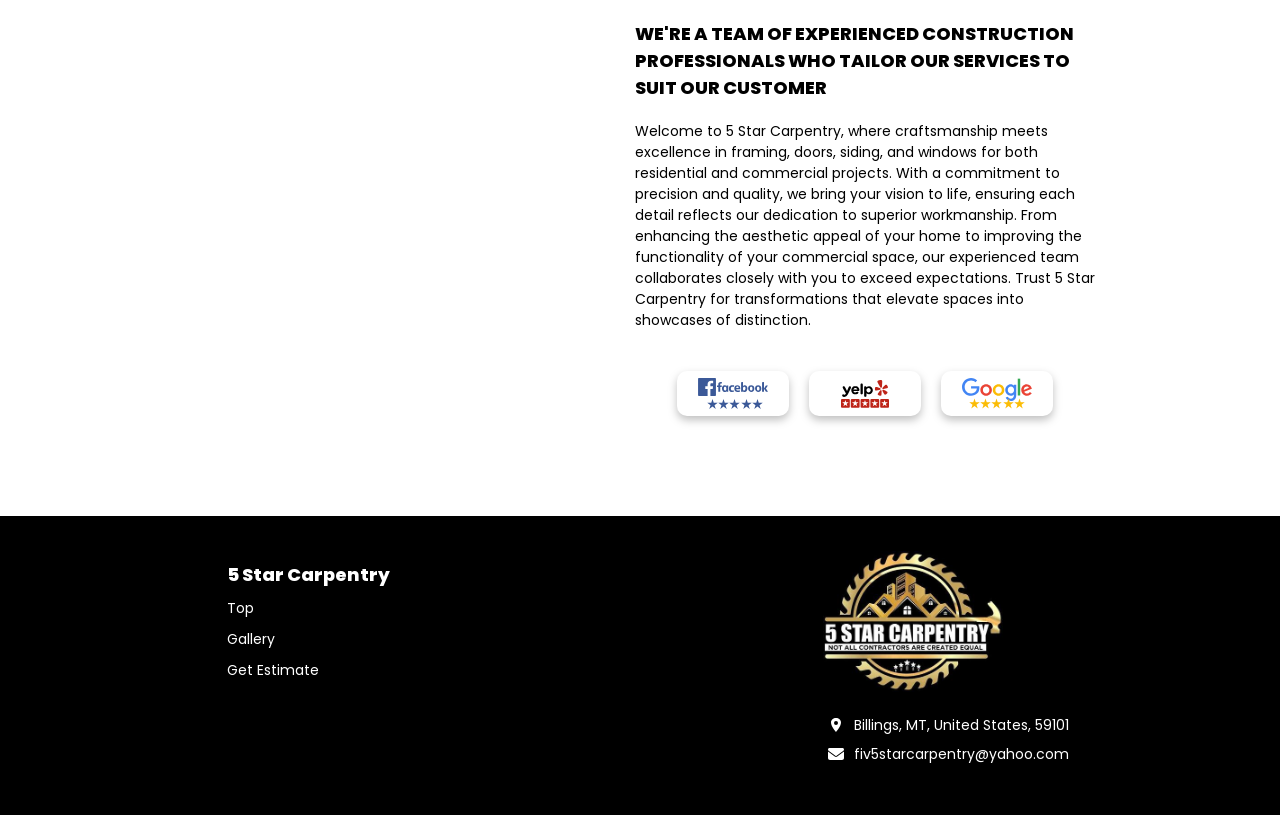
<file: fivestarcarpentry/FiveStarCarpentryV2/index.html>
<!DOCTYPE html><html><head><meta charSet="utf-8"/><meta http-equiv="x-ua-compatible" content="ie=edge"/><meta name="viewport" content="width=device-width, initial-scale=1, shrink-to-fit=no"/><meta name="generator" content="Gatsby 5.12.4"/><style data-href="/styles.d63b2c38c464e5349382.css" data-identity="gatsby-global-css">.Foot1{color:#fff;display:flex;flex-direction:row;font-family:Poppins,sans-serif;height:auto;justify-content:space-around;padding:40px 10px;text-align:start;vertical-align:top;width:100%}.Foot2{background-color:#000;height:8vh;width:100%}.Foot1 ul li{font-size:14px;font-weight:400;list-style:none;padding:5px;text-decoration:none}.Foot1 a{color:#fff;cursor:pointer;text-decoration:none}.Foot1 a:hover{color:hsla(0,0%,100%,.9);text-decoration:underline}.Foot1 ul h1{font-size:18px;font-weight:800;padding:5px}.foot-icons{padding:5px;text-align:start}.foot-icons .icons ul{cursor:pointer;display:flex;flex-direction:row;gap:5px}.foot-icons p{color:#8b8d8f;font-size:14px}.foot-icons span,.icons li{color:#ffc400;font-size:18px;padding:3px}.icons{display:flex}.Dotted-Img{margin:0 10px;position:relative}.Dotted-Img img{display:block;width:100%}.Dotted-Img div{color:#ffc400;font-size:18px;left:50%;position:absolute;top:50%;transform:translate(-50%,-50%)}.foot-icons span{margin-right:10px}.foot-icons p{margin-bottom:10px}@media only screen and (max-width:600px){.Foot1{align-items:start;flex-direction:column;justify-content:start;padding:30px 0}.foot-icons{margin-bottom:-20px;margin-top:-30px;padding:20px}.icons{align-items:center;gap:30px;justify-content:space-between;margin:0 auto;padding:0;width:65%}.Dotted-Img img{width:auto}ul{margin-bottom:30px;padding:20px}}@font-face{font-display:swap;font-family:Bebas Neue;font-style:normal;font-weight:400;src:url([data-uri]) format("woff2"),url([data-uri]) format("woff");unicode-range:u+0100-02af,u+0300-0301,u+0303-0304,u+0308-0309,u+0323,u+0329,u+1e??,u+2020,u+20a0-20ab,u+20ad-20cf,u+2113,u+2c60-2c7f,u+a720-a7ff}@font-face{font-display:swap;font-family:Bebas Neue;font-style:normal;font-weight:400;src:url(/static/bebas-neue-latin-400-normal-2722c396c28250094a8cdb3e71c4bd87.woff2) format("woff2"),url(/static/bebas-neue-latin-400-normal-002af816cd5dd8d1c607b4b5d767f0be.woff) format("woff");unicode-range:u+00??,u+0131,u+0152-0153,u+02bb-02bc,u+02c6,u+02da,u+02dc,u+0300-0301,u+0303-0304,u+0308-0309,u+0323,u+0329,u+2000-206f,u+2074,u+20ac,u+2122,u+2191,u+2193,u+2212,u+2215,u+feff,u+fffd}@font-face{font-display:swap;font-family:Poppins;font-style:normal;font-weight:400;src:url(/static/poppins-devanagari-400-normal-64d5f06ee726edd58ca33456c8ead0cb.woff2) format("woff2"),url(/static/poppins-devanagari-400-normal-0e11b62db931f85340d4f7c0a791a2d4.woff) format("woff");unicode-range:u+0900-097f,u+1cd0-1cf9,u+200c-200d,u+20a8,u+20b9,u+25cc,u+a830-a839,u+a8e0-a8ff}@font-face{font-display:swap;font-family:Poppins;font-style:normal;font-weight:400;src:url([data-uri]) format("woff2"),url([data-uri]) format("woff");unicode-range:u+0100-02af,u+0304,u+0308,u+0329,u+1e00-1e9f,u+1ef2-1eff,u+2020,u+20a0-20ab,u+20ad-20cf,u+2113,u+2c60-2c7f,u+a720-a7ff}@font-face{font-display:swap;font-family:Poppins;font-style:normal;font-weight:400;src:url([data-uri]) format("woff2"),url(/static/poppins-latin-400-normal-cda9c93f49237f11c766e920dd838e8a.woff) format("woff");unicode-range:u+00??,u+0131,u+0152-0153,u+02bb-02bc,u+02c6,u+02da,u+02dc,u+0304,u+0308,u+0329,u+2000-206f,u+2074,u+20ac,u+2122,u+2191,u+2193,u+2212,u+2215,u+feff,u+fffd}@font-face{font-display:swap;font-family:Poppins;font-style:normal;font-weight:800;src:url(/static/poppins-devanagari-800-normal-5e8f879de58d6f900998505aebb65c3d.woff2) format("woff2"),url(/static/poppins-devanagari-800-normal-1be936c894a0d2538aec38dbe88998b3.woff) format("woff");unicode-range:u+0900-097f,u+1cd0-1cf9,u+200c-200d,u+20a8,u+20b9,u+25cc,u+a830-a839,u+a8e0-a8ff}@font-face{font-display:swap;font-family:Poppins;font-style:normal;font-weight:800;src:url([data-uri]) format("woff2"),url([data-uri]) format("woff");unicode-range:u+0100-02af,u+0304,u+0308,u+0329,u+1e00-1e9f,u+1ef2-1eff,u+2020,u+20a0-20ab,u+20ad-20cf,u+2113,u+2c60-2c7f,u+a720-a7ff}@font-face{font-display:swap;font-family:Poppins;font-style:normal;font-weight:800;src:url([data-uri]) format("woff2"),url(/static/poppins-latin-800-normal-e67a6d49530694caae422cfbe8f91bc1.woff) format("woff");unicode-range:u+00??,u+0131,u+0152-0153,u+02bb-02bc,u+02c6,u+02da,u+02dc,u+0304,u+0308,u+0329,u+2000-206f,u+2074,u+20ac,u+2122,u+2191,u+2193,u+2212,u+2215,u+feff,u+fffd}.react-slideshow-container{-webkit-box-align:center;-ms-flex-align:center;align-items:center;display:-webkit-box;display:-ms-flexbox;display:flex;position:relative}.react-slideshow-container .nav{cursor:pointer;position:absolute;z-index:10}.react-slideshow-container .nav:first-of-type{left:0}.react-slideshow-container .nav:last-of-type{right:0}.react-slideshow-container .default-nav{-webkit-box-align:center;-ms-flex-align:center;-webkit-box-pack:center;-ms-flex-pack:center;align-items:center;background:hsla(0,0%,100%,.6);border:0;border-radius:50%;color:#fff;display:-webkit-box;display:-ms-flexbox;display:flex;height:30px;justify-content:center;text-align:center;width:30px}.react-slideshow-container .default-nav:focus,.react-slideshow-container .default-nav:hover{background:#fff;color:#666;outline:0}.react-slideshow-container .default-nav.disabled:hover{cursor:not-allowed}.react-slideshow-container .default-nav:first-of-type{border-right:0;border-top:0;margin-right:-30px}.react-slideshow-container .default-nav:last-of-type{margin-left:-30px}.react-slideshow-container+ul.indicators{-webkit-box-pack:center;-ms-flex-pack:center;display:-webkit-box;display:-ms-flexbox;display:flex;-ms-flex-wrap:wrap;flex-wrap:wrap;justify-content:center;margin-top:20px}.react-slideshow-container+ul.indicators li{display:inline-block;height:7px;margin:0;padding:5px;position:relative;width:7px}.react-slideshow-container+ul.indicators .each-slideshow-indicator{background:transparent;border:0;color:transparent;cursor:pointer;opacity:.25}.react-slideshow-container+ul.indicators .each-slideshow-indicator:before{background:#000;border-radius:50%;content:"";height:7px;left:0;position:absolute;text-align:center;top:0;width:7px}.react-slideshow-container+ul.indicators .each-slideshow-indicator.active,.react-slideshow-container+ul.indicators .each-slideshow-indicator:hover{opacity:.75;outline:0}.react-slideshow-fadezoom-wrapper{overflow:hidden;width:100%}.react-slideshow-fadezoom-wrapper .react-slideshow-fadezoom-images-wrap{display:-webkit-box;display:-ms-flexbox;display:flex;-ms-flex-wrap:wrap;flex-wrap:wrap}.react-slideshow-fadezoom-wrapper .react-slideshow-fadezoom-images-wrap>div{opacity:0;position:relative}.react-slideshow-wrapper .react-slideshow-fade-images-wrap>div[aria-hidden=true]{display:none}.react-slideshow-wrapper.slide{overflow:hidden;width:100%}.react-slideshow-wrapper .images-wrap.horizontal{display:-webkit-box;display:-ms-flexbox;display:flex;-ms-flex-wrap:wrap;flex-wrap:wrap}.react-slideshow-wrapper .images-wrap>div[aria-hidden=true]{display:none}</style><style>.gatsby-image-wrapper{position:relative;overflow:hidden}.gatsby-image-wrapper picture.object-fit-polyfill{position:static!important}.gatsby-image-wrapper img{bottom:0;height:100%;left:0;margin:0;max-width:none;padding:0;position:absolute;right:0;top:0;width:100%;object-fit:cover}.gatsby-image-wrapper [data-main-image]{opacity:0;transform:translateZ(0);transition:opacity .25s linear;will-change:opacity}.gatsby-image-wrapper-constrained{display:inline-block;vertical-align:top}</style><noscript><style>.gatsby-image-wrapper noscript [data-main-image]{opacity:1!important}.gatsby-image-wrapper [data-placeholder-image]{opacity:0!important}</style></noscript><script type="module">const e="undefined"!=typeof HTMLImageElement&&"loading"in HTMLImageElement.prototype;e&&document.body.addEventListener("load",(function(e){const t=e.target;if(void 0===t.dataset.mainImage)return;if(void 0===t.dataset.gatsbyImageSsr)return;let a=null,n=t;for(;null===a&&n;)void 0!==n.parentNode.dataset.gatsbyImageWrapper&&(a=n.parentNode),n=n.parentNode;const o=a.querySelector("[data-placeholder-image]"),r=new Image;r.src=t.currentSrc,r.decode().catch((()=>{})).then((()=>{t.style.opacity=1,o&&(o.style.opacity=0,o.style.transition="opacity 500ms linear")}))}),!0);</script><link rel="sitemap" type="application/xml" href="/sitemap-index.xml"/><link rel="icon" href="/favicon-32x32.png?v=580bbf247406d1970807aa3a33901ec2" type="image/png"/><link rel="manifest" href="/manifest.webmanifest" crossorigin="anonymous"/><link rel="apple-touch-icon" sizes="48x48" href="/icons/icon-48x48.png?v=580bbf247406d1970807aa3a33901ec2"/><link rel="apple-touch-icon" sizes="72x72" href="/icons/icon-72x72.png?v=580bbf247406d1970807aa3a33901ec2"/><link rel="apple-touch-icon" sizes="96x96" href="/icons/icon-96x96.png?v=580bbf247406d1970807aa3a33901ec2"/><link rel="apple-touch-icon" sizes="144x144" href="/icons/icon-144x144.png?v=580bbf247406d1970807aa3a33901ec2"/><link rel="apple-touch-icon" sizes="192x192" href="/icons/icon-192x192.png?v=580bbf247406d1970807aa3a33901ec2"/><link rel="apple-touch-icon" sizes="256x256" href="/icons/icon-256x256.png?v=580bbf247406d1970807aa3a33901ec2"/><link rel="apple-touch-icon" sizes="384x384" href="/icons/icon-384x384.png?v=580bbf247406d1970807aa3a33901ec2"/><link rel="apple-touch-icon" sizes="512x512" href="/icons/icon-512x512.png?v=580bbf247406d1970807aa3a33901ec2"/></head><body><div id="___gatsby"><div style="outline:none" tabindex="-1" id="gatsby-focus-wrapper"><div style="background:transparent"><div style="display:relative"><div style="opacity:1;position:fixed;top:0px;left:0px;width:100vw;height:100vh"><div style="background-color:black;width:100vw;height:100vh"><div style="opacity:0"><div style="width:100%;text-align:center"><div style="display:inline-block;text-align:left"><div data-css-takn8t=""><div style="display:table-cell;height:100vh;vertical-align:middle"><div style="transform:rotate(0deg)"><div style="transform:scale(0.0)"><img src="/static/logo-sm-dfdbf90c0eb3158dd55014bf19c9ae77.jpg"/></div></div></div></div></div></div></div></div></div></div></div></div><div id="gatsby-announcer" style="position:absolute;top:0;width:1px;height:1px;padding:0;overflow:hidden;clip:rect(0, 0, 0, 0);white-space:nowrap;border:0" aria-live="assertive" aria-atomic="true"></div></div><script id="gatsby-script-loader">/*<![CDATA[*/window.pagePath="/fivestarcarpentry/FiveStarCarpentryV2/";/*]]>*/</script><!-- slice-start id="_gatsby-scripts-1" -->
          <script
            id="gatsby-chunk-mapping"
          >
            window.___chunkMapping="{\"app\":[\"/app-5acd09622c0dd0819c2c.js\"],\"component---src-pages-404-tsx\":[\"/component---src-pages-404-tsx-683196af5b25ce1bec5f.js\"],\"component---src-pages-fivestarcarpentry-five-star-carpentry-tsx\":[],\"component---src-pages-fivestarcarpentry-five-star-carpentry-v-2-tsx\":[],\"component---src-pages-fivestarcarpentry-five-star-carpentry-v-3-tsx\":[],\"component---src-pages-fivestarcarpentry-index-tsx\":[\"/component---src-pages-fivestarcarpentry-index-tsx-785cd543982f91a14976.js\"],\"component---src-pages-index-tsx\":[\"/component---src-pages-index-tsx-76d56319fb21551efcc7.js\"],\"component---src-pages-v-1-tsx\":[\"/component---src-pages-v-1-tsx-fda4b41ac3467a634d67.js\"],\"component---src-pages-v-2-tsx\":[\"/component---src-pages-v-2-tsx-83506e95a5158c6df890.js\"],\"component---src-pages-v-3-tsx\":[\"/component---src-pages-v-3-tsx-4d469a6fe728cb4892d7.js\"],\"component---src-pages-v-4-tsx\":[\"/component---src-pages-v-4-tsx-f5cf23a9ace598807e6f.js\"],\"component---src-pages-v-5-tsx\":[\"/component---src-pages-v-5-tsx-7db40a5712ef97b9ffd4.js\"],\"component---src-pages-v-6-tsx\":[\"/component---src-pages-v-6-tsx-cfa5aeb2bdd195266fc8.js\"]}";
          </script>
        <script>window.___webpackCompilationHash="61e8ec0370f4329373f6";</script><script src="/webpack-runtime-644dfb5ffdb3fe90334c.js" async></script><script src="/framework-427bd55de82b08191ae9.js" async></script><script src="/app-5acd09622c0dd0819c2c.js" async></script><!-- slice-end id="_gatsby-scripts-1" --></body></html>
</file>
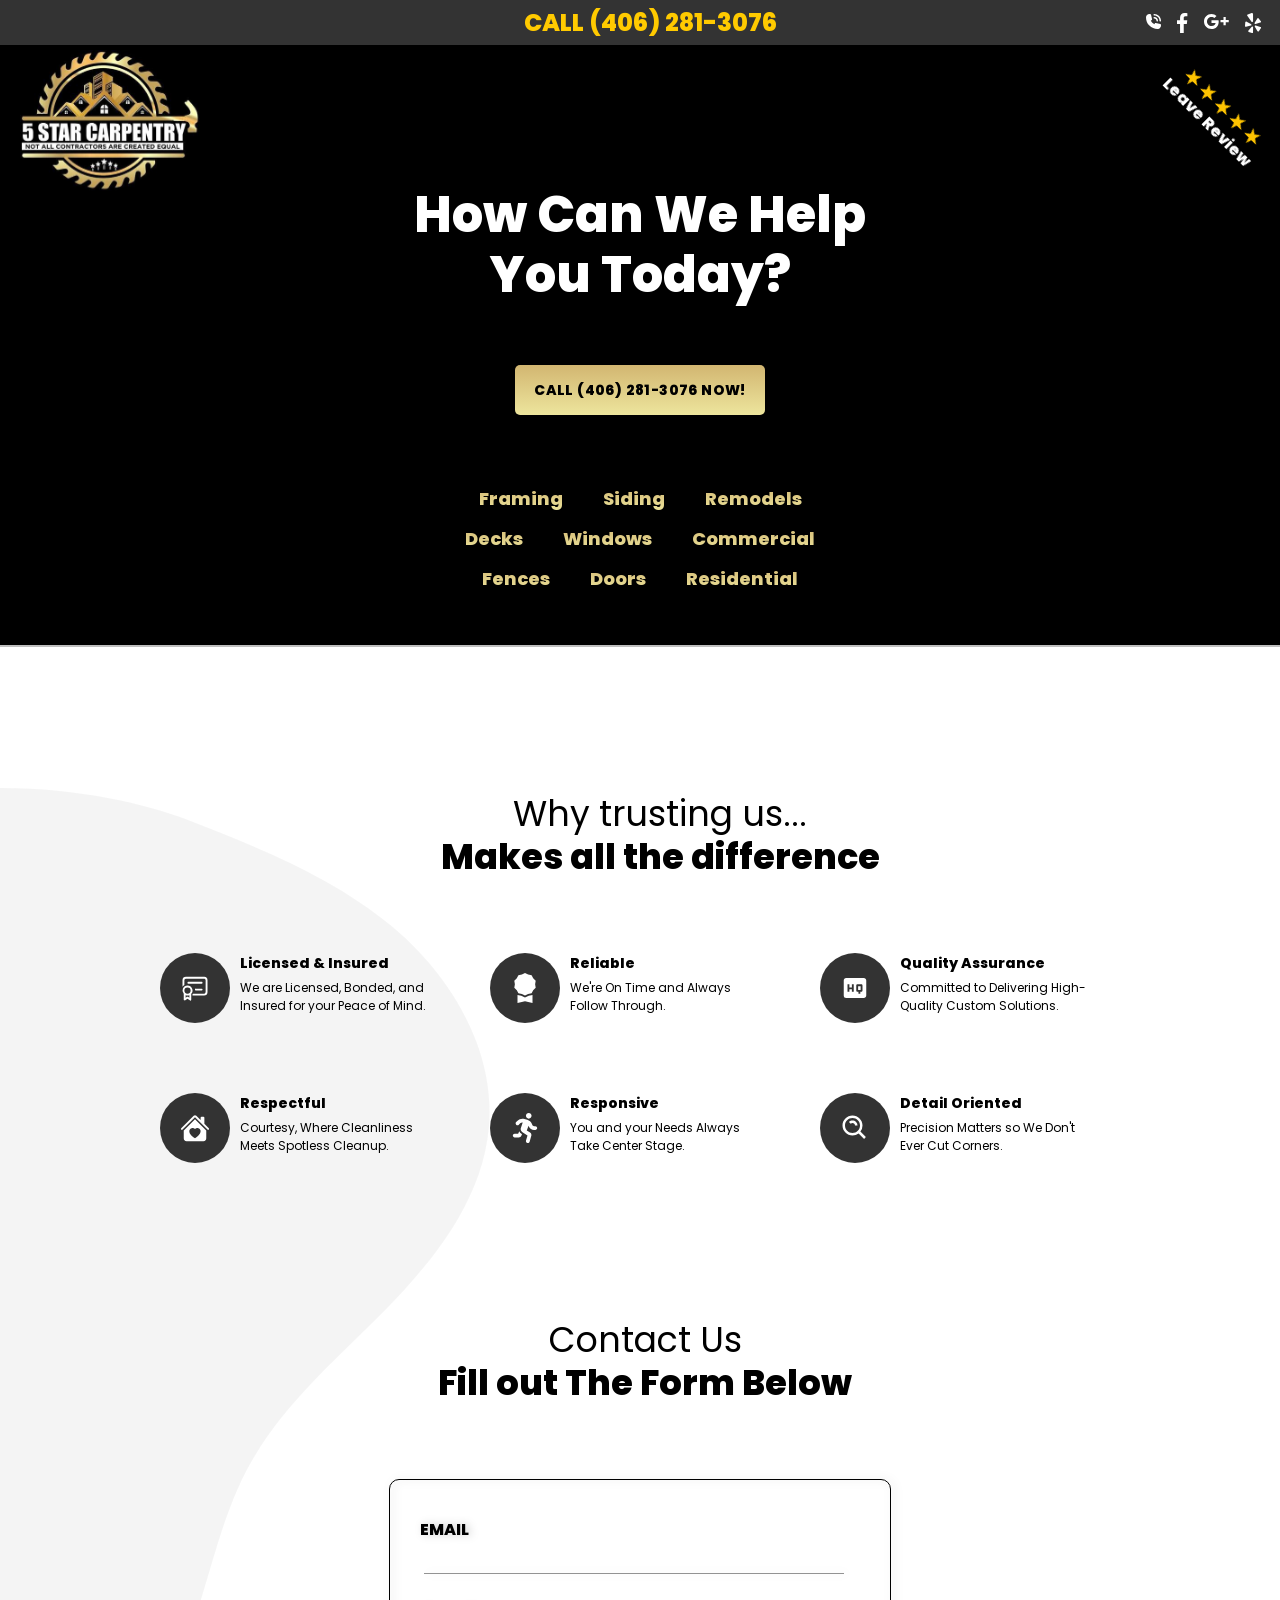
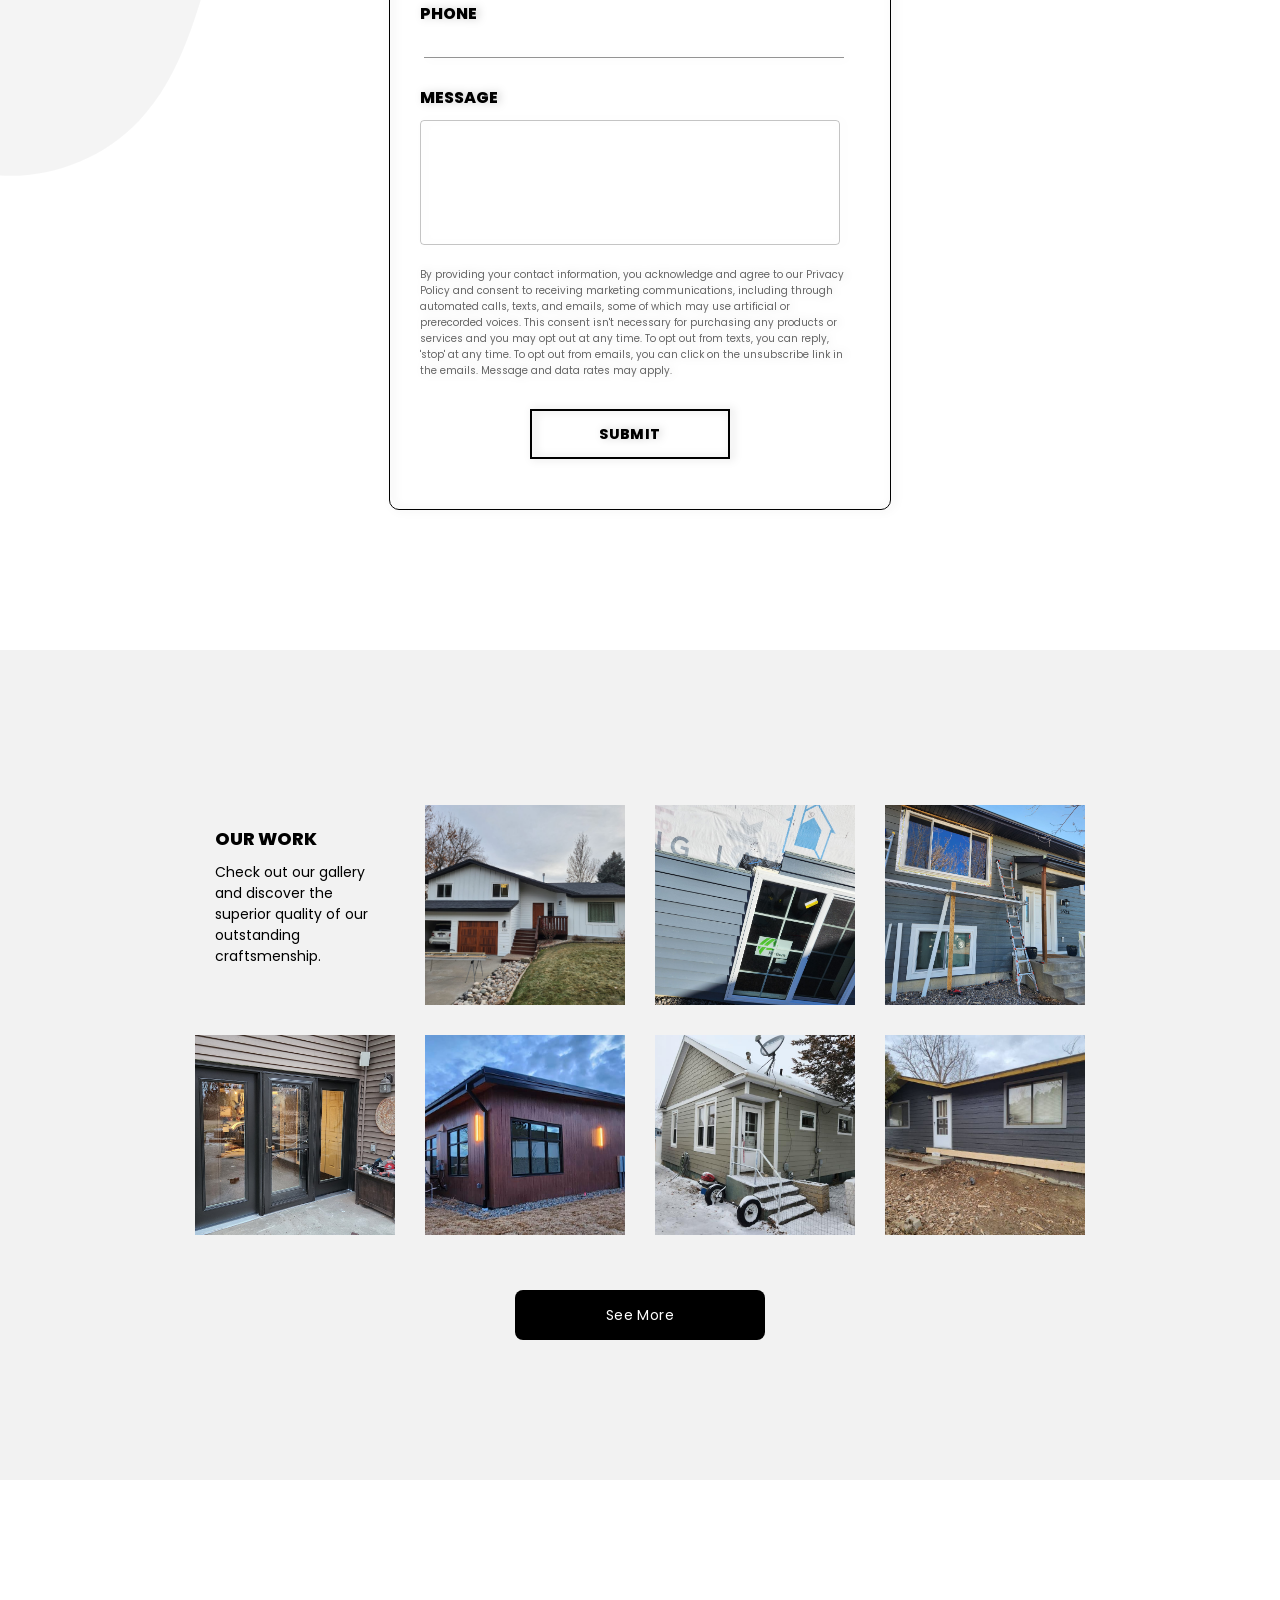
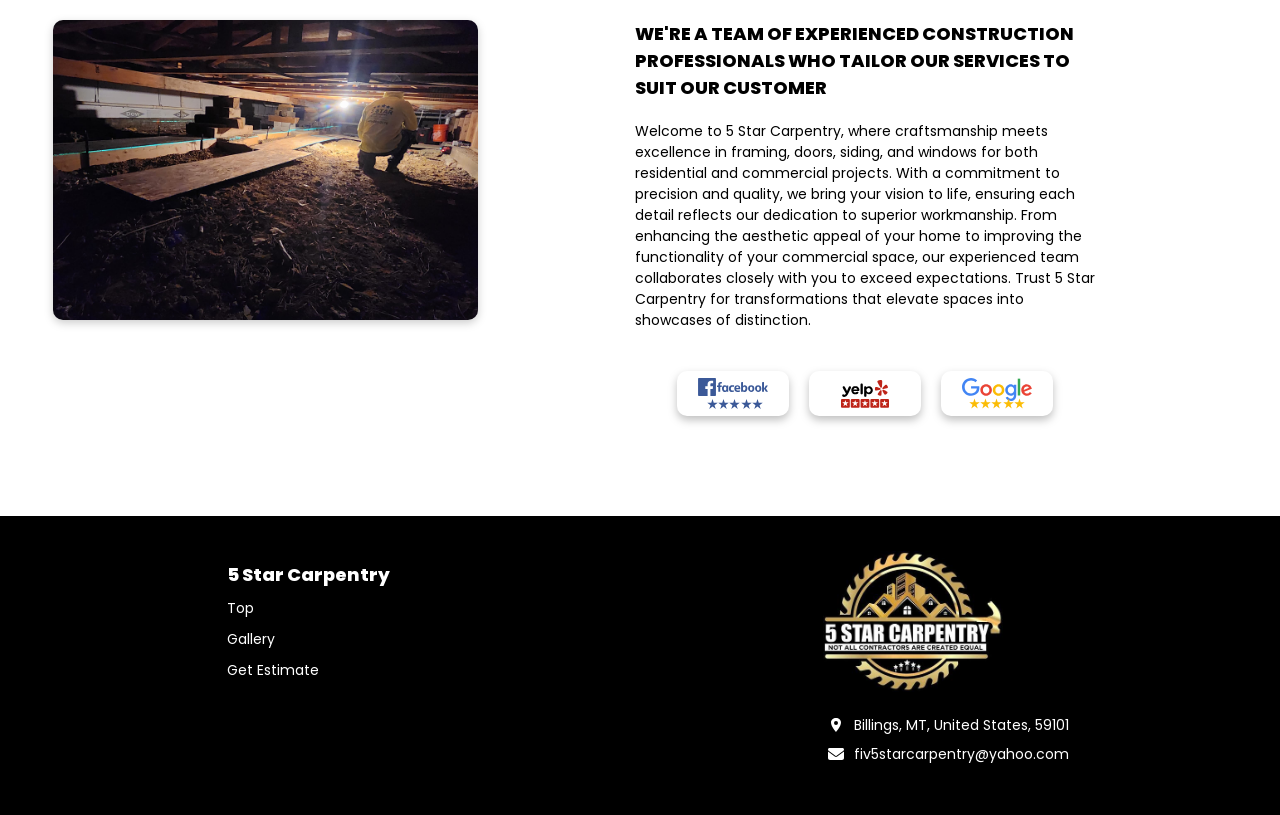
<file: fivestarcarpentry/FiveStarCarpentryV3/index.html>
<!DOCTYPE html><html><head><meta charSet="utf-8"/><meta http-equiv="x-ua-compatible" content="ie=edge"/><meta name="viewport" content="width=device-width, initial-scale=1, shrink-to-fit=no"/><meta name="generator" content="Gatsby 5.12.4"/><style data-href="/styles.d63b2c38c464e5349382.css" data-identity="gatsby-global-css">.Foot1{color:#fff;display:flex;flex-direction:row;font-family:Poppins,sans-serif;height:auto;justify-content:space-around;padding:40px 10px;text-align:start;vertical-align:top;width:100%}.Foot2{background-color:#000;height:8vh;width:100%}.Foot1 ul li{font-size:14px;font-weight:400;list-style:none;padding:5px;text-decoration:none}.Foot1 a{color:#fff;cursor:pointer;text-decoration:none}.Foot1 a:hover{color:hsla(0,0%,100%,.9);text-decoration:underline}.Foot1 ul h1{font-size:18px;font-weight:800;padding:5px}.foot-icons{padding:5px;text-align:start}.foot-icons .icons ul{cursor:pointer;display:flex;flex-direction:row;gap:5px}.foot-icons p{color:#8b8d8f;font-size:14px}.foot-icons span,.icons li{color:#ffc400;font-size:18px;padding:3px}.icons{display:flex}.Dotted-Img{margin:0 10px;position:relative}.Dotted-Img img{display:block;width:100%}.Dotted-Img div{color:#ffc400;font-size:18px;left:50%;position:absolute;top:50%;transform:translate(-50%,-50%)}.foot-icons span{margin-right:10px}.foot-icons p{margin-bottom:10px}@media only screen and (max-width:600px){.Foot1{align-items:start;flex-direction:column;justify-content:start;padding:30px 0}.foot-icons{margin-bottom:-20px;margin-top:-30px;padding:20px}.icons{align-items:center;gap:30px;justify-content:space-between;margin:0 auto;padding:0;width:65%}.Dotted-Img img{width:auto}ul{margin-bottom:30px;padding:20px}}@font-face{font-display:swap;font-family:Bebas Neue;font-style:normal;font-weight:400;src:url([data-uri]) format("woff2"),url([data-uri]) format("woff");unicode-range:u+0100-02af,u+0300-0301,u+0303-0304,u+0308-0309,u+0323,u+0329,u+1e??,u+2020,u+20a0-20ab,u+20ad-20cf,u+2113,u+2c60-2c7f,u+a720-a7ff}@font-face{font-display:swap;font-family:Bebas Neue;font-style:normal;font-weight:400;src:url(/static/bebas-neue-latin-400-normal-2722c396c28250094a8cdb3e71c4bd87.woff2) format("woff2"),url(/static/bebas-neue-latin-400-normal-002af816cd5dd8d1c607b4b5d767f0be.woff) format("woff");unicode-range:u+00??,u+0131,u+0152-0153,u+02bb-02bc,u+02c6,u+02da,u+02dc,u+0300-0301,u+0303-0304,u+0308-0309,u+0323,u+0329,u+2000-206f,u+2074,u+20ac,u+2122,u+2191,u+2193,u+2212,u+2215,u+feff,u+fffd}@font-face{font-display:swap;font-family:Poppins;font-style:normal;font-weight:400;src:url(/static/poppins-devanagari-400-normal-64d5f06ee726edd58ca33456c8ead0cb.woff2) format("woff2"),url(/static/poppins-devanagari-400-normal-0e11b62db931f85340d4f7c0a791a2d4.woff) format("woff");unicode-range:u+0900-097f,u+1cd0-1cf9,u+200c-200d,u+20a8,u+20b9,u+25cc,u+a830-a839,u+a8e0-a8ff}@font-face{font-display:swap;font-family:Poppins;font-style:normal;font-weight:400;src:url([data-uri]) format("woff2"),url([data-uri]) format("woff");unicode-range:u+0100-02af,u+0304,u+0308,u+0329,u+1e00-1e9f,u+1ef2-1eff,u+2020,u+20a0-20ab,u+20ad-20cf,u+2113,u+2c60-2c7f,u+a720-a7ff}@font-face{font-display:swap;font-family:Poppins;font-style:normal;font-weight:400;src:url([data-uri]) format("woff2"),url(/static/poppins-latin-400-normal-cda9c93f49237f11c766e920dd838e8a.woff) format("woff");unicode-range:u+00??,u+0131,u+0152-0153,u+02bb-02bc,u+02c6,u+02da,u+02dc,u+0304,u+0308,u+0329,u+2000-206f,u+2074,u+20ac,u+2122,u+2191,u+2193,u+2212,u+2215,u+feff,u+fffd}@font-face{font-display:swap;font-family:Poppins;font-style:normal;font-weight:800;src:url(/static/poppins-devanagari-800-normal-5e8f879de58d6f900998505aebb65c3d.woff2) format("woff2"),url(/static/poppins-devanagari-800-normal-1be936c894a0d2538aec38dbe88998b3.woff) format("woff");unicode-range:u+0900-097f,u+1cd0-1cf9,u+200c-200d,u+20a8,u+20b9,u+25cc,u+a830-a839,u+a8e0-a8ff}@font-face{font-display:swap;font-family:Poppins;font-style:normal;font-weight:800;src:url([data-uri]) format("woff2"),url([data-uri]) format("woff");unicode-range:u+0100-02af,u+0304,u+0308,u+0329,u+1e00-1e9f,u+1ef2-1eff,u+2020,u+20a0-20ab,u+20ad-20cf,u+2113,u+2c60-2c7f,u+a720-a7ff}@font-face{font-display:swap;font-family:Poppins;font-style:normal;font-weight:800;src:url([data-uri]) format("woff2"),url(/static/poppins-latin-800-normal-e67a6d49530694caae422cfbe8f91bc1.woff) format("woff");unicode-range:u+00??,u+0131,u+0152-0153,u+02bb-02bc,u+02c6,u+02da,u+02dc,u+0304,u+0308,u+0329,u+2000-206f,u+2074,u+20ac,u+2122,u+2191,u+2193,u+2212,u+2215,u+feff,u+fffd}.react-slideshow-container{-webkit-box-align:center;-ms-flex-align:center;align-items:center;display:-webkit-box;display:-ms-flexbox;display:flex;position:relative}.react-slideshow-container .nav{cursor:pointer;position:absolute;z-index:10}.react-slideshow-container .nav:first-of-type{left:0}.react-slideshow-container .nav:last-of-type{right:0}.react-slideshow-container .default-nav{-webkit-box-align:center;-ms-flex-align:center;-webkit-box-pack:center;-ms-flex-pack:center;align-items:center;background:hsla(0,0%,100%,.6);border:0;border-radius:50%;color:#fff;display:-webkit-box;display:-ms-flexbox;display:flex;height:30px;justify-content:center;text-align:center;width:30px}.react-slideshow-container .default-nav:focus,.react-slideshow-container .default-nav:hover{background:#fff;color:#666;outline:0}.react-slideshow-container .default-nav.disabled:hover{cursor:not-allowed}.react-slideshow-container .default-nav:first-of-type{border-right:0;border-top:0;margin-right:-30px}.react-slideshow-container .default-nav:last-of-type{margin-left:-30px}.react-slideshow-container+ul.indicators{-webkit-box-pack:center;-ms-flex-pack:center;display:-webkit-box;display:-ms-flexbox;display:flex;-ms-flex-wrap:wrap;flex-wrap:wrap;justify-content:center;margin-top:20px}.react-slideshow-container+ul.indicators li{display:inline-block;height:7px;margin:0;padding:5px;position:relative;width:7px}.react-slideshow-container+ul.indicators .each-slideshow-indicator{background:transparent;border:0;color:transparent;cursor:pointer;opacity:.25}.react-slideshow-container+ul.indicators .each-slideshow-indicator:before{background:#000;border-radius:50%;content:"";height:7px;left:0;position:absolute;text-align:center;top:0;width:7px}.react-slideshow-container+ul.indicators .each-slideshow-indicator.active,.react-slideshow-container+ul.indicators .each-slideshow-indicator:hover{opacity:.75;outline:0}.react-slideshow-fadezoom-wrapper{overflow:hidden;width:100%}.react-slideshow-fadezoom-wrapper .react-slideshow-fadezoom-images-wrap{display:-webkit-box;display:-ms-flexbox;display:flex;-ms-flex-wrap:wrap;flex-wrap:wrap}.react-slideshow-fadezoom-wrapper .react-slideshow-fadezoom-images-wrap>div{opacity:0;position:relative}.react-slideshow-wrapper .react-slideshow-fade-images-wrap>div[aria-hidden=true]{display:none}.react-slideshow-wrapper.slide{overflow:hidden;width:100%}.react-slideshow-wrapper .images-wrap.horizontal{display:-webkit-box;display:-ms-flexbox;display:flex;-ms-flex-wrap:wrap;flex-wrap:wrap}.react-slideshow-wrapper .images-wrap>div[aria-hidden=true]{display:none}</style><style>.gatsby-image-wrapper{position:relative;overflow:hidden}.gatsby-image-wrapper picture.object-fit-polyfill{position:static!important}.gatsby-image-wrapper img{bottom:0;height:100%;left:0;margin:0;max-width:none;padding:0;position:absolute;right:0;top:0;width:100%;object-fit:cover}.gatsby-image-wrapper [data-main-image]{opacity:0;transform:translateZ(0);transition:opacity .25s linear;will-change:opacity}.gatsby-image-wrapper-constrained{display:inline-block;vertical-align:top}</style><noscript><style>.gatsby-image-wrapper noscript [data-main-image]{opacity:1!important}.gatsby-image-wrapper [data-placeholder-image]{opacity:0!important}</style></noscript><script type="module">const e="undefined"!=typeof HTMLImageElement&&"loading"in HTMLImageElement.prototype;e&&document.body.addEventListener("load",(function(e){const t=e.target;if(void 0===t.dataset.mainImage)return;if(void 0===t.dataset.gatsbyImageSsr)return;let a=null,n=t;for(;null===a&&n;)void 0!==n.parentNode.dataset.gatsbyImageWrapper&&(a=n.parentNode),n=n.parentNode;const o=a.querySelector("[data-placeholder-image]"),r=new Image;r.src=t.currentSrc,r.decode().catch((()=>{})).then((()=>{t.style.opacity=1,o&&(o.style.opacity=0,o.style.transition="opacity 500ms linear")}))}),!0);</script><link rel="sitemap" type="application/xml" href="/sitemap-index.xml"/><link rel="icon" href="/favicon-32x32.png?v=580bbf247406d1970807aa3a33901ec2" type="image/png"/><link rel="manifest" href="/manifest.webmanifest" crossorigin="anonymous"/><link rel="apple-touch-icon" sizes="48x48" href="/icons/icon-48x48.png?v=580bbf247406d1970807aa3a33901ec2"/><link rel="apple-touch-icon" sizes="72x72" href="/icons/icon-72x72.png?v=580bbf247406d1970807aa3a33901ec2"/><link rel="apple-touch-icon" sizes="96x96" href="/icons/icon-96x96.png?v=580bbf247406d1970807aa3a33901ec2"/><link rel="apple-touch-icon" sizes="144x144" href="/icons/icon-144x144.png?v=580bbf247406d1970807aa3a33901ec2"/><link rel="apple-touch-icon" sizes="192x192" href="/icons/icon-192x192.png?v=580bbf247406d1970807aa3a33901ec2"/><link rel="apple-touch-icon" sizes="256x256" href="/icons/icon-256x256.png?v=580bbf247406d1970807aa3a33901ec2"/><link rel="apple-touch-icon" sizes="384x384" href="/icons/icon-384x384.png?v=580bbf247406d1970807aa3a33901ec2"/><link rel="apple-touch-icon" sizes="512x512" href="/icons/icon-512x512.png?v=580bbf247406d1970807aa3a33901ec2"/></head><body><div id="___gatsby"><div style="outline:none" tabindex="-1" id="gatsby-focus-wrapper"><div style="background:transparent"><div style="display:relative"><div style="opacity:1;position:fixed;top:0px;left:0px;width:100vw;height:100vh"><div style="background-color:black;width:100vw;height:100vh"><div style="opacity:0"><div style="width:100%;text-align:center"><div style="display:inline-block;text-align:left"><div data-css-takn8t=""><div style="display:table-cell;height:100vh;vertical-align:middle"><div style="transform:rotate(0deg)"><div style="transform:scale(0.0)"><img src="/static/logo-sm-dfdbf90c0eb3158dd55014bf19c9ae77.jpg"/></div></div></div></div></div></div></div></div></div></div></div></div><div id="gatsby-announcer" style="position:absolute;top:0;width:1px;height:1px;padding:0;overflow:hidden;clip:rect(0, 0, 0, 0);white-space:nowrap;border:0" aria-live="assertive" aria-atomic="true"></div></div><script id="gatsby-script-loader">/*<![CDATA[*/window.pagePath="/fivestarcarpentry/FiveStarCarpentryV3/";/*]]>*/</script><!-- slice-start id="_gatsby-scripts-1" -->
          <script
            id="gatsby-chunk-mapping"
          >
            window.___chunkMapping="{\"app\":[\"/app-5acd09622c0dd0819c2c.js\"],\"component---src-pages-404-tsx\":[\"/component---src-pages-404-tsx-683196af5b25ce1bec5f.js\"],\"component---src-pages-fivestarcarpentry-five-star-carpentry-tsx\":[],\"component---src-pages-fivestarcarpentry-five-star-carpentry-v-2-tsx\":[],\"component---src-pages-fivestarcarpentry-five-star-carpentry-v-3-tsx\":[],\"component---src-pages-fivestarcarpentry-index-tsx\":[\"/component---src-pages-fivestarcarpentry-index-tsx-785cd543982f91a14976.js\"],\"component---src-pages-index-tsx\":[\"/component---src-pages-index-tsx-76d56319fb21551efcc7.js\"],\"component---src-pages-v-1-tsx\":[\"/component---src-pages-v-1-tsx-fda4b41ac3467a634d67.js\"],\"component---src-pages-v-2-tsx\":[\"/component---src-pages-v-2-tsx-83506e95a5158c6df890.js\"],\"component---src-pages-v-3-tsx\":[\"/component---src-pages-v-3-tsx-4d469a6fe728cb4892d7.js\"],\"component---src-pages-v-4-tsx\":[\"/component---src-pages-v-4-tsx-f5cf23a9ace598807e6f.js\"],\"component---src-pages-v-5-tsx\":[\"/component---src-pages-v-5-tsx-7db40a5712ef97b9ffd4.js\"],\"component---src-pages-v-6-tsx\":[\"/component---src-pages-v-6-tsx-cfa5aeb2bdd195266fc8.js\"]}";
          </script>
        <script>window.___webpackCompilationHash="61e8ec0370f4329373f6";</script><script src="/webpack-runtime-644dfb5ffdb3fe90334c.js" async></script><script src="/framework-427bd55de82b08191ae9.js" async></script><script src="/app-5acd09622c0dd0819c2c.js" async></script><!-- slice-end id="_gatsby-scripts-1" --></body></html>
</file>
